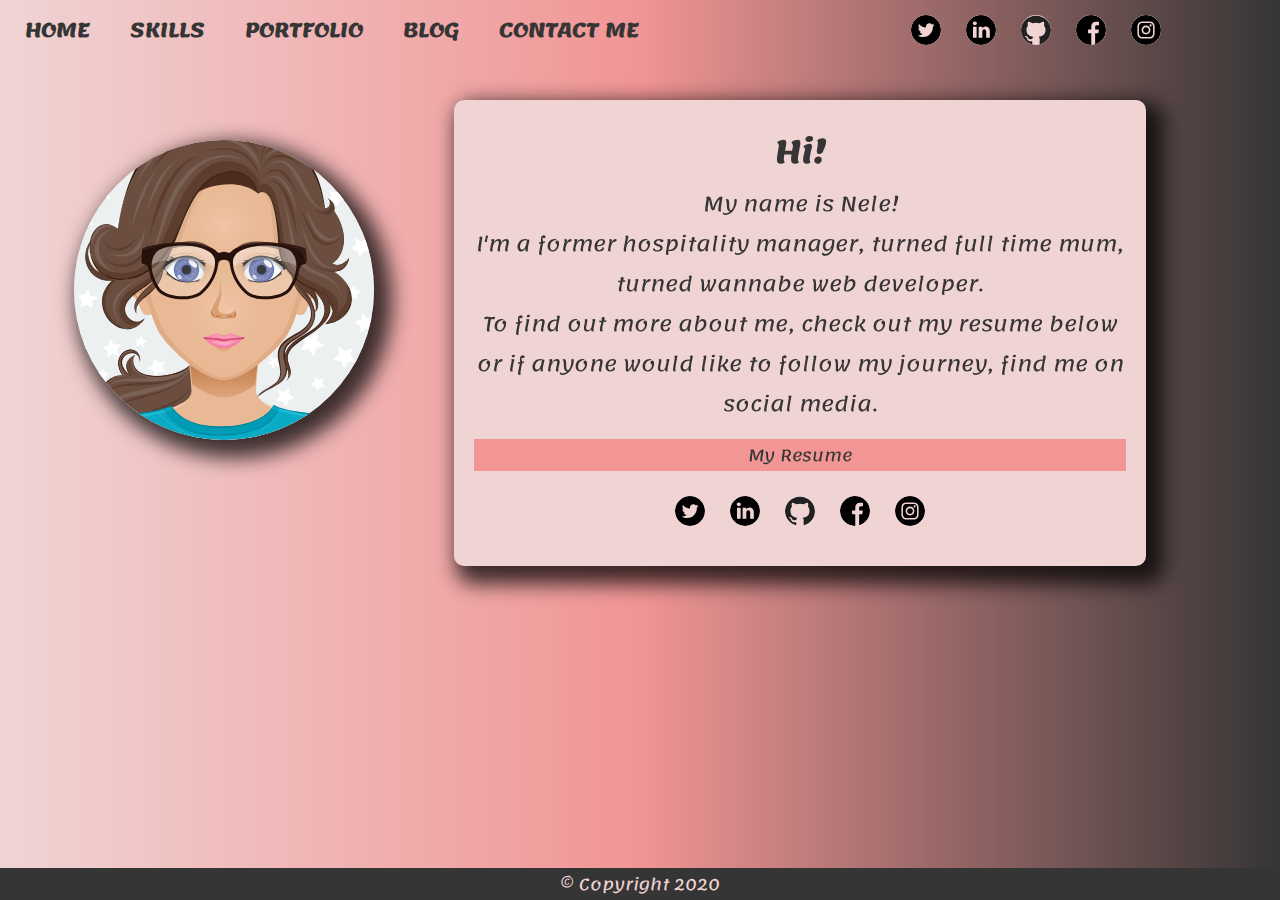
<file: index.html>
<!DOCTYPE html>
<html lang="en">
  <head>
    <meta charset="UTF-8" />
    <meta name="keywords" content="HTML, CSS, JavaScript" />
    <meta name="author" content="Nele Taevere" />
    <meta name="viewport" content="width=device-width, initial-scale=1.0" />
    <title>Portfolio Page</title>
  </head>
  <body>
    <!-- Navigation bar -->
    <nav class="topnav" id="myTopnav">
      <!-- Navigation links -->
      <ul>
        <li><a href="./index.html" class="active">Home</a></li>
        <li><a href="./skills.html">Skills</a></li>
        <li><a href="./portfolio.html">Portfolio</a></li>
        <li><a href="./blog.html">Blog</a></li>
        <li><a href="./contact.html">Contact Me</a></li>
      </ul>
      <!-- Social media links in navigation -->
      <div class="social-icons">
        <a
          target="_blank"
          rel="noopener"
          href="https://twitter.com/NeleTheCoder"
          ><img
            class="social-icon"
            src="./images/twitter.svg"
            alt="twitter icon"
        /></a>
        <a
          target="_blank"
          rel="noopener"
          href="https://www.linkedin.com/in/nele-taevere-5a436340/"
          ><img
            class="social-icon"
            src="./images/linkedin.svg"
            alt="linkedin icon"
        /></a>
        <a target="_blank" rel="noopener" href="https://github.com/Taeverenele"
          ><img class="social-icon" src="./images/github.svg" alt="github icon"
        /></a>
        <a
          target="_blank"
          rel="noopener"
          href="https://www.facebook.com/nele.taevere"
          ><img
            class="social-icon"
            src="./images/facebook.svg"
            alt="facebook icon"
        /></a>
        <a
          target="_blank"
          rel="noopener"
          href="https://www.instagram.com/nelly_t_au/"
          ><img
            class="social-icon"
            src="./images/instagram.svg"
            alt="instagram icon"
        /></a>
      </div>
    </nav>
    <!-- Flex container to move header and main according to screen size -->
    <div class="flex-container align-top">
      <!-- Header for avatar image -->
      <header>
        <img
          class="avatar"
          src="./images/myAvatar_animated.svg"
          alt="my avatar"
        />
      </header>
      <!-- Main area for about card -->
      <main class="about-card">
        <div class="flip-card-back">
          <h1>Hi!</h1>
          <p>
            My name is Nele!<br />
            I'm a former hospitality manager, turned full time mum, turned
            wannabe web developer. <br />
            To find out more about me, check out my resume below or if anyone
            would like to follow my journey, find me on social media.
          </p>
          <!-- Resume button -->
          <div id="resume-btn">
            <a
              class="pulse"
              target="_blank"
              rel="noopener"
              href="./images/resume.pdf"
              >My Resume</a
            >
          </div>
          <!-- Social media icons -->
          <div class="social-icons">
            <a
              target="_blank"
              rel="noopener"
              href="https://twitter.com/NeleTheCoder"
              ><img
                class="social-icon"
                src="./images/twitter.svg"
                alt="twitter icon"
            /></a>
            <a
              target="_blank"
              rel="noopener"
              href="https://www.linkedin.com/in/nele-taevere-5a436340/"
              ><img
                class="social-icon"
                src="./images/linkedin.svg"
                alt="linkedin icon"
            /></a>
            <a
              target="_blank"
              rel="noopener"
              href="https://github.com/Taeverenele"
              ><img
                class="social-icon"
                src="./images/github.svg"
                alt="github icon"
            /></a>
            <a
              target="_blank"
              rel="noopener"
              href="https://www.facebook.com/nele.taevere"
              ><img
                class="social-icon"
                src="./images/facebook.svg"
                alt="facebook icon"
            /></a>
            <a
              target="_blank"
              rel="noopener"
              href="https://www.instagram.com/nelly_t_au/"
              ><img
                class="social-icon"
                src="./images/instagram.svg"
                alt="instagram icon"
            /></a>
          </div>
        </div>
      </main>
    </div>
    <!-- Footer -->
    <footer>
      <p>&copy; Copyright 2020</p>
    </footer>
    <!-- Hamburger menu displayed on mobile view -->
    <img
      onclick="showNavBar()"
      id="hamburger-menu"
      src="./images/open-menu.svg"
      alt="hamburger menu icon"
    />
    <script
      src="script.js"
      integrity="sha256-Ub5wr7B12uKYc2O2cFq7k3/RBbDKPxsos3Fy9vNG/C8=%"
    ></script>
    <link
      rel="stylesheet"
      href="style.css"
      integrity="sha512-mzMIYJPk5FszyFHXkWOPrzwJ2h+huDLAU1gXiiRQIiuMpCDSSe3btIHSwys/fR0CYu22zJzJUhd9ZC6z0zzNsA==%"
    />
    <link
      href="https://fonts.googleapis.com/css2?family=Bangers&family=Lemonada&display=swap"
      rel="stylesheet"
    />
  </body>
</html>
</file>
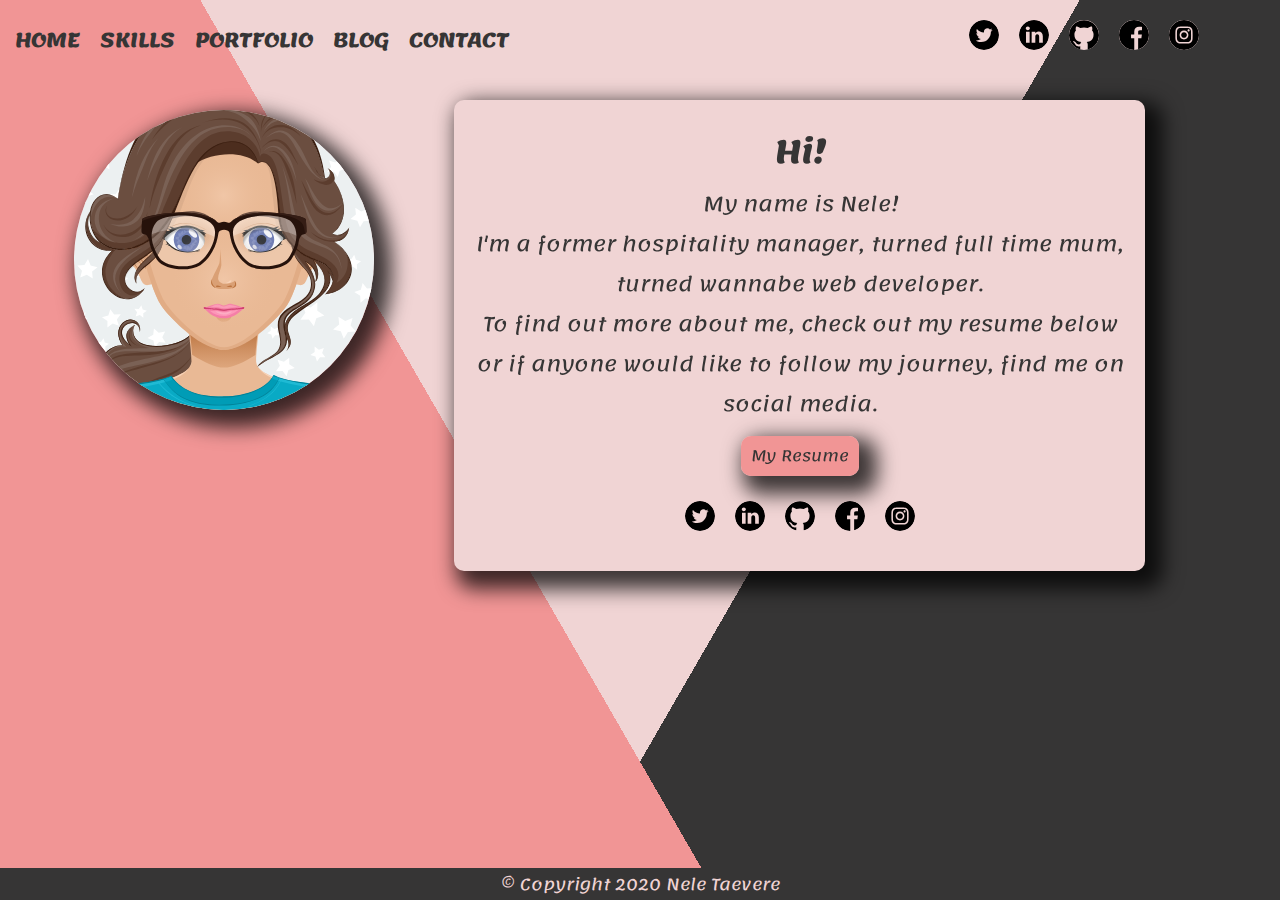
<file: src/index.html>
<!DOCTYPE html>
<html lang="en">
  <head>
    <meta charset="UTF-8" />
    <meta name="keywords" content="HTML, CSS, JavaScript" />
    <meta name="author" content="Nele Taevere" />
    <meta name="viewport" content="width=device-width, initial-scale=1.0" />
    <title>Portfolio Page</title>
  </head>
  <body>
    <!-- Navigation bar -->
    <nav class="topnav" id="myTopnav">
      <!-- Navigation links -->
      <ul>
        <li><a href="./index.html" class="active">Home</a></li>
        <li><a href="./skills.html">Skills</a></li>
        <li><a href="./portfolio.html">Portfolio</a></li>
        <li><a href="./blog.html">Blog</a></li>
        <li><a href="./contact.html">Contact</a></li>
      </ul>
      <!-- Social media links in navigation -->
      <div class="social-icons">
        <a
          target="_blank"
          rel="noopener"
          href="https://twitter.com/NeleTheCoder"
          ><img
            class="social-icon"
            src="./images/twitter.svg"
            alt="twitter icon"
        /></a>
        <a
          target="_blank"
          rel="noopener"
          href="https://www.linkedin.com/in/nele-taevere-5a436340/"
          ><img
            class="social-icon"
            src="./images/linkedin.svg"
            alt="linkedin icon"
        /></a>
        <a target="_blank" rel="noopener" href="https://github.com/Taeverenele"
          ><img class="social-icon" src="./images/github.svg" alt="github icon"
        /></a>
        <a
          target="_blank"
          rel="noopener"
          href="https://www.facebook.com/nele.taevere"
          ><img
            class="social-icon"
            src="./images/facebook.svg"
            alt="facebook icon"
        /></a>
        <a
          target="_blank"
          rel="noopener"
          href="https://www.instagram.com/nelly_t_au/"
          ><img
            class="social-icon"
            src="./images/instagram.svg"
            alt="instagram icon"
        /></a>
      </div>
    </nav>
    <!-- Flex container to move header and main according to screen size -->
    <div class="flex-container align-top">
      <!-- Header for avatar image -->
      <header>
        <img
          class="avatar"
          src="./images/myAvatar_animated.svg"
          alt="my avatar"
        />
      </header>
      <!-- Main area for about card -->
      <main class="about-card">
        <div class="flip-card-back">
          <h1>Hi!</h1>
          <p>
            My name is Nele!<br />
            I'm a former hospitality manager, turned full time mum, turned
            wannabe web developer. <br />
            To find out more about me, check out my resume below or if anyone
            would like to follow my journey, find me on social media.
          </p>
          <!-- Resume button -->
          <div id="resume-btn">
            <a
              class="pulse"
              target="_blank"
              rel="noopener"
              href="./images/resume.pdf"
              >My Resume</a
            >
          </div>
          <!-- Social media icons -->
          <div class="social-icons">
            <a
              target="_blank"
              rel="noopener"
              href="https://twitter.com/NeleTheCoder"
              ><img
                class="social-icon"
                src="./images/twitter.svg"
                alt="twitter icon"
            /></a>
            <a
              target="_blank"
              rel="noopener"
              href="https://www.linkedin.com/in/nele-taevere-5a436340/"
              ><img
                class="social-icon"
                src="./images/linkedin.svg"
                alt="linkedin icon"
            /></a>
            <a
              target="_blank"
              rel="noopener"
              href="https://github.com/Taeverenele"
              ><img
                class="social-icon"
                src="./images/github.svg"
                alt="github icon"
            /></a>
            <a
              target="_blank"
              rel="noopener"
              href="https://www.facebook.com/nele.taevere"
              ><img
                class="social-icon"
                src="./images/facebook.svg"
                alt="facebook icon"
            /></a>
            <a
              target="_blank"
              rel="noopener"
              href="https://www.instagram.com/nelly_t_au/"
              ><img
                class="social-icon"
                src="./images/instagram.svg"
                alt="instagram icon"
            /></a>
          </div>
        </div>
      </main>
    </div>
    <!-- Footer -->
    <footer>
      <p>&copy; Copyright 2020 Nele Taevere</p>
    </footer>
    <script
      src="script.js"
      integrity="sha512-XAv9wimoz5v85x/uqiORaQucGrAuYA4gVloRAFGLLibyWjlLLraApi68pZXUhI1gpPlJZoqHUrZYwbkPAE91+A==% sha384-8elkBIeA8xGGqT7FREmfWV/7KN8EY2hCQo/x/OEjaleNm+9hpGzWIsdWzrHtgEhW%"
    ></script>
    <link
      rel="stylesheet"
      href="style.css"
      integrity="sha512-HSoW/WKZ6rvF60NKJ7YFiBAro+qPaMItWFBnJBsRR4UZ+iIPhZjVCr6DkMJu+JC/B/BlhrQwiCygjeh08qwVDA==% sha384-3c4kMUVwGAi3kRsrrwAuVFzCZLCDz7UX+cHnydZoKBII0/R3S8zb6JHFwqgoJ5K9%"
    />
    <link
      href="https://fonts.googleapis.com/css2?family=Bangers&family=Lemonada&display=swap"
      rel="stylesheet"
    />
  </body>
</html>
</file>
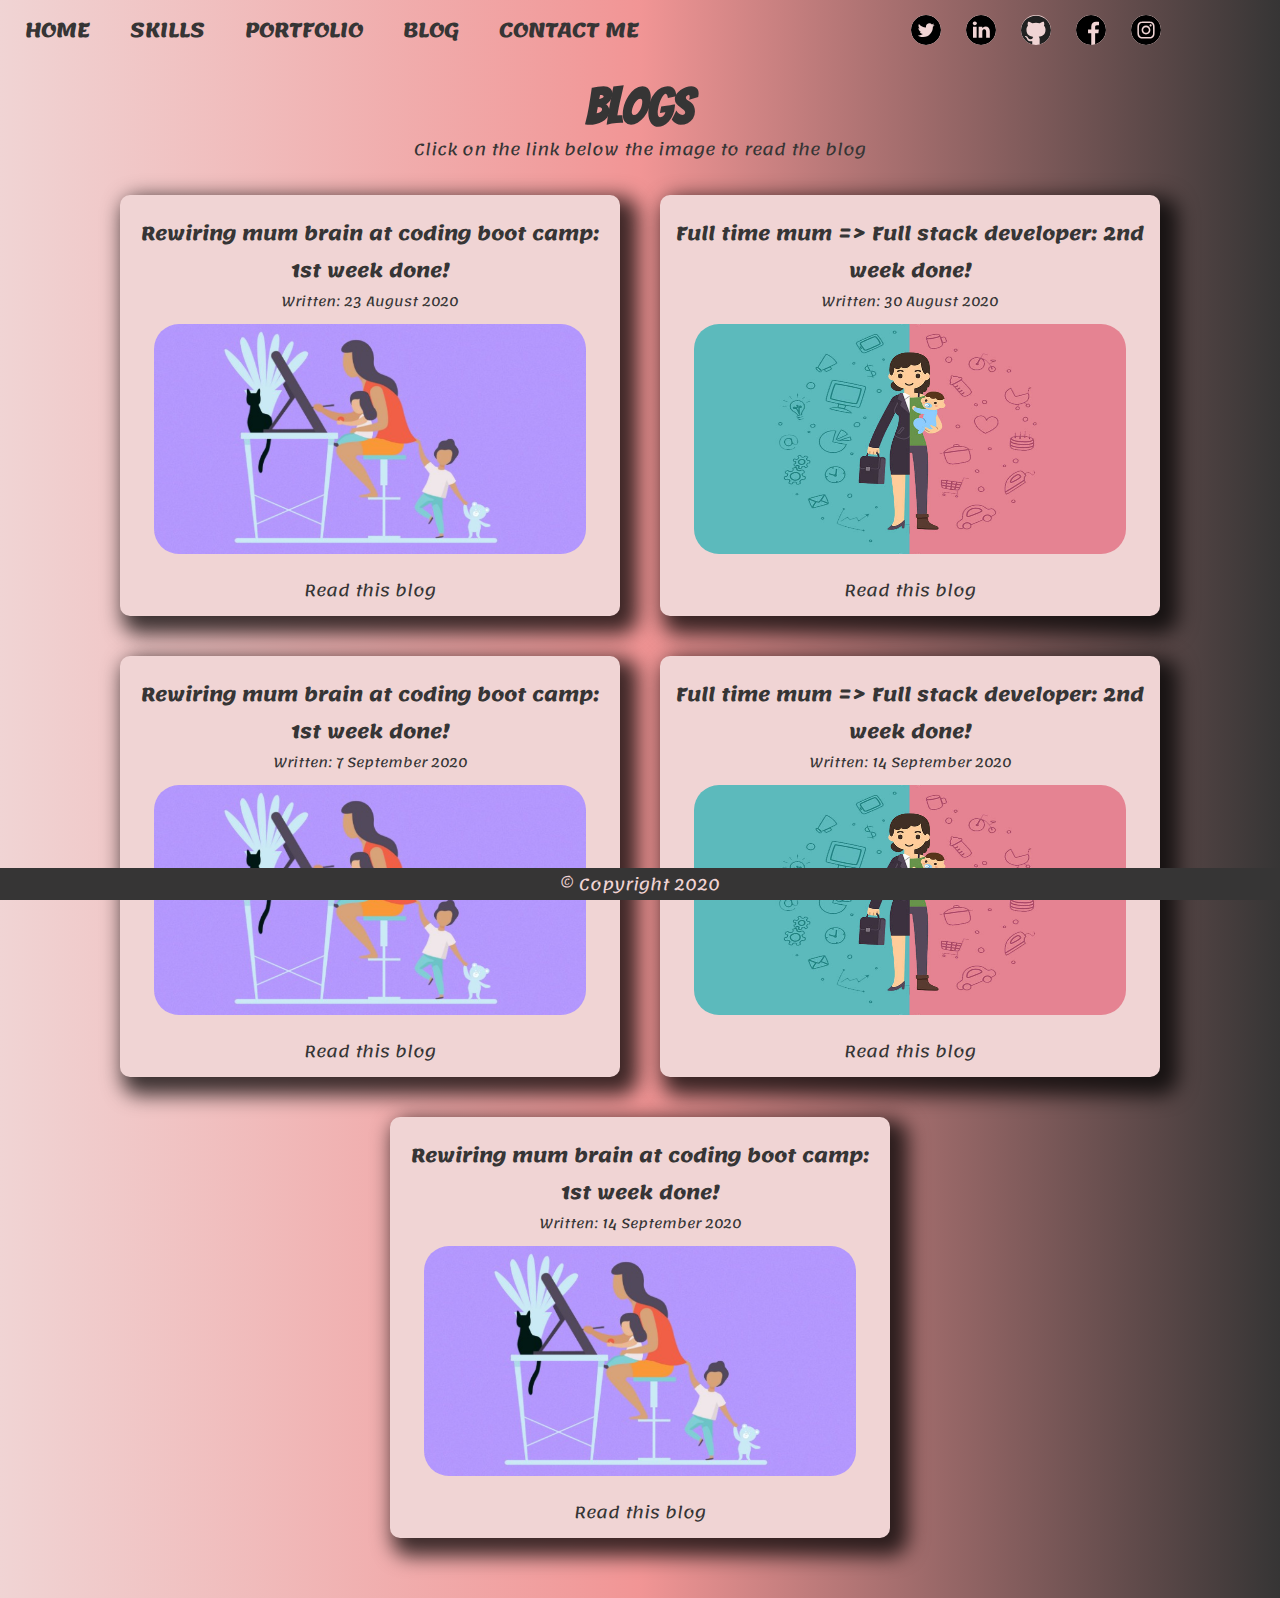
<file: blog.html>
<!DOCTYPE html>
<html lang="en">
  <head>
    <meta charset="UTF-8" />
    <meta name="keywords" content="HTML, CSS, JavaScript" />
    <meta name="author" content="Nele Taevere" />
    <meta name="viewport" content="width=device-width, initial-scale=1.0" />
    <title>Portfolio Page</title>
  </head>
  <body>
    <!-- Navigation bar -->
    <nav class="topnav" id="myTopnav">
      <!-- Navigation links -->
      <ul>
        <li><a href="./index.html" class="active">Home</a></li>
        <li><a href="./skills.html">Skills</a></li>
        <li><a href="./portfolio.html">Portfolio</a></li>
        <li><a href="./blog.html">Blog</a></li>
        <li><a href="./contact.html">Contact Me</a></li>
      </ul>
      <!-- Social media links in navigation -->
      <div class="social-icons">
        <a
          target="_blank"
          rel="noopener"
          href="https://twitter.com/NeleTheCoder"
          ><img
            class="social-icon"
            src="./images/twitter.svg"
            alt="twitter icon"
        /></a>
        <a
          target="_blank"
          rel="noopener"
          href="https://www.linkedin.com/in/nele-taevere-5a436340/"
          ><img
            class="social-icon"
            src="./images/linkedin.svg"
            alt="linkedin icon"
        /></a>
        <a target="_blank" rel="noopener" href="https://github.com/Taeverenele"
          ><img class="social-icon" src="./images/github.svg" alt="github icon"
        /></a>
        <a
          target="_blank"
          rel="noopener"
          href="https://www.facebook.com/nele.taevere"
          ><img
            class="social-icon"
            src="./images/facebook.svg"
            alt="facebook icon"
        /></a>
        <a
          target="_blank"
          rel="noopener"
          href="https://www.instagram.com/nelly_t_au/"
          ><img
            class="social-icon"
            src="./images/instagram.svg"
            alt="instagram icon"
        /></a>
      </div>
    </nav>
    <!-- Header for page title -->
    <header>
      <h1 class="title">Blogs</h1>
      <p>Click on the link below the image to read the blog</p>
    </header>
    <!-- Main area of page diplaying blog cards as flex items-->
    <main class="flex-container">
      <section class="card blog">
        <h3>Rewiring mum brain at coding boot camp: 1st week done!</h3>
        <p>Written: 23 August 2020</p>
        <img src="./images/blog_1.png" alt="blog_1 photo" /><br />
        <a
          target="_blank"
          rel="noopener"
          href="https://medium.com/@ntaevere/rewiring-mum-brain-at-coding-boot-camp-1st-week-done-6219686baf72"
          >Read this blog</a
        >
      </section>
      <section class="card blog">
        <h3>Full time mum => Full stack developer: 2nd week done!</h3>
        <p>Written: 30 August 2020</p>
        <img src="./images/blog_2.jpg" alt="blog_2 photo" /><br />
        <a
          target="_blank"
          rel="noopener"
          href="https://medium.com/@ntaevere/full-time-mum-full-stack-developer-2nd-week-done-27a3cdbcae3"
          >Read this blog</a
        >
      </section>
      <section class="card blog">
        <h3>Rewiring mum brain at coding boot camp: 1st week done!</h3>
        <p>Written: 7 September 2020</p>
        <img src="./images/blog_1.png" alt="blog_3 photo" /><br />
        <a
          target="_blank"
          rel="noopener"
          href="https://medium.com/@ntaevere/rewiring-mum-brain-at-coding-boot-camp-1st-week-done-6219686baf72"
          >Read this blog</a
        >
      </section>
      <section class="card blog">
        <h3>Full time mum => Full stack developer: 2nd week done!</h3>
        <p>Written: 14 September 2020</p>
        <img src="./images/blog_2.jpg" alt="blog_4 photo" /><br />
        <a
          target="_blank"
          rel="noopener"
          href="https://medium.com/@ntaevere/rewiring-mum-brain-at-coding-boot-camp-1st-week-done-6219686baf72"
          >Read this blog</a
        >
      </section>
      <section class="card blog">
        <h3>Rewiring mum brain at coding boot camp: 1st week done!</h3>
        <p>Written: 14 September 2020</p>
        <img src="./images/blog_1.png" alt="blog_5 photo" /><br />
        <a
          target="_blank"
          rel="noopener"
          href="https://medium.com/@ntaevere/rewiring-mum-brain-at-coding-boot-camp-1st-week-done-6219686baf72"
          >Read this blog</a
        >
      </section>
    </main>
    <!-- Footer -->
    <footer>
      <p>&copy; Copyright 2020</p>
    </footer>
    <!-- Hamburger menu displayed on mobile view -->
    <img
      onclick="showNavBar()"
      id="hamburger-menu"
      src="./images/open-menu.svg"
      alt="hamburger menu icon"
    />
    <script
      src="script.js"
      integrity="sha256-Ub5wr7B12uKYc2O2cFq7k3/RBbDKPxsos3Fy9vNG/C8=%"
    ></script>
    <link
      rel="stylesheet"
      href="style.css"
      integrity="sha512-mzMIYJPk5FszyFHXkWOPrzwJ2h+huDLAU1gXiiRQIiuMpCDSSe3btIHSwys/fR0CYu22zJzJUhd9ZC6z0zzNsA==%"
    />
    <link
      href="https://fonts.googleapis.com/css2?family=Bangers&family=Lemonada&display=swap"
      rel="stylesheet"
    />
  </body>
</html>
</file>
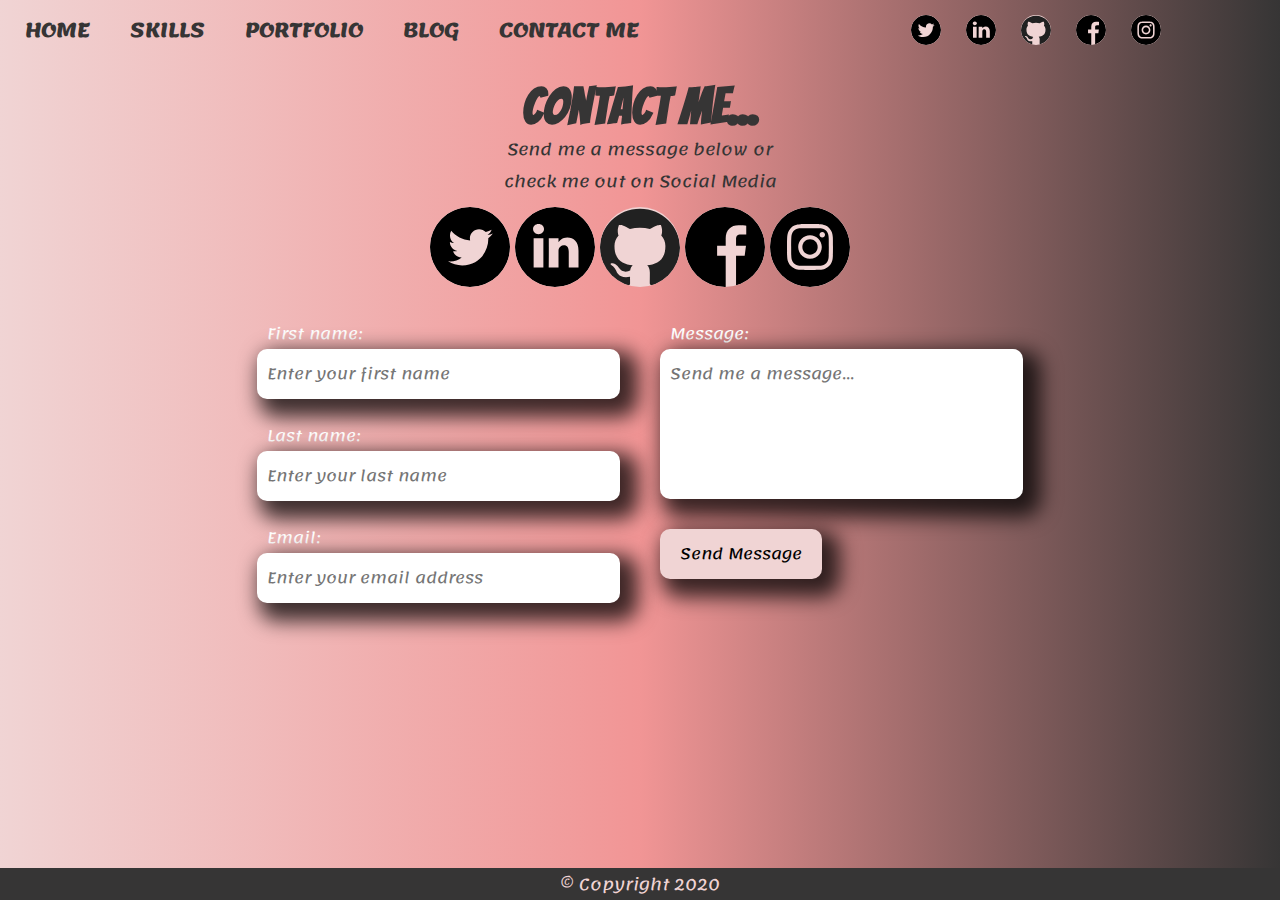
<file: contact.html>
<!DOCTYPE html>
<html lang="en">
  <head>
    <meta charset="UTF-8" />
    <meta name="keywords" content="HTML, CSS, JavaScript" />
    <meta name="author" content="Nele Taevere" />
    <meta name="viewport" content="width=device-width, initial-scale=1.0" />
    <title>Portfolio Page</title>
  </head>
  <body>
    <!-- Navigation bar -->
    <nav class="topnav" id="myTopnav">
      <!-- Navigation links -->
      <ul>
        <li><a href="./index.html" class="active">Home</a></li>
        <li><a href="./skills.html">Skills</a></li>
        <li><a href="./portfolio.html">Portfolio</a></li>
        <li><a href="./blog.html">Blog</a></li>
        <li><a href="./contact.html">Contact Me</a></li>
      </ul>
      <!-- Social media links in navigation -->
      <div class="social-icons">
        <a target="_blank" href="https://twitter.com/NeleTheCoder"
          ><img
            class="social-icon"
            src="./images/twitter.svg"
            alt="twitter icon"
        /></a>
        <a
          target="_blank"
          href="https://www.linkedin.com/in/nele-taevere-5a436340/"
          ><img
            class="social-icon"
            src="./images/linkedin.svg"
            alt="linkedin icon"
        /></a>
        <a target="_blank" href="https://github.com/Taeverenele"
          ><img class="social-icon" src="./images/github.svg" alt="github icon"
        /></a>
        <a target="_blank" href="https://www.facebook.com/nele.taevere"
          ><img
            class="social-icon"
            src="./images/facebook.svg"
            alt="facebook icon"
        /></a>
        <a target="_blank" href="https://www.instagram.com/nelly_t_au/"
          ><img
            class="social-icon"
            src="./images/instagram.svg"
            alt="instagram icon"
        /></a>
      </div>
    </nav>
    <!-- Header for page title and social media links -->
    <header>
      <h1 class="title">Contact Me...</h1>
      <p>
        Send me a message below or <br />
        check me out on Social Media
      </p>
      <!-- Social media links -->
      <div class="contact-social">
        <a
          target="_blank"
          rel="noopener"
          href="https://twitter.com/NeleTheCoder"
          ><img
            class="social-icon"
            src="./images/twitter.svg"
            alt="twitter icon"
        /></a>
        <a
          target="_blank"
          rel="noopener"
          href="https://www.linkedin.com/in/nele-taevere-5a436340/"
          ><img
            class="social-icon"
            src="./images/linkedin.svg"
            alt="linkedin icon"
        /></a>
        <a target="_blank" rel="noopener" href="https://github.com/Taeverenele"
          ><img class="social-icon" src="./images/github.svg" alt="github icon"
        /></a>
        <a
          target="_blank"
          rel="noopener"
          href="https://www.facebook.com/nele.taevere"
          ><img
            class="social-icon"
            src="./images/facebook.svg"
            alt="facebook icon"
        /></a>
        <a
          target="_blank"
          rel="noopener"
          href="https://www.instagram.com/nelly_t_au/"
          ><img
            class="social-icon"
            src="./images/instagram.svg"
            alt="instagram icon"
        /></a>
      </div>
    </header>
    <!-- Main area of page diplayed flex -->
    <main class="flex-container">
      <!-- Form area -->
      <form>
        <div class="contact-column-1">
          <label for="first_name">First name:</label><br />
          <input
            type="text"
            id="first_name"
            name="firstName"
            placeholder="Enter your first name"
          /><br />
          <label for="last_name">Last name:</label><br />
          <input
            type="text"
            id="last_name"
            name="lastName"
            placeholder="Enter your last name"
          /><br />
          <label for="email">Email:</label><br />
          <input
            type="email"
            id="email"
            name="email"
            placeholder="Enter your email address"
          /><br />
        </div>
        <div class="contact-column-2">
          <label for="message">Message:</label><br />
          <textarea
            id="message"
            name="message"
            placeholder="Send me a message..."
          ></textarea>
          <br />
          <!-- Submit button -->
          <button id="message-btn" type="submit" value="Submit">
            Send Message
          </button>
        </div>
      </form>
    </main>
    <!-- Footer -->
    <footer>
      <p>&copy; Copyright 2020</p>
    </footer>
    <!-- Hamburger menu displayed on mobile view -->
    <img
      onclick="showNavBar()"
      id="hamburger-menu"
      src="./images/open-menu.svg"
      alt="hamburger menu icon"
    />
    <script
      src="script.js"
      integrity="sha256-Ub5wr7B12uKYc2O2cFq7k3/RBbDKPxsos3Fy9vNG/C8=%"
    ></script>
    <link
      rel="stylesheet"
      href="style.css"
      integrity="sha512-mzMIYJPk5FszyFHXkWOPrzwJ2h+huDLAU1gXiiRQIiuMpCDSSe3btIHSwys/fR0CYu22zJzJUhd9ZC6z0zzNsA==%"
    />
    <link
      href="https://fonts.googleapis.com/css2?family=Bangers&family=Lemonada&display=swap"
      rel="stylesheet"
    />
  </body>
</html>
</file>
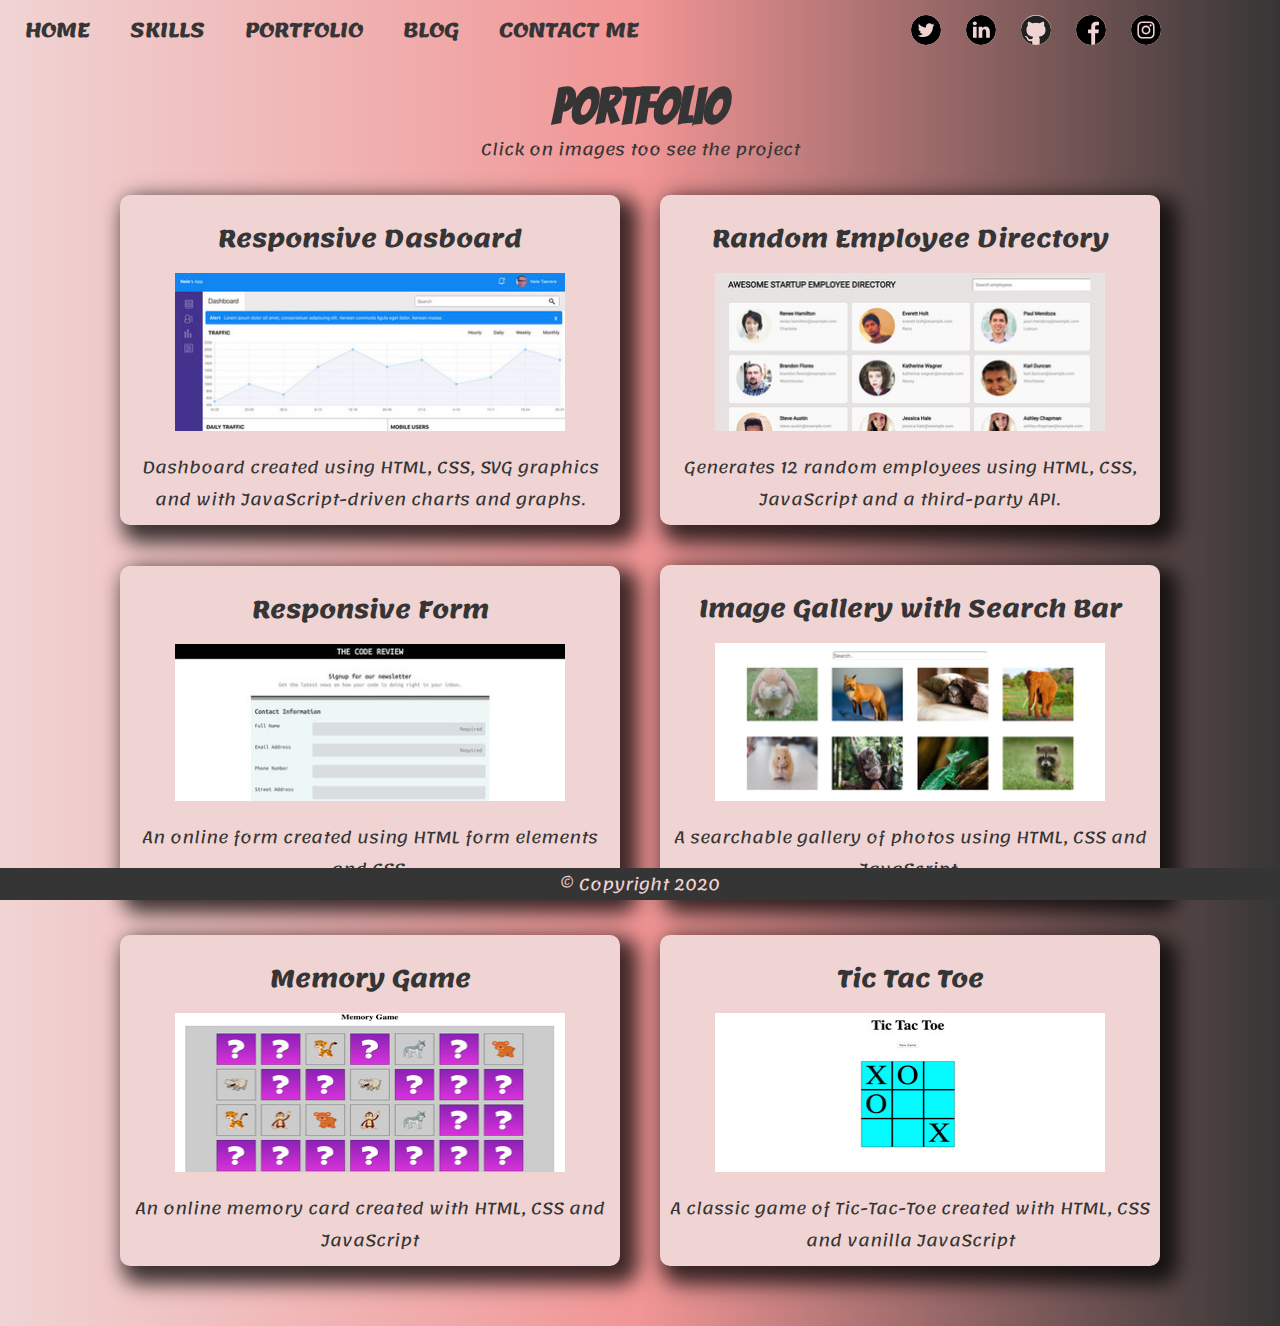
<file: portfolio.html>
<!DOCTYPE html>
<html lang="en">
  <head>
    <meta charset="UTF-8" />
    <meta name="description" content="Portfolio page" />
    <meta name="keywords" content="HTML, CSS, JavaScript" />
    <meta name="author" content="Nele Taevere" />
    <meta name="viewport" content="width=device-width, initial-scale=1.0" />
    <title>Portfolio</title>
  </head>
  <body class="portfolio">
    <!-- Navigation bar -->
    <nav class="topnav" id="myTopnav">
      <!-- Navigation links -->
      <ul>
        <li><a href="./index.html" class="active">Home</a></li>
        <li><a href="./skills.html">Skills</a></li>
        <li><a href="./portfolio.html">Portfolio</a></li>
        <li><a href="./blog.html">Blog</a></li>
        <li><a href="./contact.html">Contact Me</a></li>
      </ul>
      <!-- Social media links in navigation -->
      <div class="social-icons">
        <a
          target="_blank"
          rel="noopener"
          href="https://twitter.com/NeleTheCoder"
          ><img
            class="social-icon"
            src="./images/twitter.svg"
            alt="twitter icon"
        /></a>
        <a
          target="_blank"
          rel="noopener"
          href="https://www.linkedin.com/in/nele-taevere-5a436340/"
          ><img
            class="social-icon"
            src="./images/linkedin.svg"
            alt="linkedin icon"
        /></a>
        <a target="_blank" rel="noopener" href="https://github.com/Taeverenele"
          ><img class="social-icon" src="./images/github.svg" alt="github icon"
        /></a>
        <a
          target="_blank"
          rel="noopener"
          href="https://www.facebook.com/nele.taevere"
          ><img
            class="social-icon"
            src="./images/facebook.svg"
            alt="facebook icon"
        /></a>
        <a
          target="_blank"
          rel="noopener"
          href="https://www.instagram.com/nelly_t_au/"
          ><img
            class="social-icon"
            src="./images/instagram.svg"
            alt="instagram icon"
        /></a>
      </div>
    </nav>
    <!-- Header for page title -->
    <header>
      <h1 class="title">Portfolio</h1>
      <p>Click on images too see the project</p>
    </header>
    <!-- Main area of page diplaying project cards as flex items-->
    <main class="flex-container">
      <section class="card projects">
        <h2>Responsive Dasboard</h2>
        <a
          href="https://taeverenele.github.io/WebApp-Dashboard/"
          target="_blank"
          rel="noopener"
          ><img src="./images/dashboard.jpg" alt="dashboard project"
        /></a>
        <p class="card-text">
          Dashboard created using HTML, CSS, SVG graphics and with
          JavaScript-driven charts and graphs.
        </p>
      </section>
      <section class="card projects">
        <h2>Random Employee Directory</h2>
        <a
          href="https://taeverenele.github.io/Employee-Directory/"
          target="_blank"
          rel="noopener"
          ><img
            src="./images/employeeDirectory.jpg"
            alt="employee directory project"
        /></a>
        <p class="card-text">
          Generates 12 random employees using HTML, CSS, JavaScript and a
          third-party API.
        </p>
      </section>
      <section class="card projects">
        <h2>Responsive Form</h2>
        <a
          href="https://taeverenele.github.io/An-Online-Registration-Form/"
          target="_blank"
          rel="noopener"
          ><img src="./images/form.jpg" alt="form project"
        /></a>
        <p class="card-text">
          An online form created using HTML form elements and CSS.
        </p>
      </section>
      <section class="card projects">
        <h2>Image Gallery with Search Bar</h2>
        <a
          href="https://taeverenele.github.io/ImageGallery/"
          target="_blank"
          rel="noopener"
          ><img src="./images/imageGallery.png" alt="image gallery project"
        /></a>
        <p class="card-text">
          A searchable gallery of photos using HTML, CSS and JavaScript.
        </p>
      </section>
      <section class="card projects">
        <h2>Memory Game</h2>
        <a
          href="https://taeverenele.github.io/MemoryGame/"
          target="_blank"
          rel="noopener"
          ><img src="./images/memory-game.png" alt="memory game project"
        /></a>
        <p class="card-text">
          An online memory card created with HTML, CSS and JavaScript
        </p>
      </section>
      <section class="card projects">
        <h2>Tic Tac Toe</h2>
        <a
          href="https://taeverenele.github.io/TicTacToe/"
          target="_blank"
          rel="noopener"
          ><img src="./images/tic-tac-toe.jpg" alt="tic-tac-toe project"
        /></a>
        <p class="card-text">
          A classic game of Tic-Tac-Toe created with HTML, CSS and vanilla
          JavaScript
        </p>
      </section>
    </main>
    <!-- Footer -->
    <footer>
      <p>&copy; Copyright 2020</p>
    </footer>
    <!-- Hamburger menu displayed on mobile view -->
    <img
      onclick="showNavBar()"
      id="hamburger-menu"
      src="./images/open-menu.svg"
      alt="hamburger menu icon"
    />
    <script
      src="script.js"
      integrity="sha256-Ub5wr7B12uKYc2O2cFq7k3/RBbDKPxsos3Fy9vNG/C8=%"
    ></script>
    <link
      rel="stylesheet"
      href="style.css"
      integrity="sha512-mzMIYJPk5FszyFHXkWOPrzwJ2h+huDLAU1gXiiRQIiuMpCDSSe3btIHSwys/fR0CYu22zJzJUhd9ZC6z0zzNsA==%"
    />
    <link
      href="https://fonts.googleapis.com/css2?family=Bangers&family=Lemonada&display=swap"
      rel="stylesheet"
    />
  </body>
</html>
</file>
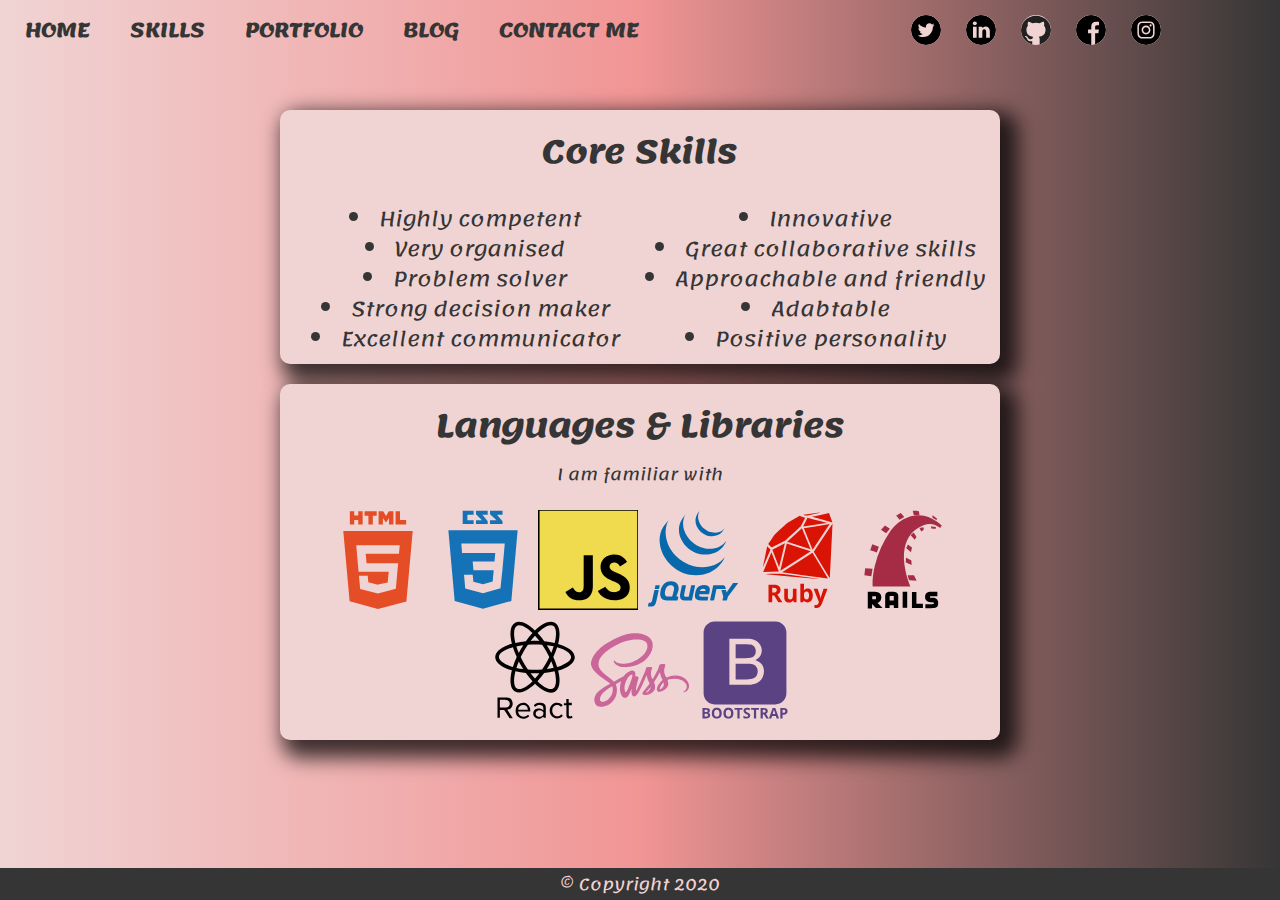
<file: skills.html>
<!DOCTYPE html>
<html lang="en">
  <head>
    <meta charset="UTF-8" />
    <meta name="keywords" content="HTML, CSS, JavaScript" />
    <meta name="author" content="Nele Taevere" />
    <meta name="viewport" content="width=device-width, initial-scale=1.0" />
    <title>Skills Page</title>
  </head>
  <body>
    <!-- Navigation bar -->
    <nav class="topnav" id="myTopnav">
      <!-- Navigation links -->
      <ul>
        <li><a href="./index.html" class="active">Home</a></li>
        <li><a href="./skills.html">Skills</a></li>
        <li><a href="./portfolio.html">Portfolio</a></li>
        <li><a href="./blog.html">Blog</a></li>
        <li><a href="./contact.html">Contact Me</a></li>
      </ul>
      <!-- Social media links in navigation -->
      <div class="social-icons">
        <a target="_blank" href="https://twitter.com/NeleTheCoder"
          ><img
            class="social-icon"
            src="./images/twitter.svg"
            alt="twitter icon"
        /></a>
        <a
          target="_blank"
          href="https://www.linkedin.com/in/nele-taevere-5a436340/"
          ><img
            class="social-icon"
            src="./images/linkedin.svg"
            alt="linkedin icon"
        /></a>
        <a target="_blank" href="https://github.com/Taeverenele"
          ><img class="social-icon" src="./images/github.svg" alt="github icon"
        /></a>
        <a target="_blank" href="https://www.facebook.com/nele.taevere"
          ><img
            class="social-icon"
            src="./images/facebook.svg"
            alt="facebook icon"
        /></a>
        <a target="_blank" href="https://www.instagram.com/nelly_t_au/"
          ><img
            class="social-icon"
            src="./images/instagram.svg"
            alt="instagram icon"
        /></a>
      </div>
    </nav>
    <!-- Main container to display skills card and languages card as flex items -->
    <main class="skills-container">
      <!-- Skills card -->
      <section class="card">
        <h1 class="section-title">Core Skills</h1>
        <div class="skills">
          <ul class="column">
            <li>Highly competent</li>
            <li>Very organised</li>
            <li>Problem solver</li>
            <li>Strong decision maker</li>
            <li>Excellent communicator</li>
          </ul>
          <ul class="column">
            <li>Innovative</li>
            <li>Great collaborative skills</li>
            <li>Approachable and friendly</li>
            <li>Adabtable</li>
            <li>Positive personality</li>
          </ul>
        </div>
      </section>
      <!-- Languages card -->
      <section class="lang card">
        <h1 class="section-title">Languages & Libraries</h1>
        <p>I am familiar with</p>
        <svg class="devicon" viewBox="0 0 128 128">
          <path
            fill="#E44D26"
            d="M19.569 27l8.087 89.919 36.289 9.682 36.39-9.499 8.096-90.102h-88.862zm72.041 20.471l-.507 5.834-.223 2.695h-42.569l1.017 12h40.54l-.271 2.231-2.615 28.909-.192 1.69-22.79 6.134v-.005l-.027.012-22.777-5.916-1.546-17.055h11.168l.791 8.46 12.385 3.139.006-.234v.012l12.412-2.649 1.296-13.728h-38.555l-2.734-30.836-.267-3.164h55.724000000000004l-.266 2.471zM27.956 1.627h5.622v5.556h5.144v-5.556h5.623v16.822h-5.623v-5.633h-5.143v5.633h-5.623v-16.822zM51.738 7.206h-4.95v-5.579h15.525v5.579h-4.952v11.243h-5.623v-11.243zM64.777 1.627h5.862l3.607 5.911 3.603-5.911h5.865v16.822h-5.601v-8.338l-3.867 5.981h-.098l-3.87-5.981v8.338h-5.502v-16.822zM86.513 1.627h5.624v11.262h7.907v5.561h-13.531v-16.823z"
          ></path>
        </svg>
        <svg class="devicon" viewBox="0 0 128 128">
          <path
            fill="#1572B6"
            d="M19.67 26l8.069 90.493 36.206 10.05 36.307-10.063 8.078-90.48h-88.66zm69.21 50.488l-2.35 21.892.009 1.875-22.539 6.295v.001l-.018.015-22.719-6.225-1.537-17.341h11.141l.79 8.766 12.347 3.295-.004.015v-.032l12.394-3.495 1.308-14.549h-25.907000000000004l-.222-2.355-.506-5.647-.265-2.998h27.886000000000003l1.014-11h-42.473l-.223-2.589-.506-6.03-.265-3.381h55.597l-.267 3.334-2.685 30.154"
          ></path>
          <path
            fill="#1572B6"
            d="M89 14.374l-7.149-8.374h7.149v-5h-16v4.363l8.39 7.637h-8.39v5h16zM70 14.374l-6.807-8.374h6.807v-5h-15v4.363l7.733 7.637h-7.733v5h15zM52 13h-8v-7h8v-5h-14v17h14z"
          ></path>
        </svg>
        <svg class="devicon javaScript" viewBox="0 0 128 128">
          <path
            fill="#F0DB4F"
            d="M2 1v125h125v-125h-125zm66.119 106.513c-1.845 3.749-5.367 6.212-9.448 7.401-6.271 1.44-12.269.619-16.731-2.059-2.986-1.832-5.318-4.652-6.901-7.901l9.52-5.83c.083.035.333.487.667 1.071 1.214 2.034 2.261 3.474 4.319 4.485 2.022.69 6.461 1.131 8.175-2.427 1.047-1.81.714-7.628.714-14.065-.001-10.115.046-20.188.046-30.188h11.709c0 11 .06 21.418 0 32.152.025 6.58.596 12.446-2.07 17.361zm48.574-3.308c-4.07 13.922-26.762 14.374-35.83 5.176-1.916-2.165-3.117-3.296-4.26-5.795 4.819-2.772 4.819-2.772 9.508-5.485 2.547 3.915 4.902 6.068 9.139 6.949 5.748.702 11.531-1.273 10.234-7.378-1.333-4.986-11.77-6.199-18.873-11.531-7.211-4.843-8.901-16.611-2.975-23.335 1.975-2.487 5.343-4.343 8.877-5.235l3.688-.477c7.081-.143 11.507 1.727 14.756 5.355.904.916 1.642 1.904 3.022 4.045-3.772 2.404-3.76 2.381-9.163 5.879-1.154-2.486-3.069-4.046-5.093-4.724-3.142-.952-7.104.083-7.926 3.403-.285 1.023-.226 1.975.227 3.665 1.273 2.903 5.545 4.165 9.377 5.926 11.031 4.474 14.756 9.271 15.672 14.981.882 4.916-.213 8.105-.38 8.581z"
          ></path>
        </svg>
        <svg class="devicon" viewBox="0 0 128 128">
          <path
            fill="#0868AC"
            d="M47.961 79.02l.193.094.344.166c.439.209.882.416 1.329.615l.281.125c.513.225 1.029.439 1.551.645l.378.148c.482.188.972.37 1.463.543l.184.063c.539.188 1.083.363 1.632.534l.395.117c.558.169 1.109.37 1.685.477 36.554 6.665 47.171-21.967 47.171-21.967-8.918 11.618-24.747 14.683-39.745 11.271-.568-.128-1.12-.306-1.674-.47l-.417-.126c-.541-.166-1.079-.341-1.612-.524l-.221-.08c-.478-.168-.951-.346-1.421-.527l-.398-.156c-.516-.203-1.028-.416-1.534-.638l-.307-.136c-.435-.197-.866-.396-1.294-.602l-.375-.18c-.336-.164-.669-.339-1.001-.51l-.668-.35c-.405-.217-.803-.442-1.199-.673l-.405-.226c-.527-.311-1.048-.632-1.563-.958l-.421-.28c-.374-.241-.746-.486-1.112-.739l-.358-.252c-.354-.25-.704-.503-1.051-.76l-.466-.353c-.318-.243-.635-.488-.948-.74l-.423-.34c-.398-.328-.792-.657-1.182-.995l-.129-.109c-.423-.368-.836-.747-1.244-1.127l-.35-.337c-.303-.287-.6-.577-.893-.874l-.35-.35c-.372-.381-.737-.767-1.095-1.158l-.054-.058c-.379-.414-.749-.837-1.111-1.264l-.291-.346c-.27-.325-.538-.655-.799-.988l-.293-.364c-.315-.408-.622-.815-.923-1.229-8.326-11.358-11.318-27.023-4.663-39.888l-5.899 7.482c-7.559 10.863-6.617 24.997-.844 36.541l.423.821.271.52.168.299.301.539c.179.316.362.63.55.944l.315.519c.208.336.421.668.64 1l.272.422c.301.448.609.896.926 1.336l.027.035.156.211c.275.379.558.753.844 1.123l.318.404c.255.321.516.641.78.959l.298.355c.355.419.717.835 1.087 1.242l.022.023.042.046c.36.394.73.778 1.104 1.164l.354.357c.29.292.584.579.882.865l.361.343c.397.374.798.741 1.208 1.101l.02.015.21.18c.361.312.729.623 1.099.928l.455.362c.302.242.608.481.916.716l.489.372c.34.25.682.496 1.027.737l.375.266.103.073c.328.226.663.442.998.659l.432.288c.513.325 1.035.646 1.562.956l.432.244c.388.223.777.442 1.172.656l.648.336.84.437zM51.654 42.225c.819 1.174 1.726 2.57 2.813 3.514.394.434.806.856 1.226 1.273l.324.318c.409.396.824.785 1.252 1.164l.052.044.012.013c.475.416.965.816 1.463 1.21l.333.26c.5.383 1.009.759 1.531 1.118l.045.033.698.46.332.22c.373.238.75.472 1.135.694l.16.093c.331.191.667.379 1.003.561l.356.187.702.363.106.048c.482.237.968.465 1.464.682l.323.133c.396.168.797.333 1.199.487l.514.188c.366.136.732.26 1.102.383l.499.16c.526.163 1.045.369 1.593.46 28.222 4.677 34.738-17.054 34.738-17.054-5.874 8.459-17.248 12.494-29.386 9.344-.539-.142-1.071-.295-1.598-.462l-.481-.155c-.375-.121-.748-.25-1.118-.385l-.504-.188c-.405-.156-.807-.317-1.204-.485l-.324-.138c-.498-.217-.989-.445-1.472-.685l-.739-.376-.426-.219c-.314-.17-.626-.348-.934-.527l-.223-.127c-.383-.223-.759-.453-1.132-.689l-.341-.229-.732-.484c-.521-.359-1.027-.734-1.525-1.115l-.343-.271c-5.313-4.193-9.524-9.927-11.527-16.428-2.098-6.74-1.646-14.308 1.989-20.449l-4.466 6.306c-5.466 7.865-5.169 18.396-.905 26.715.714 1.393 1.517 2.747 2.416 4.035zM81.401 32.494l.701.243.309.098c.333.104.662.226 1.005.29 15.583 3.011 19.811-7.997 20.936-9.617-3.703 5.331-9.925 6.61-17.56 4.757-.603-.146-1.266-.363-1.848-.57-.745-.266-1.479-.568-2.193-.91-1.356-.652-2.648-1.441-3.846-2.347-6.832-5.185-11.076-15.072-6.618-23.126l-2.412 3.324c-3.222 4.743-3.539 10.633-1.303 15.869 2.358 5.56 7.19 9.92 12.829 11.989zM66.359 96.295h-4.226c-.234 0-.467.188-.517.417l-1.5 6.94-1.5 6.94c-.049.229-.282.417-.516.417h-2.991c-2.959 0-2.617-2.047-2.011-4.851l.018-.085.066-.354.012-.066.135-.72.145-.771.154-.785.682-3.332.683-3.332c.047-.23-.107-.419-.341-.419h-4.337c-.234 0-.466.188-.514.418l-.933 4.424-.932 4.425-.002.006-.086.412c-1.074 4.903-.79 9.58 5.048 9.727l.17.003h9.163c.234 0 .467-.188.516-.417l1.976-9.289 1.976-9.29c.049-.23-.103-.417-.338-.418zM21.103 96.246h-4.64c-.235 0-.469.188-.521.416l-.44 1.942-.44 1.942c-.051.229.098.416.333.416h4.676c.235 0 .468-.188.518-.417l.425-1.941.425-1.941c.049-.229-.101-.417-.336-.417zM19.757 102.29h-4.677c-.234 0-.469.188-.521.416l-.657 2.91-.656 2.909-.183.834-.631 2.97-.63 2.971c-.049.229-.15.599-.225.821 0 0-.874 2.6-2.343 2.57l-.184-.004-1.271-.023h-.001c-.234-.003-.469.18-.524.407l-.485 2.039-.484 2.038c-.055.228.093.416.326.42.833.01 2.699.031 3.828.031 3.669 0 5.604-2.033 6.843-7.883l1.451-6.714 1.361-6.297c.049-.227-.103-.415-.337-.415zM105.874 100.716l-.194-.801-.191-.82-.097-.414c-.38-1.477-1.495-2.328-3.917-2.328l-3.77-.004-3.472-.005h-3.907c-.234 0-.466.188-.515.417l-.173.816-.204.964-.057.271-1.759 8.24-1.67 7.822c-.05.23-.066.512-.038.626.028.115.479.209.713.209h3.524c.235 0 .532-.042.66-.094s.317-.513.364-.742l.626-3.099.627-3.1.001-.005.084-.413.76-3.56.671-3.144c.05-.229.281-.416.515-.417l11.089-.005c.235.002.383-.185.33-.414zM120.149 93.476l-.854.003h-3.549c-.235 0-.536.159-.667.353l-7.849 11.498c-.132.194-.283.166-.335-.062l-.578-2.533c-.052-.229-.287-.416-.522-.416h-5.045c-.235 0-.374.184-.31.409l2.261 7.921c.064.226.069.596.011.824l-.985 3.833c-.059.228.085.413.32.413h4.987c.234 0 .474-.186.532-.413l.986-3.833c.058-.229.221-.567.363-.755l12.742-16.911c.142-.188.065-.341-.169-.339l-1.339.008zM80.063 103.395v-.004c-.029.254-.264.441-.499.441h-6.397c-.222 0-.334-.15-.301-.336l.006-.015-.004.002.003-.021.029-.109c.611-1.624 1.855-2.69 4.194-2.69 2.634-.001 3.148 1.285 2.969 2.732zm-1.877-7.384c-8.211 0-10.157 4.984-11.249 10.015-1.091 5.128-.998 9.921 7.5 9.921h1.03l.256-.001h.06l1.02-.003h.018c2.244-.009 4.495-.026 5.406-.033.233-.004.461-.191.509-.42l.344-1.681.067-.327.41-2.006c.047-.229-.106-.418-.341-.418h-7.639c-3.039 0-3.941-.807-3.608-3.181h12.211l-.001.001.008-.001c.194-.003.374-.137.445-.315l.029-.106-.001.001c1.813-6.839 1.293-11.445-6.474-11.446zM39.376 103.369l-.116.409v.001l-.922 3.268-.922 3.267c-.063.227-.308.411-.543.411h-4.88c-3.702 0-4.604-2.896-3.702-7.166.901-4.368 2.668-7.083 6.312-7.358 4.98-.376 5.976 3.126 4.773 7.168zm3.348 7.105s2.301-5.588 2.823-8.814c.713-4.319-1.45-10.585-9.804-10.585-8.306 0-11.914 5.981-13.29 12.484-1.376 6.55.427 12.293 8.686 12.246l6.516-.024 6.089-.022c.234-.002.474-.188.534-.414l1.061-4.046c.059-.228-.084-.414-.319-.416l-1.017-.006-1.017-.006c-.199-.001-.313-.131-.289-.302l.027-.095zM83.844 106.733c0 .155-.125.281-.28.281-.154 0-.28-.126-.28-.281 0-.154.125-.279.28-.279.155 0 .28.125.28.279z"
          ></path>
        </svg>
        <svg class="devicon" viewBox="0 0 128 128">
          <path
            fill="#D91404"
            d="M82.518 54.655c-12.92 8.326-25.722 16.577-38.862 25.043 19.678 2.687 39.005 5.325 58.715 8.016-6.714-11.181-13.256-22.074-19.853-33.059zM107.927 17.812c-1.735 2.604-3.473 5.207-5.205 7.813-5.95 8.951-11.898 17.901-17.841 26.855-.331.5-.76.896-.294 1.664 5.744 9.483 11.441 18.996 17.152 28.498.901 1.501 1.813 2.996 2.979 4.436l3.463-69.191-.254-.075zM29.529 47.38c.269.255.94.402 1.251.249 5.509-2.708 11.053-5.355 16.442-8.286 1.756-.954 3.106-2.667 4.621-4.055 5.013-4.597 10.017-9.204 15.021-13.812.307-.283.668-.556.852-.913 1.797-3.513 3.562-7.042 5.391-10.675-2.181-.817-4.248-1.62-6.34-2.35-.284-.099-.73.098-1.04.27-4.843 2.706-9.777 5.267-14.467 8.218-2.347 1.476-4.259 3.651-6.337 5.547-3.347 3.056-6.692 6.119-9.992 9.229-.876.825-1.674 1.768-2.355 2.76-2.258 3.286-4.446 6.619-6.737 10.048 1.282 1.326 2.445 2.592 3.69 3.77zM49.662 42.887c-2.739 11.577-5.465 23.088-8.279 34.978 13.199-8.504 26.093-16.812 38.901-25.065-10.193-3.3-20.354-6.589-30.622-9.913zM71.499 23.446l11.22 27.292c7.324-11.001 14.502-21.785 21.843-32.815-11.151 1.863-22.036 3.681-33.063 5.523zM50.122 40.519c10.042 3.261 19.885 6.456 30.012 9.743-3.761-9.163-7.393-18.005-11.101-27.035l-18.911 17.292zM29.944 54.131l-10.504 25.109c6.731-.199 13.257-.392 20.005-.591-3.168-8.176-6.274-16.192-9.501-24.518zM39.683 72.826l.248-.054c2.401-9.988 4.838-19.907 7.291-30.284-5.47 2.842-10.688 5.554-16.05 8.341 2.735 7.112 5.653 14.612 8.511 21.997zM100.525 16.304c-3.195-.846-6.387-1.696-9.585-2.536-4.593-1.207-9.19-2.401-13.781-3.62-.573-.152-.989-.251-1.326.44-1.622 3.324-3.296 6.624-4.944 9.935-.051.103-.041.237-.08.492 9.948-1.507 19.83-3.005 29.71-4.502l.006-.209zM81.993 8.742c8.579 2.374 17.158 4.747 26.037 7.203l-4.302-12.258c-7.29 1.617-14.493 3.214-21.696 4.811l-.039.244zM89.875 88.1l-21.361-2.916c-8.873-1.211-17.73-2.544-26.623-3.569-3.225-.371-6.536-.029-9.806.026-2.687.046-5.374.148-8.06.233-.277.008-.553.064-.828.361 22.21 2.054 44.422 4.107 66.631 6.162l.047-.297zM19.878 71.576c2.864-6.641 5.712-13.287 8.586-19.922.288-.667.267-1.118-.296-1.653-1.203-1.145-2.319-2.378-3.634-3.744l-5.241 25.871.193.092c.133-.214.294-.414.392-.644zM76.29 6.989c4.827-1.246 9.724-2.218 14.592-3.305.314-.071.622-.175.932-.264l-.047-.238-20.916 2.813c1.965.859 3.478 1.5 5.439.994zM30.975 109.422v8.547h-4.724v-22.277h6.491c3.026 0 5.266.551 6.719 1.653s2.18 2.776 2.18 5.02c0 1.311-.361 2.477-1.083 3.497-.721 1.021-1.741 1.822-3.063 2.401l6.553 9.705h-5.242l-5.317-8.547h-2.514zm0-3.84h1.524c1.492 0 2.595-.25 3.306-.747.71-.498 1.066-1.28 1.066-2.346 0-1.057-.363-1.808-1.09-2.255-.726-.447-1.851-.671-3.374-.671h-1.433v6.019zM58.553 117.969l-.624-2.179h-.244c-.498.793-1.204 1.404-2.117 1.836-.915.432-1.957.647-3.124.647-2.002 0-3.51-.535-4.526-1.607s-1.523-2.613-1.523-4.624v-11.108h4.647v9.95c0 1.229.219 2.151.656 2.766.436.615 1.131.921 2.086.921 1.301 0 2.24-.435 2.819-1.302.579-.869.869-2.308.869-4.319v-8.015h4.647v17.035h-3.566zM76.472 100.613c2.011 0 3.586.786 4.725 2.355 1.137 1.569 1.705 3.72 1.705 6.453 0 2.813-.587 4.992-1.759 6.535-1.174 1.545-2.771 2.316-4.793 2.316-2.001 0-3.57-.727-4.708-2.18h-.32l-.776 1.875h-3.551v-23.707h4.647v5.516c0 .701-.062 1.823-.184 3.368h.184c1.086-1.686 2.697-2.531 4.83-2.531zm-1.494 3.719c-1.147 0-1.985.353-2.513 1.059-.528.707-.804 1.872-.823 3.498v.502c0 1.829.271 3.139.814 3.932.544.792 1.405 1.188 2.584 1.188.954 0 1.713-.44 2.277-1.318s.846-2.156.846-3.832c0-1.676-.285-2.934-.854-3.772-.568-.838-1.345-1.257-2.331-1.257zM83.999 100.934h5.089l3.215 9.584c.274.833.463 1.818.563 2.956h.092c.111-1.046.329-2.032.654-2.956l3.154-9.584h4.982l-7.207 19.214c-.66 1.777-1.602 3.108-2.825 3.992-1.225.884-2.654 1.325-4.29 1.325-.803 0-1.59-.086-2.361-.259v-3.687c.559.131 1.168.197 1.828.197.822 0 1.541-.251 2.156-.754.615-.502 1.095-1.261 1.439-2.277l.274-.839-6.763-16.912z"
          ></path>
        </svg>
        <svg class="devicon" viewBox="0 0 128 128">
          <path
            d="M18.922 104.532v21.468h5.476v-5.591l4.983 4.983h8.402l-6.664-6.664s4.795-.078 5.157-7.01c0-6.361-4.8-7.186-10.343-7.186h-7.011zm5.737 5.824h4.722v3.824h-4.722v-3.824z"
          ></path>
          <path
            d="M48.358 104.619c-2.997-.017-7.155.261-7.155 5.911v14.92h5.62v-3.65h5.447v3.563h5.649v-15.644c0-4.907-5.452-5.1-8.373-5.1h-1.188zm-1.449 5.388h5.273v5.882h-5.273v-5.882z"
          ></path>
          <path d="M63.55 104.632h5.815v20.537h-5.815z"></path>
          <path
            d="M75.454 104.905v20.537h13.995v-5.452h-8.269v-15.175l-5.726.09z"
          ></path>
          <path
            d="M107.986 104.722v5.543h-9.36v1.999h3.999s6.453-.09 6.453 6.452c0 6.543-3 6.907-9.088 6.907h-7.36v-4.998h8.451c2.544 0 2.685-.829 2.685-1.551 0-.721-1.3-1.056-3.946-1.056s-7.553-1.301-7.553-6.389c0-5.089 2.545-6.998 7.633-6.998 5.088.001 8.086.091 8.086.091z"
          ></path>
          <path
            fill-rule="evenodd"
            clip-rule="evenodd"
            fill="#A62C46"
            d="M100.556 10.818c-9.749-4.811-19.734-5.3-29.958-1.687-9.408 3.326-16.913 9.277-22.491 17.381-9.44 13.716-16.296 28.682-20.141 44.938-1.966 8.322-3.241 16.304-2.898 24.897.028.698.131 1.653.2 1.653h48.214c-.137 0-.229-.288-.348-.593-2.536-6.475-4.545-12.891-5.933-19.705-1.995-9.784-3.039-19.541-.979-29.416 2.884-13.829 10.767-23.702 24.055-28.873 7.527-2.932 14.67-2.044 20.937 3.455.058.051.175.048.328.073l2.05-3.087c-3.946-3.758-8.282-6.69-13.036-9.036zM25.067 75.154l-9.45-.714-1.07 9.146 8.891 1.068 1.629-9.5zM33.069 47.135c-2.889-1.129-5.58-2.183-8.363-3.273-.928 2.638-1.794 5.093-2.704 7.675 2.919.936 5.668 1.817 8.524 2.731l2.543-7.133zM72.542 89.993c2.855.212 5.716.36 8.867.543-1.145-2.379-2.16-4.53-3.226-6.657-.116-.231-.51-.454-.777-.458-2.422-.035-4.847-.021-7.421-.021.579 2.1 1.084 4.035 1.674 5.945.088.288.563.624.883.648zM47.243 23.889l-6.353-4.207c-1.703 1.903-3.345 3.738-5.08 5.675l6.532 4.39 4.901-5.858zM67.477 66.515c-.009.257.222.665.446.767 2.289 1.028 4.601 2.008 7.119 3.093-.105-1.99-.176-3.654-.294-5.314-.022-.298-.163-.729-.384-.852-2.101-1.164-4.231-2.274-6.562-3.51-.128 2.129-.257 3.97-.325 5.816zM65.595 8.871l-4.35-4.936-5.989 3.113 4.356 5.307 5.983-3.484zM68.323 48.148c-.129.3.043.932.298 1.163 1.737 1.567 3.534 3.066 5.532 4.777.458-1.917.889-3.625 1.255-5.345.065-.307-.025-.813-.238-.983-1.555-1.254-3.159-2.446-4.822-3.716-.731 1.451-1.439 2.751-2.025 4.104zM78.267 6.276c2.22.062 4.443.034 6.788.034-.234-1.632-.345-2.87-.624-4.067-.083-.355-.621-.831-.982-.86-2.225-.181-4.46-.25-6.91-.367.327 1.647.576 3.099.928 4.526.076.304.518.728.8.734zM80.971 34.77c.113-.212.142-.598.023-.784-1.092-1.706-2.224-3.387-3.398-5.154l-3.803 3.491 5.259 5.827c.705-1.23 1.337-2.292 1.919-3.38zM85.071 23.168c.808 1.499 1.54 2.858 2.271 4.219 3.553-1.946 3.894-2.653 2.635-5.458l-4.906 1.239zM102.073 10.171c1.479.912 3.04 1.688 4.627 2.544l1.062-1.654-5.921-4.334c-.082.881-.206 1.499-.174 2.106.025.465.104 1.151.406 1.338zM106 21.868c-3-.351-4-.698-6-1.058v2.714c2 .173 3 .339 6 .513v-2.169z"
          ></path>
        </svg>
        <svg class="devicon" viewBox="0 0 128 128">
          <path
            d="M64 81.7c7.3 7.1 14.5 11.3 20.3 11.3 1.9 0 3.7-.4 5.2-1.3 5.2-3 7.1-10.5 5.3-21.2-.3-1.9-.7-3.8-1.2-5.8 2-.6 3.8-1.2 5.6-1.8 10.1-3.9 15.7-9.3 15.7-15.2 0-6-5.6-11.4-15.7-15.2-1.8-.7-3.6-1.3-5.6-1.8.5-2 .9-3.9 1.2-5.8 1.7-10.9-.2-18.5-5.4-21.5-1.5-.9-3.3-1.3-5.2-1.3-5.7 0-13 4.2-20.3 11.3-7.2-7.1-14.4-11.3-20.2-11.3-1.9 0-3.7.4-5.2 1.3-5.2 3-7.1 10.5-5.3 21.2.3 1.9.7 3.8 1.2 5.8-2 .6-3.8 1.2-5.6 1.8-10.1 3.9-15.7 9.3-15.7 15.2 0 6 5.6 11.4 15.7 15.2 1.8.7 3.6 1.3 5.6 1.8-.5 2-.9 3.9-1.2 5.8-1.7 10.7.2 18.3 5.3 21.2 1.5.9 3.3 1.3 5.2 1.3 5.8.2 13-4 20.3-11zm-5.6-13.5c1.8.1 3.7.1 5.6.1 1.9 0 3.8 0 5.6-.1-1.8 2.4-3.7 4.6-5.6 6.7-1.9-2.1-3.8-4.3-5.6-6.7zm-12.4-10.3c1 1.7 1.9 3.3 3 4.9-3.1-.4-6-.9-8.8-1.5.9-2.7 1.9-5.5 3.1-8.3.8 1.6 1.7 3.3 2.7 4.9zm-5.8-24.1c2.8-.6 5.7-1.1 8.8-1.5-1 1.6-2 3.2-3 4.9-1 1.7-1.9 3.3-2.7 5-1.3-2.9-2.3-5.7-3.1-8.4zm5.5 13.7c1.3-2.7 2.7-5.4 4.3-8.1 1.5-2.6 3.2-5.2 4.9-7.8 3-.2 6-.3 9.1-.3 3.2 0 6.2.1 9.1.3 1.8 2.6 3.4 5.2 4.9 7.8 1.6 2.7 3 5.4 4.3 8.1-1.3 2.7-2.7 5.4-4.3 8.1-1.5 2.6-3.2 5.2-4.9 7.8-3 .2-6 .3-9.1.3-3.2 0-6.2-.1-9.1-.3-1.8-2.6-3.4-5.2-4.9-7.8-1.6-2.7-3-5.4-4.3-8.1zm39.1-5.4l-2.7-5c-1-1.7-1.9-3.3-3-4.9 3.1.4 6 .9 8.8 1.5-.9 2.8-1.9 5.6-3.1 8.4zm0 10.8c1.2 2.8 2.2 5.6 3.1 8.3-2.8.6-5.7 1.1-8.8 1.5 1-1.6 2-3.2 3-4.9.9-1.5 1.8-3.2 2.7-4.9zm2.3 34.7c-.8.5-1.8.7-2.9.7-4.9 0-11-4-17-10 2.9-3.1 5.7-6.6 8.5-10.5 4.7-.4 9.2-1.1 13.4-2.1.5 1.8.8 3.6 1.1 5.4 1.4 8.5.3 14.6-3.1 16.5zm5.2-52.7c11.2 3.2 17.9 8.1 17.9 12.6 0 3.9-4.6 7.8-12.7 10.9-1.6.6-3.4 1.2-5.2 1.7-1.3-4.1-2.9-8.3-4.9-12.6 2-4.3 3.7-8.5 4.9-12.6zm-8-28.2c1.1 0 2 .2 2.9.7 3.3 1.9 4.5 7.9 3.1 16.5-.3 1.7-.7 3.5-1.1 5.4-4.2-.9-8.7-1.6-13.4-2.1-2.7-3.9-5.6-7.4-8.5-10.5 6-5.9 12.1-10 17-10zm-14.7 20.1c-1.8-.1-3.7-.1-5.6-.1s-3.8 0-5.6.1c1.8-2.4 3.7-4.6 5.6-6.7 1.9 2.1 3.8 4.4 5.6 6.7zm-28.7-19.4c.8-.5 1.8-.7 2.9-.7 4.9 0 11 4 17 10-2.9 3.1-5.7 6.6-8.5 10.5-4.7.4-9.2 1.1-13.4 2.1-.5-1.8-.8-3.6-1.1-5.4-1.4-8.5-.3-14.5 3.1-16.5zm-5.2 52.7c-11.2-3.2-17.9-8.1-17.9-12.6 0-3.9 4.6-7.8 12.7-10.9 1.6-.6 3.4-1.2 5.2-1.7 1.3 4.1 2.9 8.3 4.9 12.6-2 4.3-3.7 8.6-4.9 12.6zm2.1 11c.3-1.7.7-3.5 1.1-5.4 4.2.9 8.7 1.6 13.4 2.1 2.7 3.9 5.6 7.4 8.5 10.5-6 5.9-12.1 10-17 10-1.1 0-2-.2-2.9-.7-3.4-1.9-4.5-8-3.1-16.5zM33.6 112.3c2.2-2.7 2.3-5.7 1.1-8.7-1.2-3-3.7-4.4-6.8-4.5-3.7-.1-7.5 0-11.2 0h-.7v25.9h3v-9.8h4.7c.6 0 1.1.2 1.4.7l6 9.3c.1.2.4.5.6.5h3.9c-2.4-3.7-4.7-7.2-7.1-10.8 2.1-.3 3.9-1 5.1-2.6zm-14.6-.2v-9.9h1.1c2.3 0 4.7-.1 7 .1 2.7.1 4.6 2.2 4.6 4.9s-2.2 4.8-4.9 4.9c-2.4.1-4.8 0-7.8 0zM57.7 113.4c-1.6-7-8-8.8-12.9-6.6-3.8 1.7-5.5 5-5.6 9.1-.1 3.1.8 5.9 3.2 8 2.7 2.4 6 2.7 9.4 2.1 1.9-.4 3.6-1.3 4.9-2.7-.5-.7-1-1.4-1.5-2-2.8 2.4-5.9 3.2-9.3 1.6-2.2-1.1-3.3-3.8-3.5-5.8h15.5v-1.3c.1-.9 0-1.7-.2-2.4zm-15.1 1.6c-.3-3 2.7-6.2 6-6.2 3.8-.1 6.2 2.2 6.3 6.2h-12.3zM73.3 106.3c-1.5-.3-3.1-.4-4.6-.3-2.4.2-4.5 1.3-6.2 3.1.5.7.9 1.4 1.5 2.2.2-.2.4-.4.6-.5 1.6-1.5 3.5-2.3 5.8-2.1 1.8.1 3.5.7 4 2.5.4 1.4.3 2.9.4 4.4-.3 0-.4-.1-.5-.2-2.4-2-5.1-2.4-8-1.7-2.7.7-4.4 2.8-4.6 5.5-.2 3.1 1.2 5.4 3.9 6.5 1.7.7 3.6.7 5.4.3 1.4-.3 2-1.1 4-2.2v1.3h2.8c0-4 .1-8.9 0-13.5 0-2.9-1.7-4.7-4.5-5.3zm1.4 12.6c-.1.3 0 .6 0 .9 0 2.1-.5 2.8-2.5 3.6-1.4.5-2.9.7-4.4.2-1.7-.5-2.9-2-2.9-3.7-.1-1.7 1-3.4 2.7-3.9 2.3-.8 4.4-.3 6.3 1.1.6.5 1 1 .8 1.8zM90.3 109c2.6-.8 5-.3 6.8 1.9l.3.2c.7-.6 1.3-1.2 2.1-1.9-.3-.3-.4-.5-.6-.8-2.9-3.1-8.6-3.5-12.1-1-4.9 3.6-4.8 10.6-2.4 14.3 2.3 3.5 5.6 4.7 9.5 4.2 2.3-.3 4.2-1.4 5.7-3.3-.7-.6-1.4-1.2-2.1-1.9-.2.2-.3.3-.4.5-2.7 3-7.2 2.7-9.6-.5-1.4-1.9-1.7-4.1-1.3-6.3.2-2.5 1.5-4.5 4.1-5.4zM111.1 122.6c-.2.1-.3.2-.3.2-.8.6-1.6.7-2.5.4-.9-.4-1-1.2-1.1-2v-11.4c0-.2 0 .2.1-.8h3.8v-3h-4v-5h-3v5.4h-2.6c-.2 0-.5.2-.5.4-.1.7 0 1.2 0 2.2h3.2v12.799999999999999c0 1.6.4 3 1.8 3.8 1.5.9 4.4.7 5.7-.4.2-.1.3-.5.3-.6-.3-.6-.6-1.3-.9-2z"
          ></path>
        </svg>
        <svg class="devicon" viewBox="0 0 128 128">
          <path
            fill-rule="evenodd"
            clip-rule="evenodd"
            fill="#CB6699"
            d="M1.219 56.156c0 .703.207 1.167.323 1.618.756 2.933 2.381 5.45 4.309 7.746 2.746 3.272 6.109 5.906 9.554 8.383 2.988 2.148 6.037 4.248 9.037 6.38.515.366 1.002.787 1.561 1.236-.481.26-.881.489-1.297.7-3.959 2.008-7.768 4.259-11.279 6.986-2.116 1.644-4.162 3.391-5.607 5.674-2.325 3.672-3.148 7.584-1.415 11.761.506 1.22 1.278 2.274 2.367 3.053.353.252.749.502 1.162.6 1.058.249 2.136.412 3.207.609l3.033-.002c3.354-.299 6.407-1.448 9.166-3.352 4.312-2.976 7.217-6.966 8.466-12.087.908-3.722.945-7.448-.125-11.153-.099-.344-.224-.681-.354-1.014-.13-.333-.283-.657-.463-1.072l6.876-3.954.103.088c-.125.409-.258.817-.371 1.23-.817 2.984-1.36 6.02-1.165 9.117.208 3.3 1.129 6.389 3.061 9.146 1.562 2.23 5.284 2.313 6.944.075.589-.795 1.16-1.626 1.589-2.513 1.121-2.315 2.159-4.671 3.23-7.011l.187-.428c-.077 1.108-.167 2.081-.208 3.055-.064 1.521.025 3.033.545 4.48.445 1.238 1.202 2.163 2.62 2.326.97.111 1.743-.333 2.456-.896 1.114-.879 2.019-1.965 2.691-3.199 1.901-3.491 3.853-6.961 5.576-10.54 1.864-3.871 3.494-7.855 5.225-11.792l.286-.698c.409 1.607.694 3.181 1.219 4.671.61 1.729 1.365 3.417 2.187 5.058.389.775.344 1.278-.195 1.928-2.256 2.72-4.473 5.473-6.692 8.223-.491.607-.98 1.225-1.389 1.888-.247.403-.411.894-.48 1.364-.133.898.422 1.764 1.383 1.971.878.189 1.813.259 2.708.193 3.097-.228 5.909-1.315 8.395-3.157 3.221-2.386 4.255-5.642 3.475-9.501-.211-1.047-.584-2.065-.947-3.074-.163-.455-.174-.774.123-1.198 2.575-3.677 4.775-7.578 6.821-11.569.081-.157.164-.314.306-.482.663 3.45 1.661 6.775 3.449 9.792-.912.879-1.815 1.676-2.632 2.554-1.799 1.934-3.359 4.034-4.173 6.595-.35 1.104-.619 2.226-.463 3.405.242 1.831 1.742 3.021 3.543 2.604 3.854-.892 7.181-2.708 9.612-5.925 1.636-2.166 1.785-4.582 1.1-7.113-.188-.688-.411-1.365-.651-2.154.951-.295 1.878-.649 2.837-.868 4.979-1.136 9.904-.938 14.702.86 2.801 1.05 5.064 2.807 6.406 5.571 1.639 3.379.733 6.585-2.452 8.721-.297.199-.637.356-.883.605-.151.153-.242.459-.205.67.021.123.346.277.533.275 1.047-.008 1.896-.557 2.711-1.121 2.042-1.413 3.532-3.314 3.853-5.817l.063-.188-.077-1.63c-.031-.094.023-.187.016-.258-.434-3.645-2.381-6.472-5.213-8.688-3.28-2.565-7.153-3.621-11.249-3.788-3.338-.136-6.619.36-9.765 1.503-.897.325-1.786.71-2.688 1.073-.121-.219-.251-.429-.358-.646-.926-1.896-2.048-3.708-2.296-5.882-.176-1.544-.392-3.086-.025-4.613.353-1.469.813-2.913 1.246-4.362.223-.746.066-1.164-.646-1.5-.248-.117-.518-.219-.786-.258-1.75-.254-3.476-.109-5.171.384-.6.175-1.036.511-1.169 1.175-.076.381-.231.746-.339 1.122-.443 1.563-.757 3.156-1.473 4.645-1.794 3.735-3.842 7.329-5.938 10.897-.227.385-.466.763-.752 1.23-.736-1.54-1.521-2.922-1.759-4.542-.269-1.832-.481-3.661-.025-5.479.339-1.356.782-2.687 1.19-4.025.193-.636.104-.97-.472-1.305-.291-.169-.62-.319-.948-.368-1.815-.269-3.603-.128-5.354.438-.543.176-.828.527-.994 1.087-.488 1.652-.904 3.344-1.589 4.915-2.774 6.36-5.628 12.687-8.479 19.013-.595 1.321-1.292 2.596-1.963 3.882-.17.326-.418.613-.63.919-.17-.201-.236-.339-.235-.477.005-.813-.092-1.65.063-2.436.469-2.378 1.009-4.743 1.578-7.099.47-1.946 1.017-3.874 1.538-5.807.175-.647.178-1.252-.287-1.796-.781-.911-2.413-1.111-3.381-.409l-.428.242.083-.69c.204-1.479.245-2.953-.161-4.41-.506-1.816-1.802-2.861-3.686-2.803-.878.027-1.8.177-2.613.497-3.419 1.34-6.048 3.713-8.286 6.568-.203.259-.471.495-.757.654-2.893 1.604-5.795 3.188-8.696 4.778l-3.229 1.769c-.866-.826-1.653-1.683-2.546-2.41-2.727-2.224-5.498-4.393-8.244-6.592-2.434-1.949-4.792-3.979-6.596-6.56-1.342-1.92-2.207-4.021-2.29-6.395-.105-3.025.753-5.789 2.293-8.362 1.97-3.292 4.657-5.934 7.611-8.327 3.125-2.53 6.505-4.678 10.008-6.639 4.901-2.743 9.942-5.171 15.347-6.774 5.542-1.644 11.165-2.585 16.965-1.929 2.28.258 4.494.78 6.527 1.895 1.557.853 2.834 1.97 3.428 3.716.586 1.718.568 3.459.162 5.204-.825 3.534-2.76 6.447-5.195 9.05-3.994 4.267-8.866 7.172-14.351 9.091-3.165 1.107-6.421 1.802-9.765 2.083-2.729.229-5.401-.013-7.985-.962-1.711-.629-3.201-1.591-4.399-2.987-.214-.25-.488-.521-.887-.287-.391.23-.46.602-.329.979.219.626.421 1.278.762 1.838.857 1.405 2.107 2.424 3.483 3.298 2.643 1.681 5.597 2.246 8.66 2.377 4.648.201 9.183-.493 13.654-1.74 6.383-1.78 11.933-4.924 16.384-9.884 3.706-4.13 6.353-8.791 6.92-14.419.277-2.747-.018-5.438-1.304-7.944-1.395-2.715-3.613-4.734-6.265-6.125-3.862-2.025-8.03-3.204-12.332-3.204h-4.31c-5.21 0-10.247 1.493-15.143 3.274-3.706 1.349-7.34 2.941-10.868 4.703-7.683 3.839-14.838 8.468-20.715 14.833-2.928 3.171-5.407 6.67-6.833 10.79-.417 1.206-.813 2.499-1.111 3.746m27.839 36.013c-.333 4.459-2.354 8.074-5.657 11.002-1.858 1.646-3.989 2.818-6.471 3.23-.9.149-1.821.185-2.694-.188-1.245-.532-1.524-1.637-1.548-2.814-.037-1.876.62-3.572 1.521-5.186 1.176-2.104 2.9-3.708 4.741-5.206 2.9-2.361 6.046-4.359 9.268-6.245l.243-.1c.498 1.84.735 3.657.597 5.507zm25.158-19.379c-.235 1.424-.529 2.849-.945 4.229-1.438 4.777-3.285 9.406-5.282 13.973-.369.845-.906 1.616-1.373 2.417-.072.124-.179.231-.283.334-.578.571-1.126.541-1.418-.206-.34-.868-.549-1.797-.729-2.716-.121-.617-.092-1.265-.13-1.897.039-4.494 1.41-8.578 3.736-12.38.959-1.568 2.003-3.062 3.598-4.054.49-.305 1.04-.55 1.595-.706.85-.239 1.372.154 1.231 1.006zm17.164 21.868l6.169-7.203c.257 2.675-4.29 8.015-6.169 7.203zm19.703-4.847c-.436.25-.911.43-1.358.661-.409.212-.544-.002-.556-.354-.008-.239.027-.489.093-.721.833-2.938 2.366-5.446 4.647-7.486l.16-.082c1.085 3.035-.169 6.368-2.986 7.982z"
          ></path>
        </svg>
        <svg class="devicon" viewBox="0 0 128 128">
          <path
            fill="#5B4282"
            d="M9.531 112.586h4.161c1.896 0 3.273.27 4.129.81.857.54 1.285 1.398 1.285 2.575 0 .799-.188 1.454-.563 1.966s-.874.82-1.496.924v.091c.848.189 1.459.543 1.834 1.061s.563 1.207.563 2.067c0 1.22-.44 2.171-1.322 2.854-.881.683-2.078 1.024-3.59 1.024h-5.001v-13.372zm2.835 5.296h1.646c.768 0 1.325-.119 1.669-.356.345-.238.517-.631.517-1.18 0-.512-.187-.879-.562-1.102s-.968-.334-1.779-.334h-1.491v2.972zm0 2.25v3.485h1.848c.78 0 1.356-.149 1.729-.448s.558-.756.558-1.372c0-1.109-.793-1.665-2.378-1.665h-1.757zM34.252 119.254c0 2.213-.549 3.915-1.646 5.104s-2.67 1.784-4.719 1.784-3.622-.595-4.719-1.784c-1.098-1.189-1.646-2.896-1.646-5.122s.55-3.925 1.651-5.099 2.678-1.761 4.733-1.761 3.626.592 4.715 1.774c1.087 1.183 1.631 2.885 1.631 5.104zm-9.758 0c0 1.494.283 2.619.851 3.375.567.756 1.414 1.134 2.542 1.134 2.262 0 3.393-1.503 3.393-4.509 0-3.012-1.125-4.518-3.375-4.518-1.128 0-1.979.379-2.552 1.139s-.859 1.885-.859 3.379zM49.161 119.254c0 2.213-.549 3.915-1.646 5.104s-2.67 1.784-4.719 1.784-3.622-.595-4.719-1.784c-1.098-1.189-1.646-2.896-1.646-5.122s.55-3.925 1.651-5.099 2.678-1.761 4.733-1.761 3.626.592 4.715 1.774c1.086 1.183 1.631 2.885 1.631 5.104zm-9.759 0c0 1.494.283 2.619.851 3.375.567.756 1.414 1.134 2.542 1.134 2.262 0 3.393-1.503 3.393-4.509 0-3.012-1.125-4.518-3.375-4.518-1.128 0-1.979.379-2.552 1.139s-.859 1.885-.859 3.379zM57.09 125.958h-2.835v-11.012h-3.631v-2.36h10.097v2.36h-3.631v11.012zM70.671 122.245c0 1.208-.434 2.159-1.303 2.854-.869.695-2.078 1.043-3.626 1.043-1.427 0-2.689-.269-3.786-.805v-2.634c.902.402 1.666.686 2.291.851s1.196.247 1.715.247c.622 0 1.099-.119 1.431-.356.333-.238.499-.591.499-1.061 0-.262-.073-.495-.219-.7-.146-.204-.361-.401-.645-.59s-.861-.491-1.733-.905c-.817-.384-1.43-.753-1.838-1.107-.409-.354-.735-.765-.979-1.234-.244-.47-.366-1.019-.366-1.646 0-1.183.401-2.113 1.203-2.79s1.91-1.015 3.325-1.015c.695 0 1.358.082 1.989.247.631.165 1.291.396 1.98.695l-.915 2.204c-.713-.292-1.303-.497-1.77-.613-.467-.116-.925-.174-1.376-.174-.537 0-.948.125-1.235.375-.287.25-.43.576-.43.979 0 .25.058.468.174.654.116.186.3.366.553.54.253.174.852.486 1.797.938 1.25.598 2.107 1.197 2.57 1.797s.694 1.334.694 2.206zM78.254 125.958h-2.835v-11.012h-3.631v-2.36h10.097v2.36h-3.631v11.012zM86.778 120.827v5.131h-2.835v-13.372h3.896c1.817 0 3.161.331 4.033.992.872.662 1.308 1.667 1.308 3.014 0 .787-.216 1.486-.649 2.099s-1.046 1.093-1.838 1.44c2.012 3.006 3.323 4.948 3.933 5.826h-3.146l-3.192-5.131h-1.51zm0-2.305h.915c.896 0 1.558-.149 1.985-.448s.64-.769.64-1.409c0-.634-.218-1.085-.654-1.354-.436-.268-1.111-.402-2.026-.402h-.86v3.613zM104.494 125.958l-.97-3.183h-4.875l-.97 3.183h-3.055l4.719-13.426h3.466l4.738 13.426h-3.053zm-1.647-5.561c-.896-2.884-1.401-4.515-1.514-4.893-.113-.378-.193-.677-.242-.896-.201.78-.777 2.71-1.729 5.789h3.485zM118.469 116.757c0 1.439-.45 2.54-1.349 3.301-.899.763-2.178 1.144-3.837 1.144h-1.216v4.756h-2.835v-13.372h4.271c1.622 0 2.855.349 3.7 1.047.844.699 1.266 1.74 1.266 3.124zm-6.402 2.122h.933c.872 0 1.524-.172 1.957-.517.433-.345.649-.846.649-1.504 0-.665-.182-1.156-.544-1.473-.363-.317-.932-.476-1.706-.476h-1.29v3.97zM73.951 56.759c-1.983-.653-4.838-.759-8.565-.759h-13.386v20h14.424c2.502 0 4.259-.249 5.271-.437 1.783-.318 3.274-.93 4.472-1.676 1.198-.744 2.183-1.869 2.955-3.293.771-1.424 1.158-3.087 1.158-4.951 0-2.184-.559-3.98-1.677-5.59-1.117-1.611-2.668-2.642-4.652-3.294zM71.895 48.147c1.97-.586 3.455-1.646 4.452-3.003.999-1.357 1.498-3.103 1.498-5.154 0-1.943-.466-3.675-1.398-5.154-.932-1.478-2.263-2.481-3.992-3.027-1.732-.544-4.7-.809-8.906-.809h-11.549v18h12.507c3.435 0 5.897-.399 7.388-.853zM117 16.126c0-7.802-6.325-14.126-14.127-14.126h-77.746c-7.802 0-14.127 6.324-14.127 14.126v77.748c0 7.802 6.325 14.126 14.127 14.126h77.746c7.802 0 14.127-6.324 14.127-14.126v-77.748zm-30.43 57.144c-1.157 2.356-2.589 4.173-4.292 5.451-1.704 1.277-3.841 2.446-6.41 3.098-2.569.653-5.717 1.181-9.444 1.181h-22.424v-59h22.065c4.473 0 8.059.62 10.761 1.804 2.703 1.185 4.818 3.021 6.351 5.483 1.53 2.463 2.296 5.046 2.296 7.735 0 2.502-.68 4.861-2.036 7.071-1.358 2.21-3.408 3.995-6.15 5.352 3.54 1.038 6.263 2.811 8.166 5.313 1.903 2.503 2.855 5.458 2.855 8.866-.001 2.742-.579 5.291-1.738 7.646z"
          ></path>
        </svg>
      </section>
    </main>
    <!-- Footer -->
    <footer>
      <p>&copy; Copyright 2020</p>
    </footer>
    <!-- Hamburger menu displayed on mobile view -->
    <img
      onclick="showNavBar()"
      id="hamburger-menu"
      src="./images/open-menu.svg"
      alt="hamburger menu icon"
    />
    <script
      src="script.js"
      integrity="sha256-Ub5wr7B12uKYc2O2cFq7k3/RBbDKPxsos3Fy9vNG/C8=%"
    ></script>
    <link
      rel="stylesheet"
      href="style.css"
      integrity="sha512-mzMIYJPk5FszyFHXkWOPrzwJ2h+huDLAU1gXiiRQIiuMpCDSSe3btIHSwys/fR0CYu22zJzJUhd9ZC6z0zzNsA==%"
    />
    <link
      href="https://fonts.googleapis.com/css2?family=Bangers&family=Lemonada&display=swap"
      rel="stylesheet"
    />
  </body>
</html>
</file>
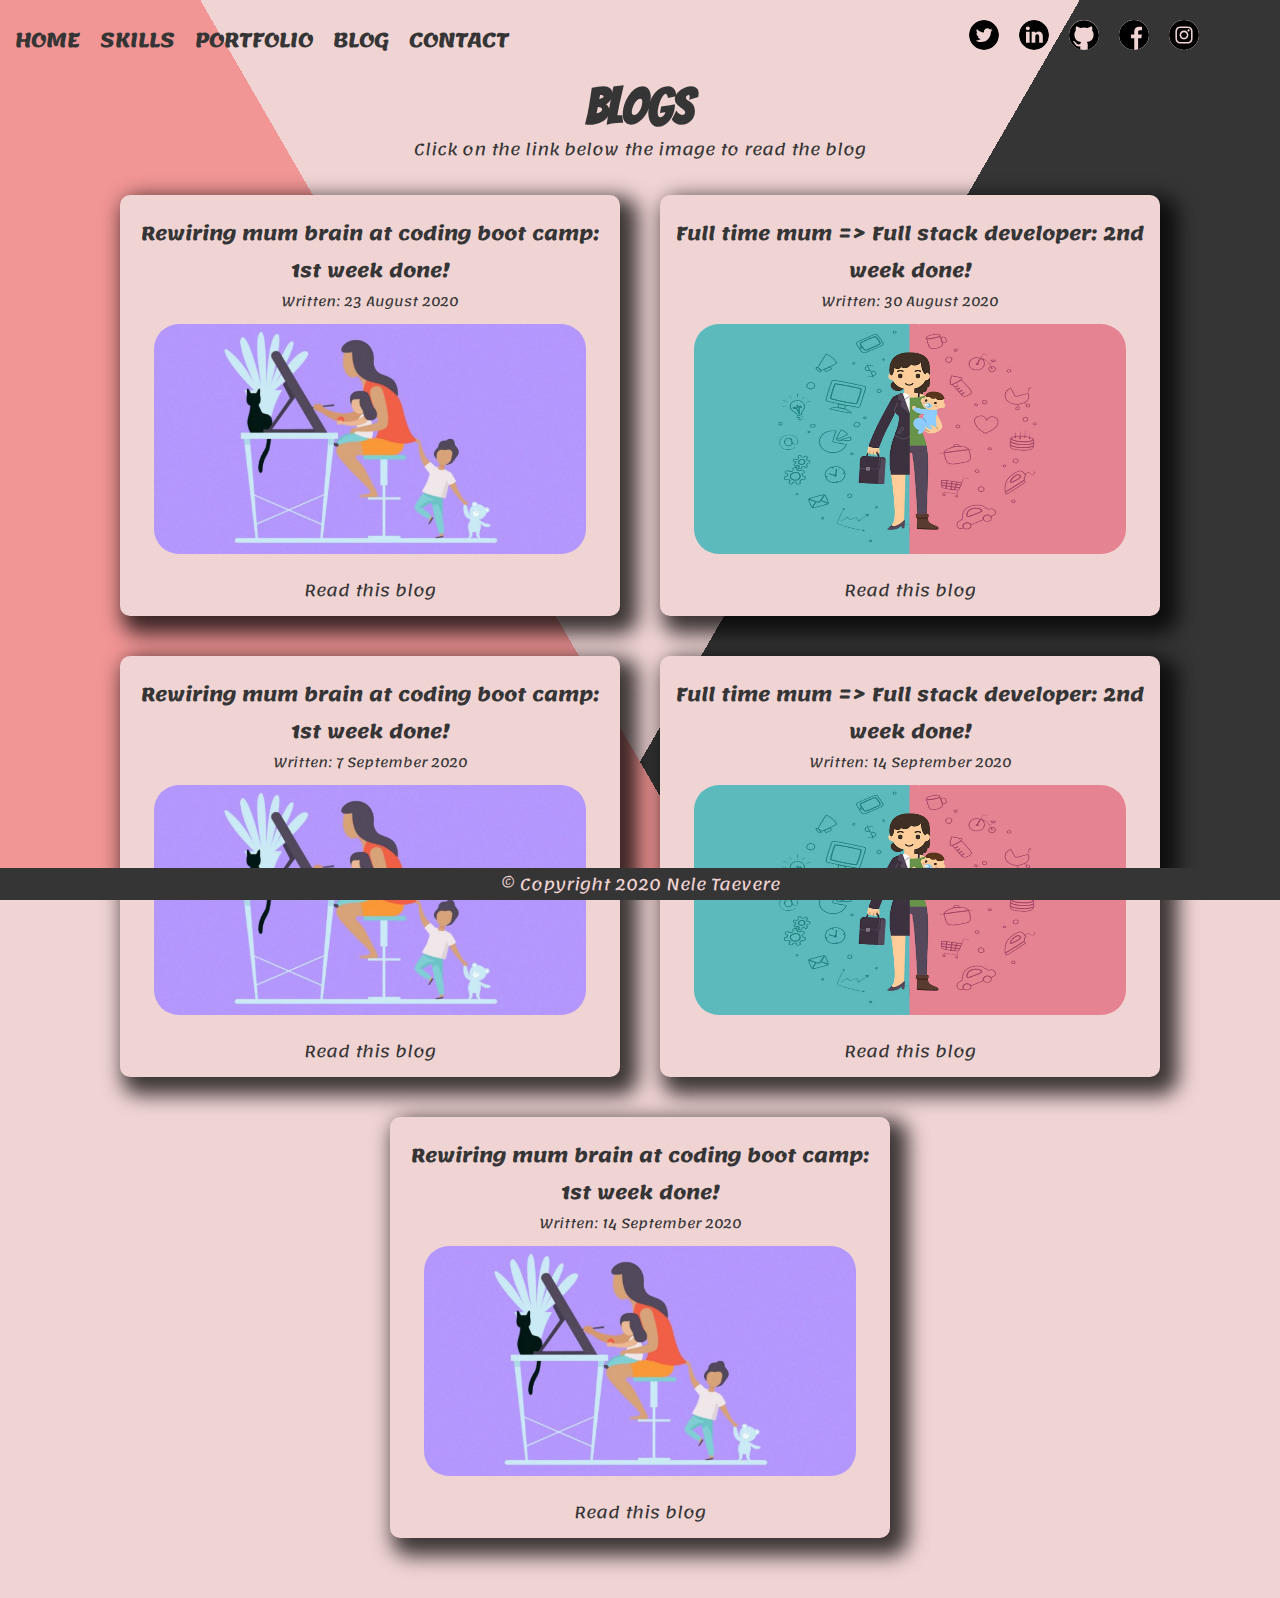
<file: src/blog.html>
<!DOCTYPE html>
<html lang="en">
  <head>
    <meta charset="UTF-8" />
    <meta name="keywords" content="HTML, CSS, JavaScript" />
    <meta name="author" content="Nele Taevere" />
    <meta name="viewport" content="width=device-width, initial-scale=1.0" />
    <title>Portfolio Page</title>
  </head>
  <body>
    <!-- Navigation bar -->
    <nav class="topnav" id="myTopnav">
      <!-- Navigation links -->
      <ul>
        <li><a href="./index.html" class="active">Home</a></li>
        <li><a href="./skills.html">Skills</a></li>
        <li><a href="./portfolio.html">Portfolio</a></li>
        <li><a href="./blog.html">Blog</a></li>
        <li><a href="./contact.html">Contact</a></li>
      </ul>
      <!-- Social media links in navigation -->
      <div class="social-icons">
        <a
          target="_blank"
          rel="noopener"
          href="https://twitter.com/NeleTheCoder"
          ><img
            class="social-icon"
            src="./images/twitter.svg"
            alt="twitter icon"
        /></a>
        <a
          target="_blank"
          rel="noopener"
          href="https://www.linkedin.com/in/nele-taevere-5a436340/"
          ><img
            class="social-icon"
            src="./images/linkedin.svg"
            alt="linkedin icon"
        /></a>
        <a target="_blank" rel="noopener" href="https://github.com/Taeverenele"
          ><img class="social-icon" src="./images/github.svg" alt="github icon"
        /></a>
        <a
          target="_blank"
          rel="noopener"
          href="https://www.facebook.com/nele.taevere"
          ><img
            class="social-icon"
            src="./images/facebook.svg"
            alt="facebook icon"
        /></a>
        <a
          target="_blank"
          rel="noopener"
          href="https://www.instagram.com/nelly_t_au/"
          ><img
            class="social-icon"
            src="./images/instagram.svg"
            alt="instagram icon"
        /></a>
      </div>
    </nav>
    <!-- Header for page title -->
    <header>
      <h1 class="title">Blogs</h1>
      <p class="paragraph">
        Click on the link below the image to read the blog
      </p>
    </header>
    <!-- Main area of page diplaying blog cards as flex items-->
    <main class="flex-container">
      <section class="card blog">
        <h3>Rewiring mum brain at coding boot camp: 1st week done!</h3>
        <p>Written: 23 August 2020</p>
        <img src="./images/blog_1.png" alt="blog_1 photo" /><br />
        <a
          target="_blank"
          rel="noopener"
          href="https://medium.com/@ntaevere/rewiring-mum-brain-at-coding-boot-camp-1st-week-done-6219686baf72"
          >Read this blog</a
        >
      </section>
      <section class="card blog">
        <h3>Full time mum => Full stack developer: 2nd week done!</h3>
        <p>Written: 30 August 2020</p>
        <img src="./images/blog_2.jpg" alt="blog_2 photo" /><br />
        <a
          target="_blank"
          rel="noopener"
          href="https://medium.com/@ntaevere/full-time-mum-full-stack-developer-2nd-week-done-27a3cdbcae3"
          >Read this blog</a
        >
      </section>
      <section class="card blog">
        <h3>Rewiring mum brain at coding boot camp: 1st week done!</h3>
        <p>Written: 7 September 2020</p>
        <img src="./images/blog_1.png" alt="blog_3 photo" /><br />
        <a
          target="_blank"
          rel="noopener"
          href="https://medium.com/@ntaevere/rewiring-mum-brain-at-coding-boot-camp-1st-week-done-6219686baf72"
          >Read this blog</a
        >
      </section>
      <section class="card blog">
        <h3>Full time mum => Full stack developer: 2nd week done!</h3>
        <p>Written: 14 September 2020</p>
        <img src="./images/blog_2.jpg" alt="blog_4 photo" /><br />
        <a
          target="_blank"
          rel="noopener"
          href="https://medium.com/@ntaevere/rewiring-mum-brain-at-coding-boot-camp-1st-week-done-6219686baf72"
          >Read this blog</a
        >
      </section>
      <section class="card blog">
        <h3>Rewiring mum brain at coding boot camp: 1st week done!</h3>
        <p>Written: 14 September 2020</p>
        <img src="./images/blog_1.png" alt="blog_5 photo" /><br />
        <a
          target="_blank"
          rel="noopener"
          href="https://medium.com/@ntaevere/rewiring-mum-brain-at-coding-boot-camp-1st-week-done-6219686baf72"
          >Read this blog</a
        >
      </section>
    </main>
    <!-- Footer -->
    <footer>
      <p>&copy; Copyright 2020 Nele Taevere</p>
    </footer>
    <script
      src="script.js"
      integrity="sha512-XAv9wimoz5v85x/uqiORaQucGrAuYA4gVloRAFGLLibyWjlLLraApi68pZXUhI1gpPlJZoqHUrZYwbkPAE91+A==% sha384-8elkBIeA8xGGqT7FREmfWV/7KN8EY2hCQo/x/OEjaleNm+9hpGzWIsdWzrHtgEhW%"
    ></script>
    <link
      rel="stylesheet"
      href="style.css"
      integrity="sha512-HSoW/WKZ6rvF60NKJ7YFiBAro+qPaMItWFBnJBsRR4UZ+iIPhZjVCr6DkMJu+JC/B/BlhrQwiCygjeh08qwVDA==% sha384-3c4kMUVwGAi3kRsrrwAuVFzCZLCDz7UX+cHnydZoKBII0/R3S8zb6JHFwqgoJ5K9%"
    />
    <link
      href="https://fonts.googleapis.com/css2?family=Bangers&family=Lemonada&display=swap"
      rel="stylesheet"
    />
  </body>
</html>
</file>
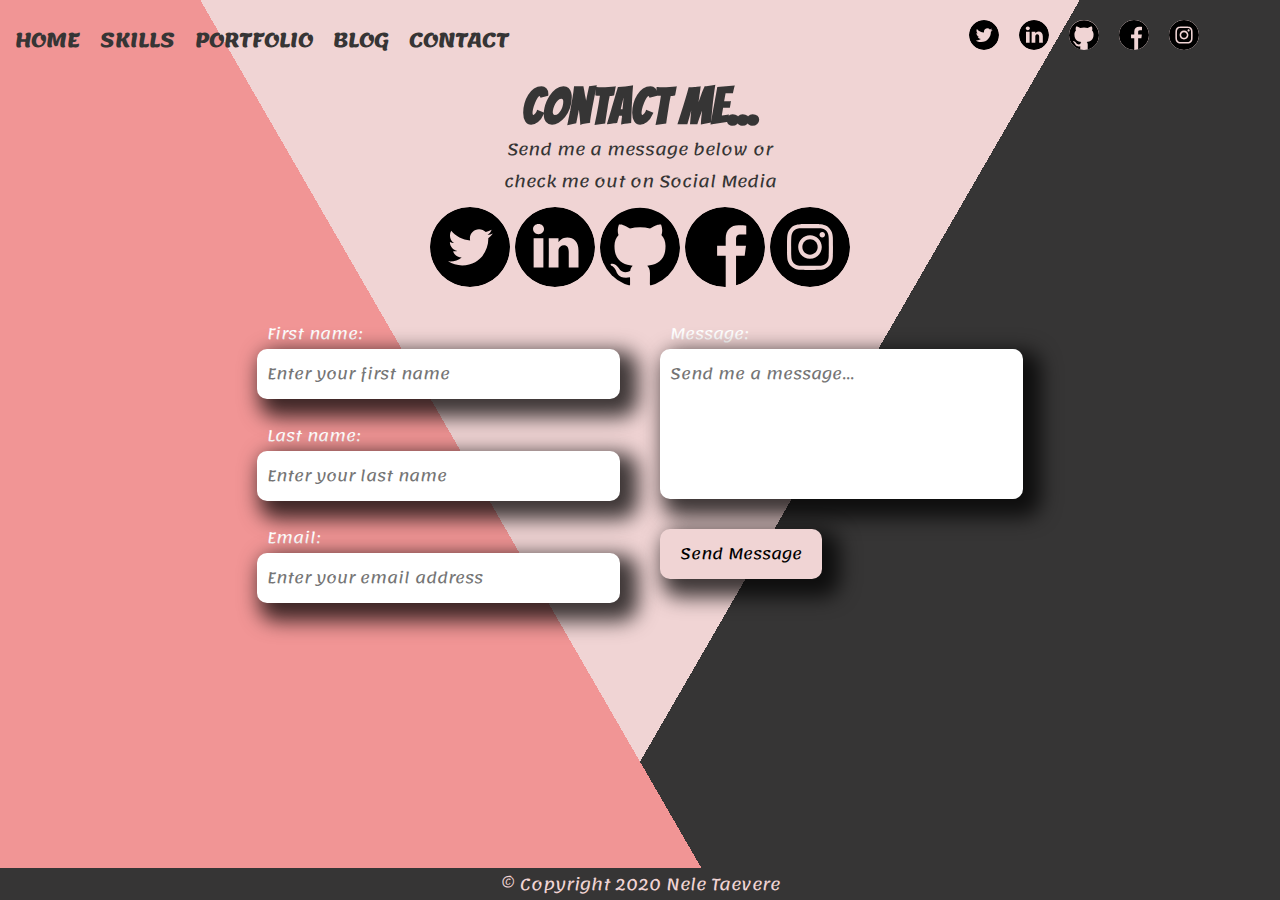
<file: src/contact.html>
<!DOCTYPE html>
<html lang="en">
  <head>
    <meta charset="UTF-8" />
    <meta name="keywords" content="HTML, CSS, JavaScript" />
    <meta name="author" content="Nele Taevere" />
    <meta name="viewport" content="width=device-width, initial-scale=1.0" />
    <title>Portfolio Page</title>
  </head>
  <body>
    <!-- Navigation bar -->
    <nav class="topnav" id="myTopnav">
      <!-- Navigation links -->
      <ul>
        <li><a href="./index.html" class="active">Home</a></li>
        <li><a href="./skills.html">Skills</a></li>
        <li><a href="./portfolio.html">Portfolio</a></li>
        <li><a href="./blog.html">Blog</a></li>
        <li><a href="./contact.html">Contact</a></li>
      </ul>
      <!-- Social media links in navigation -->
      <div class="social-icons">
        <a target="_blank" href="https://twitter.com/NeleTheCoder"
          ><img
            class="social-icon"
            src="./images/twitter.svg"
            alt="twitter icon"
        /></a>
        <a
          target="_blank"
          href="https://www.linkedin.com/in/nele-taevere-5a436340/"
          ><img
            class="social-icon"
            src="./images/linkedin.svg"
            alt="linkedin icon"
        /></a>
        <a target="_blank" href="https://github.com/Taeverenele"
          ><img class="social-icon" src="./images/github.svg" alt="github icon"
        /></a>
        <a target="_blank" href="https://www.facebook.com/nele.taevere"
          ><img
            class="social-icon"
            src="./images/facebook.svg"
            alt="facebook icon"
        /></a>
        <a target="_blank" href="https://www.instagram.com/nelly_t_au/"
          ><img
            class="social-icon"
            src="./images/instagram.svg"
            alt="instagram icon"
        /></a>
      </div>
    </nav>
    <!-- Header for page title and social media links -->
    <header>
      <h1 class="title">Contact Me...</h1>
      <p class="paragraph">
        Send me a message below or <br />
        check me out on Social Media
      </p>
      <!-- Social media links -->
      <div class="contact-social">
        <a
          target="_blank"
          rel="noopener"
          href="https://twitter.com/NeleTheCoder"
          ><img
            class="social-icon"
            src="./images/twitter.svg"
            alt="twitter icon"
        /></a>
        <a
          target="_blank"
          rel="noopener"
          href="https://www.linkedin.com/in/nele-taevere-5a436340/"
          ><img
            class="social-icon"
            src="./images/linkedin.svg"
            alt="linkedin icon"
        /></a>
        <a target="_blank" rel="noopener" href="https://github.com/Taeverenele"
          ><img class="social-icon" src="./images/github.svg" alt="github icon"
        /></a>
        <a
          target="_blank"
          rel="noopener"
          href="https://www.facebook.com/nele.taevere"
          ><img
            class="social-icon"
            src="./images/facebook.svg"
            alt="facebook icon"
        /></a>
        <a
          target="_blank"
          rel="noopener"
          href="https://www.instagram.com/nelly_t_au/"
          ><img
            class="social-icon"
            src="./images/instagram.svg"
            alt="instagram icon"
        /></a>
      </div>
    </header>
    <!-- Main area of page diplayed flex -->
    <main class="flex-container">
      <!-- Form area -->
      <form>
        <div class="contact-column-1">
          <label for="first_name">First name:</label><br />
          <input
            type="text"
            id="first_name"
            name="firstName"
            placeholder="Enter your first name"
          /><br />
          <label for="last_name">Last name:</label><br />
          <input
            type="text"
            id="last_name"
            name="lastName"
            placeholder="Enter your last name"
          /><br />
          <label for="email">Email:</label><br />
          <input
            type="email"
            id="email"
            name="email"
            placeholder="Enter your email address"
          /><br />
        </div>
        <div class="contact-column-2">
          <label for="message">Message:</label><br />
          <textarea
            id="message"
            name="message"
            placeholder="Send me a message..."
          ></textarea>
          <br />
          <!-- Submit button -->
          <button id="message-btn" type="submit" value="Submit">
            Send Message
          </button>
        </div>
      </form>
    </main>
    <!-- Footer -->
    <footer>
      <p>&copy; Copyright 2020 Nele Taevere</p>
    </footer>
    <script
      src="script.js"
      integrity="sha512-XAv9wimoz5v85x/uqiORaQucGrAuYA4gVloRAFGLLibyWjlLLraApi68pZXUhI1gpPlJZoqHUrZYwbkPAE91+A==% sha384-8elkBIeA8xGGqT7FREmfWV/7KN8EY2hCQo/x/OEjaleNm+9hpGzWIsdWzrHtgEhW%"
    ></script>
    <link
      rel="stylesheet"
      href="style.css"
      integrity="sha512-HSoW/WKZ6rvF60NKJ7YFiBAro+qPaMItWFBnJBsRR4UZ+iIPhZjVCr6DkMJu+JC/B/BlhrQwiCygjeh08qwVDA==% sha384-3c4kMUVwGAi3kRsrrwAuVFzCZLCDz7UX+cHnydZoKBII0/R3S8zb6JHFwqgoJ5K9%"
    />
    <link
      href="https://fonts.googleapis.com/css2?family=Bangers&family=Lemonada&display=swap"
      rel="stylesheet"
    />
  </body>
</html>
</file>
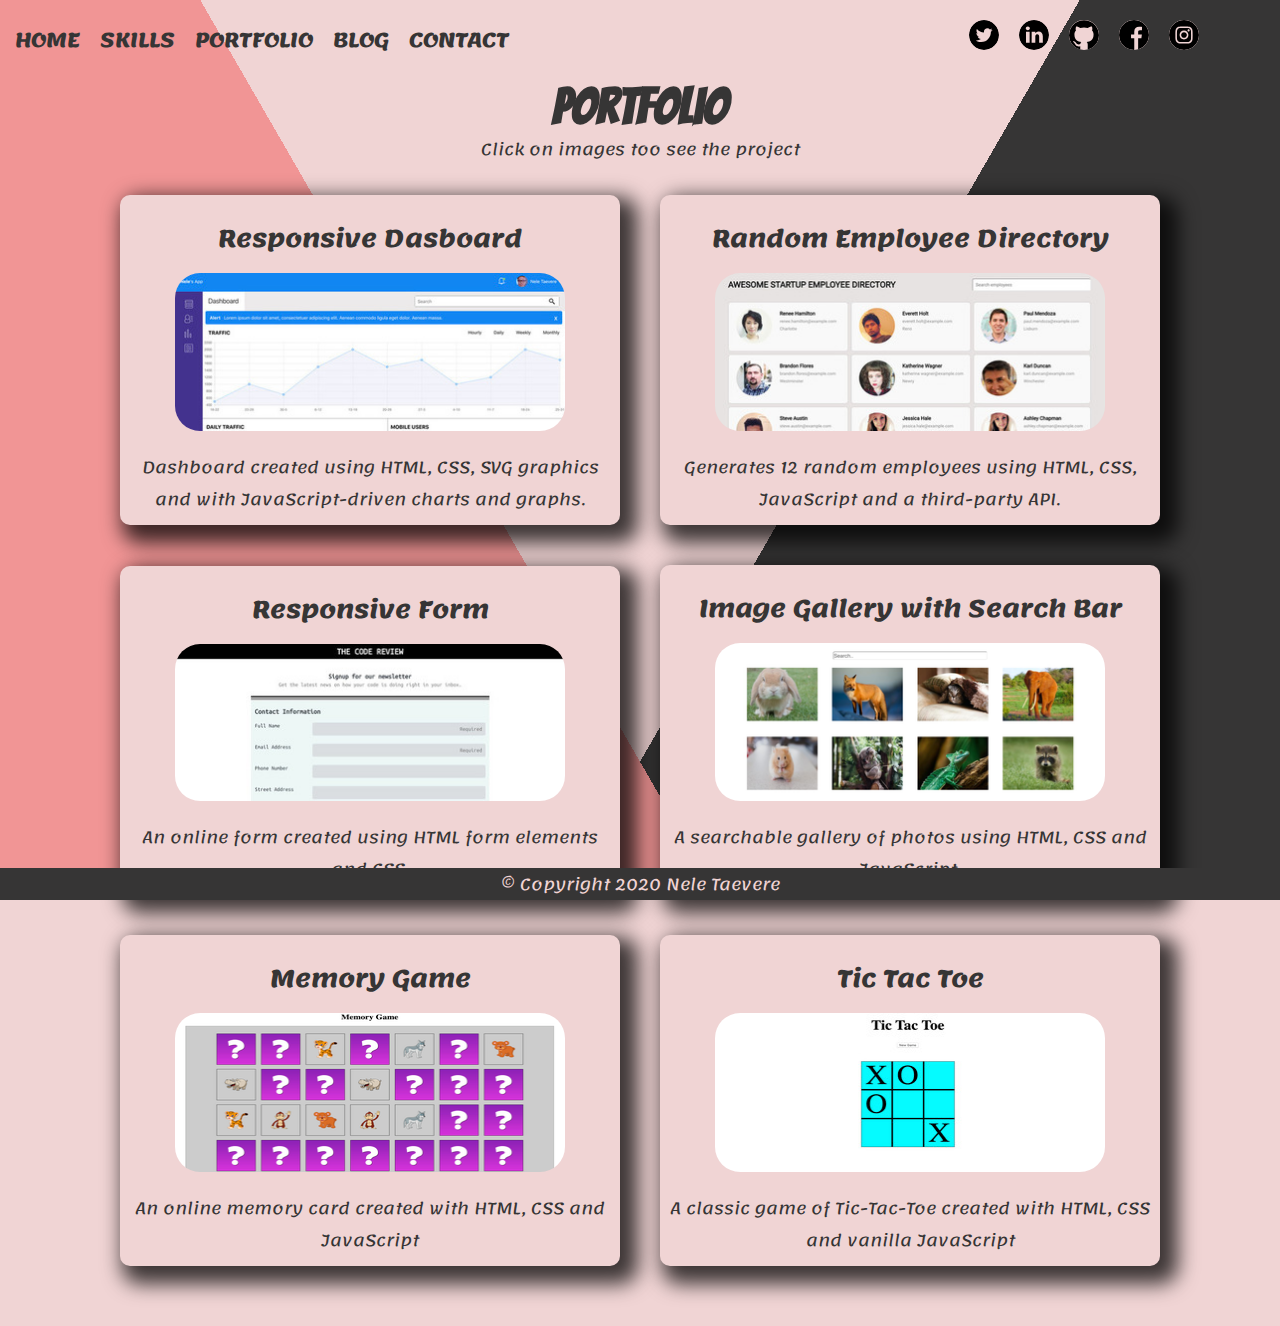
<file: src/portfolio.html>
<!DOCTYPE html>
<html lang="en">
  <head>
    <meta charset="UTF-8" />
    <meta name="description" content="Portfolio page" />
    <meta name="keywords" content="HTML, CSS, JavaScript" />
    <meta name="author" content="Nele Taevere" />
    <meta name="viewport" content="width=device-width, initial-scale=1.0" />
    <title>Portfolio</title>
  </head>
  <body class="portfolio">
    <!-- Navigation bar -->
    <nav class="topnav" id="myTopnav">
      <!-- Navigation links -->
      <ul>
        <li><a href="./index.html" class="active">Home</a></li>
        <li><a href="./skills.html">Skills</a></li>
        <li><a href="./portfolio.html">Portfolio</a></li>
        <li><a href="./blog.html">Blog</a></li>
        <li><a href="./contact.html">Contact</a></li>
      </ul>
      <!-- Social media links in navigation -->
      <div class="social-icons">
        <a
          target="_blank"
          rel="noopener"
          href="https://twitter.com/NeleTheCoder"
          ><img
            class="social-icon"
            src="./images/twitter.svg"
            alt="twitter icon"
        /></a>
        <a
          target="_blank"
          rel="noopener"
          href="https://www.linkedin.com/in/nele-taevere-5a436340/"
          ><img
            class="social-icon"
            src="./images/linkedin.svg"
            alt="linkedin icon"
        /></a>
        <a target="_blank" rel="noopener" href="https://github.com/Taeverenele"
          ><img class="social-icon" src="./images/github.svg" alt="github icon"
        /></a>
        <a
          target="_blank"
          rel="noopener"
          href="https://www.facebook.com/nele.taevere"
          ><img
            class="social-icon"
            src="./images/facebook.svg"
            alt="facebook icon"
        /></a>
        <a
          target="_blank"
          rel="noopener"
          href="https://www.instagram.com/nelly_t_au/"
          ><img
            class="social-icon"
            src="./images/instagram.svg"
            alt="instagram icon"
        /></a>
      </div>
    </nav>
    <!-- Header for page title -->
    <header>
      <h1 class="title">Portfolio</h1>
      <p class="paragraph">Click on images too see the project</p>
    </header>
    <!-- Main area of page diplaying project cards as flex items-->
    <main class="flex-container">
      <section class="card projects">
        <h2>Responsive Dasboard</h2>
        <a
          href="https://taeverenele.github.io/WebApp-Dashboard/"
          target="_blank"
          rel="noopener"
          ><img src="./images/dashboard.jpg" alt="dashboard project"
        /></a>
        <p class="card-text">
          Dashboard created using HTML, CSS, SVG graphics and with
          JavaScript-driven charts and graphs.
        </p>
      </section>
      <section class="card projects">
        <h2>Random Employee Directory</h2>
        <a
          href="https://taeverenele.github.io/Employee-Directory/"
          target="_blank"
          rel="noopener"
          ><img
            src="./images/employeeDirectory.jpg"
            alt="employee directory project"
        /></a>
        <p class="card-text">
          Generates 12 random employees using HTML, CSS, JavaScript and a
          third-party API.
        </p>
      </section>
      <section class="card projects">
        <h2>Responsive Form</h2>
        <a
          href="https://taeverenele.github.io/An-Online-Registration-Form/"
          target="_blank"
          rel="noopener"
          ><img src="./images/form.jpg" alt="form project"
        /></a>
        <p class="card-text">
          An online form created using HTML form elements and CSS.
        </p>
      </section>
      <section class="card projects">
        <h2>Image Gallery with Search Bar</h2>
        <a
          href="https://taeverenele.github.io/ImageGallery/"
          target="_blank"
          rel="noopener"
          ><img src="./images/imageGallery.png" alt="image gallery project"
        /></a>
        <p class="card-text">
          A searchable gallery of photos using HTML, CSS and JavaScript.
        </p>
      </section>
      <section class="card projects">
        <h2>Memory Game</h2>
        <a
          href="https://taeverenele.github.io/MemoryGame/"
          target="_blank"
          rel="noopener"
          ><img src="./images/memory-game.png" alt="memory game project"
        /></a>
        <p class="card-text">
          An online memory card created with HTML, CSS and JavaScript
        </p>
      </section>
      <section class="card projects">
        <h2>Tic Tac Toe</h2>
        <a
          href="https://taeverenele.github.io/TicTacToe/"
          target="_blank"
          rel="noopener"
          ><img src="./images/tic-tac-toe.jpg" alt="tic-tac-toe project"
        /></a>
        <p class="card-text">
          A classic game of Tic-Tac-Toe created with HTML, CSS and vanilla
          JavaScript
        </p>
      </section>
    </main>
    <!-- Footer -->
    <footer>
      <p>&copy; Copyright 2020 Nele Taevere</p>
    </footer>
    <script
      src="script.js"
      integrity="sha512-XAv9wimoz5v85x/uqiORaQucGrAuYA4gVloRAFGLLibyWjlLLraApi68pZXUhI1gpPlJZoqHUrZYwbkPAE91+A==% sha384-8elkBIeA8xGGqT7FREmfWV/7KN8EY2hCQo/x/OEjaleNm+9hpGzWIsdWzrHtgEhW%"
    ></script>
    <link
      rel="stylesheet"
      href="style.css"
      integrity="sha512-HSoW/WKZ6rvF60NKJ7YFiBAro+qPaMItWFBnJBsRR4UZ+iIPhZjVCr6DkMJu+JC/B/BlhrQwiCygjeh08qwVDA==% sha384-3c4kMUVwGAi3kRsrrwAuVFzCZLCDz7UX+cHnydZoKBII0/R3S8zb6JHFwqgoJ5K9%"
    />
    <link
      href="https://fonts.googleapis.com/css2?family=Bangers&family=Lemonada&display=swap"
      rel="stylesheet"
    />
  </body>
</html>
</file>
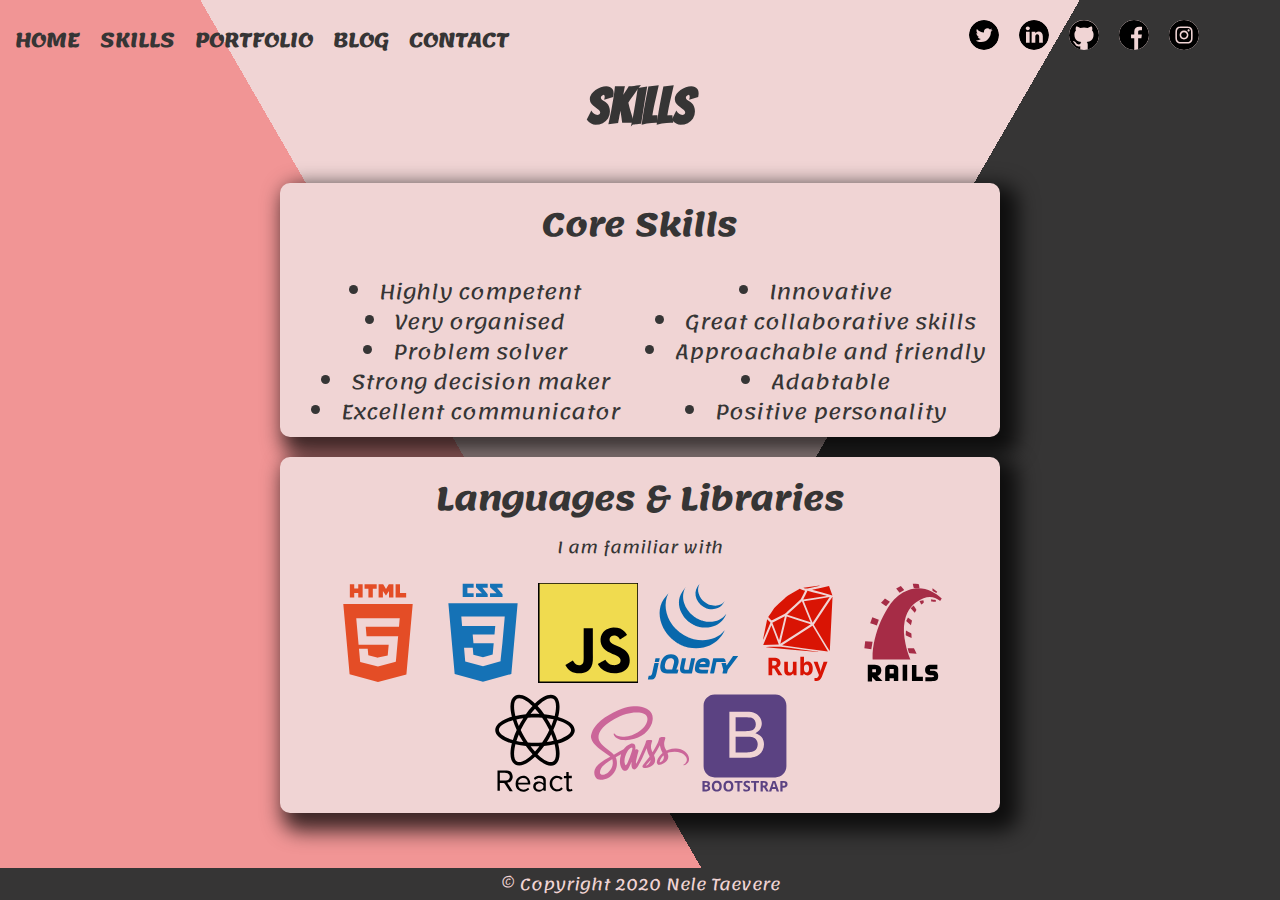
<file: src/skills.html>
<!DOCTYPE html>
<html lang="en">
  <head>
    <meta charset="UTF-8" />
    <meta name="keywords" content="HTML, CSS, JavaScript" />
    <meta name="author" content="Nele Taevere" />
    <meta name="viewport" content="width=device-width, initial-scale=1.0" />
    <title>Skills Page</title>
  </head>
  <body>
    <!-- Navigation bar -->
    <nav class="topnav" id="myTopnav">
      <!-- Navigation links -->
      <ul>
        <li><a href="./index.html" class="active">Home</a></li>
        <li><a href="./skills.html">Skills</a></li>
        <li><a href="./portfolio.html">Portfolio</a></li>
        <li><a href="./blog.html">Blog</a></li>
        <li><a href="./contact.html">Contact</a></li>
      </ul>
      <!-- Social media links in navigation -->
      <div class="social-icons">
        <a target="_blank" href="https://twitter.com/NeleTheCoder"
          ><img
            class="social-icon"
            src="./images/twitter.svg"
            alt="twitter icon"
        /></a>
        <a
          target="_blank"
          href="https://www.linkedin.com/in/nele-taevere-5a436340/"
          ><img
            class="social-icon"
            src="./images/linkedin.svg"
            alt="linkedin icon"
        /></a>
        <a target="_blank" href="https://github.com/Taeverenele"
          ><img class="social-icon" src="./images/github.svg" alt="github icon"
        /></a>
        <a target="_blank" href="https://www.facebook.com/nele.taevere"
          ><img
            class="social-icon"
            src="./images/facebook.svg"
            alt="facebook icon"
        /></a>
        <a target="_blank" href="https://www.instagram.com/nelly_t_au/"
          ><img
            class="social-icon"
            src="./images/instagram.svg"
            alt="instagram icon"
        /></a>
      </div>
    </nav>
    <!-- Header for page title -->
    <header>
      <h1 class="title">Skills</h1>
    </header>
    <!-- Main container to display skills card and languages card as flex items -->
    <main class="skills-container">
      <!-- Skills card -->
      <section class="card">
        <h1 class="section-title">Core Skills</h1>
        <div class="skills">
          <ul class="column">
            <li>Highly competent</li>
            <li>Very organised</li>
            <li>Problem solver</li>
            <li>Strong decision maker</li>
            <li>Excellent communicator</li>
          </ul>
          <ul class="column">
            <li>Innovative</li>
            <li>Great collaborative skills</li>
            <li>Approachable and friendly</li>
            <li>Adabtable</li>
            <li>Positive personality</li>
          </ul>
        </div>
      </section>
      <!-- Languages card -->
      <section class="lang card">
        <h1 class="section-title">Languages & Libraries</h1>
        <p>I am familiar with</p>
        <svg class="devicon" viewBox="0 0 128 128">
          <path
            fill="#E44D26"
            d="M19.569 27l8.087 89.919 36.289 9.682 36.39-9.499 8.096-90.102h-88.862zm72.041 20.471l-.507 5.834-.223 2.695h-42.569l1.017 12h40.54l-.271 2.231-2.615 28.909-.192 1.69-22.79 6.134v-.005l-.027.012-22.777-5.916-1.546-17.055h11.168l.791 8.46 12.385 3.139.006-.234v.012l12.412-2.649 1.296-13.728h-38.555l-2.734-30.836-.267-3.164h55.724000000000004l-.266 2.471zM27.956 1.627h5.622v5.556h5.144v-5.556h5.623v16.822h-5.623v-5.633h-5.143v5.633h-5.623v-16.822zM51.738 7.206h-4.95v-5.579h15.525v5.579h-4.952v11.243h-5.623v-11.243zM64.777 1.627h5.862l3.607 5.911 3.603-5.911h5.865v16.822h-5.601v-8.338l-3.867 5.981h-.098l-3.87-5.981v8.338h-5.502v-16.822zM86.513 1.627h5.624v11.262h7.907v5.561h-13.531v-16.823z"
          ></path>
        </svg>
        <svg class="devicon" viewBox="0 0 128 128">
          <path
            fill="#1572B6"
            d="M19.67 26l8.069 90.493 36.206 10.05 36.307-10.063 8.078-90.48h-88.66zm69.21 50.488l-2.35 21.892.009 1.875-22.539 6.295v.001l-.018.015-22.719-6.225-1.537-17.341h11.141l.79 8.766 12.347 3.295-.004.015v-.032l12.394-3.495 1.308-14.549h-25.907000000000004l-.222-2.355-.506-5.647-.265-2.998h27.886000000000003l1.014-11h-42.473l-.223-2.589-.506-6.03-.265-3.381h55.597l-.267 3.334-2.685 30.154"
          ></path>
          <path
            fill="#1572B6"
            d="M89 14.374l-7.149-8.374h7.149v-5h-16v4.363l8.39 7.637h-8.39v5h16zM70 14.374l-6.807-8.374h6.807v-5h-15v4.363l7.733 7.637h-7.733v5h15zM52 13h-8v-7h8v-5h-14v17h14z"
          ></path>
        </svg>
        <svg class="devicon javaScript" viewBox="0 0 128 128">
          <path
            fill="#F0DB4F"
            d="M2 1v125h125v-125h-125zm66.119 106.513c-1.845 3.749-5.367 6.212-9.448 7.401-6.271 1.44-12.269.619-16.731-2.059-2.986-1.832-5.318-4.652-6.901-7.901l9.52-5.83c.083.035.333.487.667 1.071 1.214 2.034 2.261 3.474 4.319 4.485 2.022.69 6.461 1.131 8.175-2.427 1.047-1.81.714-7.628.714-14.065-.001-10.115.046-20.188.046-30.188h11.709c0 11 .06 21.418 0 32.152.025 6.58.596 12.446-2.07 17.361zm48.574-3.308c-4.07 13.922-26.762 14.374-35.83 5.176-1.916-2.165-3.117-3.296-4.26-5.795 4.819-2.772 4.819-2.772 9.508-5.485 2.547 3.915 4.902 6.068 9.139 6.949 5.748.702 11.531-1.273 10.234-7.378-1.333-4.986-11.77-6.199-18.873-11.531-7.211-4.843-8.901-16.611-2.975-23.335 1.975-2.487 5.343-4.343 8.877-5.235l3.688-.477c7.081-.143 11.507 1.727 14.756 5.355.904.916 1.642 1.904 3.022 4.045-3.772 2.404-3.76 2.381-9.163 5.879-1.154-2.486-3.069-4.046-5.093-4.724-3.142-.952-7.104.083-7.926 3.403-.285 1.023-.226 1.975.227 3.665 1.273 2.903 5.545 4.165 9.377 5.926 11.031 4.474 14.756 9.271 15.672 14.981.882 4.916-.213 8.105-.38 8.581z"
          ></path>
        </svg>
        <svg class="devicon" viewBox="0 0 128 128">
          <path
            fill="#0868AC"
            d="M47.961 79.02l.193.094.344.166c.439.209.882.416 1.329.615l.281.125c.513.225 1.029.439 1.551.645l.378.148c.482.188.972.37 1.463.543l.184.063c.539.188 1.083.363 1.632.534l.395.117c.558.169 1.109.37 1.685.477 36.554 6.665 47.171-21.967 47.171-21.967-8.918 11.618-24.747 14.683-39.745 11.271-.568-.128-1.12-.306-1.674-.47l-.417-.126c-.541-.166-1.079-.341-1.612-.524l-.221-.08c-.478-.168-.951-.346-1.421-.527l-.398-.156c-.516-.203-1.028-.416-1.534-.638l-.307-.136c-.435-.197-.866-.396-1.294-.602l-.375-.18c-.336-.164-.669-.339-1.001-.51l-.668-.35c-.405-.217-.803-.442-1.199-.673l-.405-.226c-.527-.311-1.048-.632-1.563-.958l-.421-.28c-.374-.241-.746-.486-1.112-.739l-.358-.252c-.354-.25-.704-.503-1.051-.76l-.466-.353c-.318-.243-.635-.488-.948-.74l-.423-.34c-.398-.328-.792-.657-1.182-.995l-.129-.109c-.423-.368-.836-.747-1.244-1.127l-.35-.337c-.303-.287-.6-.577-.893-.874l-.35-.35c-.372-.381-.737-.767-1.095-1.158l-.054-.058c-.379-.414-.749-.837-1.111-1.264l-.291-.346c-.27-.325-.538-.655-.799-.988l-.293-.364c-.315-.408-.622-.815-.923-1.229-8.326-11.358-11.318-27.023-4.663-39.888l-5.899 7.482c-7.559 10.863-6.617 24.997-.844 36.541l.423.821.271.52.168.299.301.539c.179.316.362.63.55.944l.315.519c.208.336.421.668.64 1l.272.422c.301.448.609.896.926 1.336l.027.035.156.211c.275.379.558.753.844 1.123l.318.404c.255.321.516.641.78.959l.298.355c.355.419.717.835 1.087 1.242l.022.023.042.046c.36.394.73.778 1.104 1.164l.354.357c.29.292.584.579.882.865l.361.343c.397.374.798.741 1.208 1.101l.02.015.21.18c.361.312.729.623 1.099.928l.455.362c.302.242.608.481.916.716l.489.372c.34.25.682.496 1.027.737l.375.266.103.073c.328.226.663.442.998.659l.432.288c.513.325 1.035.646 1.562.956l.432.244c.388.223.777.442 1.172.656l.648.336.84.437zM51.654 42.225c.819 1.174 1.726 2.57 2.813 3.514.394.434.806.856 1.226 1.273l.324.318c.409.396.824.785 1.252 1.164l.052.044.012.013c.475.416.965.816 1.463 1.21l.333.26c.5.383 1.009.759 1.531 1.118l.045.033.698.46.332.22c.373.238.75.472 1.135.694l.16.093c.331.191.667.379 1.003.561l.356.187.702.363.106.048c.482.237.968.465 1.464.682l.323.133c.396.168.797.333 1.199.487l.514.188c.366.136.732.26 1.102.383l.499.16c.526.163 1.045.369 1.593.46 28.222 4.677 34.738-17.054 34.738-17.054-5.874 8.459-17.248 12.494-29.386 9.344-.539-.142-1.071-.295-1.598-.462l-.481-.155c-.375-.121-.748-.25-1.118-.385l-.504-.188c-.405-.156-.807-.317-1.204-.485l-.324-.138c-.498-.217-.989-.445-1.472-.685l-.739-.376-.426-.219c-.314-.17-.626-.348-.934-.527l-.223-.127c-.383-.223-.759-.453-1.132-.689l-.341-.229-.732-.484c-.521-.359-1.027-.734-1.525-1.115l-.343-.271c-5.313-4.193-9.524-9.927-11.527-16.428-2.098-6.74-1.646-14.308 1.989-20.449l-4.466 6.306c-5.466 7.865-5.169 18.396-.905 26.715.714 1.393 1.517 2.747 2.416 4.035zM81.401 32.494l.701.243.309.098c.333.104.662.226 1.005.29 15.583 3.011 19.811-7.997 20.936-9.617-3.703 5.331-9.925 6.61-17.56 4.757-.603-.146-1.266-.363-1.848-.57-.745-.266-1.479-.568-2.193-.91-1.356-.652-2.648-1.441-3.846-2.347-6.832-5.185-11.076-15.072-6.618-23.126l-2.412 3.324c-3.222 4.743-3.539 10.633-1.303 15.869 2.358 5.56 7.19 9.92 12.829 11.989zM66.359 96.295h-4.226c-.234 0-.467.188-.517.417l-1.5 6.94-1.5 6.94c-.049.229-.282.417-.516.417h-2.991c-2.959 0-2.617-2.047-2.011-4.851l.018-.085.066-.354.012-.066.135-.72.145-.771.154-.785.682-3.332.683-3.332c.047-.23-.107-.419-.341-.419h-4.337c-.234 0-.466.188-.514.418l-.933 4.424-.932 4.425-.002.006-.086.412c-1.074 4.903-.79 9.58 5.048 9.727l.17.003h9.163c.234 0 .467-.188.516-.417l1.976-9.289 1.976-9.29c.049-.23-.103-.417-.338-.418zM21.103 96.246h-4.64c-.235 0-.469.188-.521.416l-.44 1.942-.44 1.942c-.051.229.098.416.333.416h4.676c.235 0 .468-.188.518-.417l.425-1.941.425-1.941c.049-.229-.101-.417-.336-.417zM19.757 102.29h-4.677c-.234 0-.469.188-.521.416l-.657 2.91-.656 2.909-.183.834-.631 2.97-.63 2.971c-.049.229-.15.599-.225.821 0 0-.874 2.6-2.343 2.57l-.184-.004-1.271-.023h-.001c-.234-.003-.469.18-.524.407l-.485 2.039-.484 2.038c-.055.228.093.416.326.42.833.01 2.699.031 3.828.031 3.669 0 5.604-2.033 6.843-7.883l1.451-6.714 1.361-6.297c.049-.227-.103-.415-.337-.415zM105.874 100.716l-.194-.801-.191-.82-.097-.414c-.38-1.477-1.495-2.328-3.917-2.328l-3.77-.004-3.472-.005h-3.907c-.234 0-.466.188-.515.417l-.173.816-.204.964-.057.271-1.759 8.24-1.67 7.822c-.05.23-.066.512-.038.626.028.115.479.209.713.209h3.524c.235 0 .532-.042.66-.094s.317-.513.364-.742l.626-3.099.627-3.1.001-.005.084-.413.76-3.56.671-3.144c.05-.229.281-.416.515-.417l11.089-.005c.235.002.383-.185.33-.414zM120.149 93.476l-.854.003h-3.549c-.235 0-.536.159-.667.353l-7.849 11.498c-.132.194-.283.166-.335-.062l-.578-2.533c-.052-.229-.287-.416-.522-.416h-5.045c-.235 0-.374.184-.31.409l2.261 7.921c.064.226.069.596.011.824l-.985 3.833c-.059.228.085.413.32.413h4.987c.234 0 .474-.186.532-.413l.986-3.833c.058-.229.221-.567.363-.755l12.742-16.911c.142-.188.065-.341-.169-.339l-1.339.008zM80.063 103.395v-.004c-.029.254-.264.441-.499.441h-6.397c-.222 0-.334-.15-.301-.336l.006-.015-.004.002.003-.021.029-.109c.611-1.624 1.855-2.69 4.194-2.69 2.634-.001 3.148 1.285 2.969 2.732zm-1.877-7.384c-8.211 0-10.157 4.984-11.249 10.015-1.091 5.128-.998 9.921 7.5 9.921h1.03l.256-.001h.06l1.02-.003h.018c2.244-.009 4.495-.026 5.406-.033.233-.004.461-.191.509-.42l.344-1.681.067-.327.41-2.006c.047-.229-.106-.418-.341-.418h-7.639c-3.039 0-3.941-.807-3.608-3.181h12.211l-.001.001.008-.001c.194-.003.374-.137.445-.315l.029-.106-.001.001c1.813-6.839 1.293-11.445-6.474-11.446zM39.376 103.369l-.116.409v.001l-.922 3.268-.922 3.267c-.063.227-.308.411-.543.411h-4.88c-3.702 0-4.604-2.896-3.702-7.166.901-4.368 2.668-7.083 6.312-7.358 4.98-.376 5.976 3.126 4.773 7.168zm3.348 7.105s2.301-5.588 2.823-8.814c.713-4.319-1.45-10.585-9.804-10.585-8.306 0-11.914 5.981-13.29 12.484-1.376 6.55.427 12.293 8.686 12.246l6.516-.024 6.089-.022c.234-.002.474-.188.534-.414l1.061-4.046c.059-.228-.084-.414-.319-.416l-1.017-.006-1.017-.006c-.199-.001-.313-.131-.289-.302l.027-.095zM83.844 106.733c0 .155-.125.281-.28.281-.154 0-.28-.126-.28-.281 0-.154.125-.279.28-.279.155 0 .28.125.28.279z"
          ></path>
        </svg>
        <svg class="devicon" viewBox="0 0 128 128">
          <path
            fill="#D91404"
            d="M82.518 54.655c-12.92 8.326-25.722 16.577-38.862 25.043 19.678 2.687 39.005 5.325 58.715 8.016-6.714-11.181-13.256-22.074-19.853-33.059zM107.927 17.812c-1.735 2.604-3.473 5.207-5.205 7.813-5.95 8.951-11.898 17.901-17.841 26.855-.331.5-.76.896-.294 1.664 5.744 9.483 11.441 18.996 17.152 28.498.901 1.501 1.813 2.996 2.979 4.436l3.463-69.191-.254-.075zM29.529 47.38c.269.255.94.402 1.251.249 5.509-2.708 11.053-5.355 16.442-8.286 1.756-.954 3.106-2.667 4.621-4.055 5.013-4.597 10.017-9.204 15.021-13.812.307-.283.668-.556.852-.913 1.797-3.513 3.562-7.042 5.391-10.675-2.181-.817-4.248-1.62-6.34-2.35-.284-.099-.73.098-1.04.27-4.843 2.706-9.777 5.267-14.467 8.218-2.347 1.476-4.259 3.651-6.337 5.547-3.347 3.056-6.692 6.119-9.992 9.229-.876.825-1.674 1.768-2.355 2.76-2.258 3.286-4.446 6.619-6.737 10.048 1.282 1.326 2.445 2.592 3.69 3.77zM49.662 42.887c-2.739 11.577-5.465 23.088-8.279 34.978 13.199-8.504 26.093-16.812 38.901-25.065-10.193-3.3-20.354-6.589-30.622-9.913zM71.499 23.446l11.22 27.292c7.324-11.001 14.502-21.785 21.843-32.815-11.151 1.863-22.036 3.681-33.063 5.523zM50.122 40.519c10.042 3.261 19.885 6.456 30.012 9.743-3.761-9.163-7.393-18.005-11.101-27.035l-18.911 17.292zM29.944 54.131l-10.504 25.109c6.731-.199 13.257-.392 20.005-.591-3.168-8.176-6.274-16.192-9.501-24.518zM39.683 72.826l.248-.054c2.401-9.988 4.838-19.907 7.291-30.284-5.47 2.842-10.688 5.554-16.05 8.341 2.735 7.112 5.653 14.612 8.511 21.997zM100.525 16.304c-3.195-.846-6.387-1.696-9.585-2.536-4.593-1.207-9.19-2.401-13.781-3.62-.573-.152-.989-.251-1.326.44-1.622 3.324-3.296 6.624-4.944 9.935-.051.103-.041.237-.08.492 9.948-1.507 19.83-3.005 29.71-4.502l.006-.209zM81.993 8.742c8.579 2.374 17.158 4.747 26.037 7.203l-4.302-12.258c-7.29 1.617-14.493 3.214-21.696 4.811l-.039.244zM89.875 88.1l-21.361-2.916c-8.873-1.211-17.73-2.544-26.623-3.569-3.225-.371-6.536-.029-9.806.026-2.687.046-5.374.148-8.06.233-.277.008-.553.064-.828.361 22.21 2.054 44.422 4.107 66.631 6.162l.047-.297zM19.878 71.576c2.864-6.641 5.712-13.287 8.586-19.922.288-.667.267-1.118-.296-1.653-1.203-1.145-2.319-2.378-3.634-3.744l-5.241 25.871.193.092c.133-.214.294-.414.392-.644zM76.29 6.989c4.827-1.246 9.724-2.218 14.592-3.305.314-.071.622-.175.932-.264l-.047-.238-20.916 2.813c1.965.859 3.478 1.5 5.439.994zM30.975 109.422v8.547h-4.724v-22.277h6.491c3.026 0 5.266.551 6.719 1.653s2.18 2.776 2.18 5.02c0 1.311-.361 2.477-1.083 3.497-.721 1.021-1.741 1.822-3.063 2.401l6.553 9.705h-5.242l-5.317-8.547h-2.514zm0-3.84h1.524c1.492 0 2.595-.25 3.306-.747.71-.498 1.066-1.28 1.066-2.346 0-1.057-.363-1.808-1.09-2.255-.726-.447-1.851-.671-3.374-.671h-1.433v6.019zM58.553 117.969l-.624-2.179h-.244c-.498.793-1.204 1.404-2.117 1.836-.915.432-1.957.647-3.124.647-2.002 0-3.51-.535-4.526-1.607s-1.523-2.613-1.523-4.624v-11.108h4.647v9.95c0 1.229.219 2.151.656 2.766.436.615 1.131.921 2.086.921 1.301 0 2.24-.435 2.819-1.302.579-.869.869-2.308.869-4.319v-8.015h4.647v17.035h-3.566zM76.472 100.613c2.011 0 3.586.786 4.725 2.355 1.137 1.569 1.705 3.72 1.705 6.453 0 2.813-.587 4.992-1.759 6.535-1.174 1.545-2.771 2.316-4.793 2.316-2.001 0-3.57-.727-4.708-2.18h-.32l-.776 1.875h-3.551v-23.707h4.647v5.516c0 .701-.062 1.823-.184 3.368h.184c1.086-1.686 2.697-2.531 4.83-2.531zm-1.494 3.719c-1.147 0-1.985.353-2.513 1.059-.528.707-.804 1.872-.823 3.498v.502c0 1.829.271 3.139.814 3.932.544.792 1.405 1.188 2.584 1.188.954 0 1.713-.44 2.277-1.318s.846-2.156.846-3.832c0-1.676-.285-2.934-.854-3.772-.568-.838-1.345-1.257-2.331-1.257zM83.999 100.934h5.089l3.215 9.584c.274.833.463 1.818.563 2.956h.092c.111-1.046.329-2.032.654-2.956l3.154-9.584h4.982l-7.207 19.214c-.66 1.777-1.602 3.108-2.825 3.992-1.225.884-2.654 1.325-4.29 1.325-.803 0-1.59-.086-2.361-.259v-3.687c.559.131 1.168.197 1.828.197.822 0 1.541-.251 2.156-.754.615-.502 1.095-1.261 1.439-2.277l.274-.839-6.763-16.912z"
          ></path>
        </svg>
        <svg class="devicon" viewBox="0 0 128 128">
          <path
            d="M18.922 104.532v21.468h5.476v-5.591l4.983 4.983h8.402l-6.664-6.664s4.795-.078 5.157-7.01c0-6.361-4.8-7.186-10.343-7.186h-7.011zm5.737 5.824h4.722v3.824h-4.722v-3.824z"
          ></path>
          <path
            d="M48.358 104.619c-2.997-.017-7.155.261-7.155 5.911v14.92h5.62v-3.65h5.447v3.563h5.649v-15.644c0-4.907-5.452-5.1-8.373-5.1h-1.188zm-1.449 5.388h5.273v5.882h-5.273v-5.882z"
          ></path>
          <path d="M63.55 104.632h5.815v20.537h-5.815z"></path>
          <path
            d="M75.454 104.905v20.537h13.995v-5.452h-8.269v-15.175l-5.726.09z"
          ></path>
          <path
            d="M107.986 104.722v5.543h-9.36v1.999h3.999s6.453-.09 6.453 6.452c0 6.543-3 6.907-9.088 6.907h-7.36v-4.998h8.451c2.544 0 2.685-.829 2.685-1.551 0-.721-1.3-1.056-3.946-1.056s-7.553-1.301-7.553-6.389c0-5.089 2.545-6.998 7.633-6.998 5.088.001 8.086.091 8.086.091z"
          ></path>
          <path
            fill-rule="evenodd"
            clip-rule="evenodd"
            fill="#A62C46"
            d="M100.556 10.818c-9.749-4.811-19.734-5.3-29.958-1.687-9.408 3.326-16.913 9.277-22.491 17.381-9.44 13.716-16.296 28.682-20.141 44.938-1.966 8.322-3.241 16.304-2.898 24.897.028.698.131 1.653.2 1.653h48.214c-.137 0-.229-.288-.348-.593-2.536-6.475-4.545-12.891-5.933-19.705-1.995-9.784-3.039-19.541-.979-29.416 2.884-13.829 10.767-23.702 24.055-28.873 7.527-2.932 14.67-2.044 20.937 3.455.058.051.175.048.328.073l2.05-3.087c-3.946-3.758-8.282-6.69-13.036-9.036zM25.067 75.154l-9.45-.714-1.07 9.146 8.891 1.068 1.629-9.5zM33.069 47.135c-2.889-1.129-5.58-2.183-8.363-3.273-.928 2.638-1.794 5.093-2.704 7.675 2.919.936 5.668 1.817 8.524 2.731l2.543-7.133zM72.542 89.993c2.855.212 5.716.36 8.867.543-1.145-2.379-2.16-4.53-3.226-6.657-.116-.231-.51-.454-.777-.458-2.422-.035-4.847-.021-7.421-.021.579 2.1 1.084 4.035 1.674 5.945.088.288.563.624.883.648zM47.243 23.889l-6.353-4.207c-1.703 1.903-3.345 3.738-5.08 5.675l6.532 4.39 4.901-5.858zM67.477 66.515c-.009.257.222.665.446.767 2.289 1.028 4.601 2.008 7.119 3.093-.105-1.99-.176-3.654-.294-5.314-.022-.298-.163-.729-.384-.852-2.101-1.164-4.231-2.274-6.562-3.51-.128 2.129-.257 3.97-.325 5.816zM65.595 8.871l-4.35-4.936-5.989 3.113 4.356 5.307 5.983-3.484zM68.323 48.148c-.129.3.043.932.298 1.163 1.737 1.567 3.534 3.066 5.532 4.777.458-1.917.889-3.625 1.255-5.345.065-.307-.025-.813-.238-.983-1.555-1.254-3.159-2.446-4.822-3.716-.731 1.451-1.439 2.751-2.025 4.104zM78.267 6.276c2.22.062 4.443.034 6.788.034-.234-1.632-.345-2.87-.624-4.067-.083-.355-.621-.831-.982-.86-2.225-.181-4.46-.25-6.91-.367.327 1.647.576 3.099.928 4.526.076.304.518.728.8.734zM80.971 34.77c.113-.212.142-.598.023-.784-1.092-1.706-2.224-3.387-3.398-5.154l-3.803 3.491 5.259 5.827c.705-1.23 1.337-2.292 1.919-3.38zM85.071 23.168c.808 1.499 1.54 2.858 2.271 4.219 3.553-1.946 3.894-2.653 2.635-5.458l-4.906 1.239zM102.073 10.171c1.479.912 3.04 1.688 4.627 2.544l1.062-1.654-5.921-4.334c-.082.881-.206 1.499-.174 2.106.025.465.104 1.151.406 1.338zM106 21.868c-3-.351-4-.698-6-1.058v2.714c2 .173 3 .339 6 .513v-2.169z"
          ></path>
        </svg>
        <svg class="devicon" viewBox="0 0 128 128">
          <path
            d="M64 81.7c7.3 7.1 14.5 11.3 20.3 11.3 1.9 0 3.7-.4 5.2-1.3 5.2-3 7.1-10.5 5.3-21.2-.3-1.9-.7-3.8-1.2-5.8 2-.6 3.8-1.2 5.6-1.8 10.1-3.9 15.7-9.3 15.7-15.2 0-6-5.6-11.4-15.7-15.2-1.8-.7-3.6-1.3-5.6-1.8.5-2 .9-3.9 1.2-5.8 1.7-10.9-.2-18.5-5.4-21.5-1.5-.9-3.3-1.3-5.2-1.3-5.7 0-13 4.2-20.3 11.3-7.2-7.1-14.4-11.3-20.2-11.3-1.9 0-3.7.4-5.2 1.3-5.2 3-7.1 10.5-5.3 21.2.3 1.9.7 3.8 1.2 5.8-2 .6-3.8 1.2-5.6 1.8-10.1 3.9-15.7 9.3-15.7 15.2 0 6 5.6 11.4 15.7 15.2 1.8.7 3.6 1.3 5.6 1.8-.5 2-.9 3.9-1.2 5.8-1.7 10.7.2 18.3 5.3 21.2 1.5.9 3.3 1.3 5.2 1.3 5.8.2 13-4 20.3-11zm-5.6-13.5c1.8.1 3.7.1 5.6.1 1.9 0 3.8 0 5.6-.1-1.8 2.4-3.7 4.6-5.6 6.7-1.9-2.1-3.8-4.3-5.6-6.7zm-12.4-10.3c1 1.7 1.9 3.3 3 4.9-3.1-.4-6-.9-8.8-1.5.9-2.7 1.9-5.5 3.1-8.3.8 1.6 1.7 3.3 2.7 4.9zm-5.8-24.1c2.8-.6 5.7-1.1 8.8-1.5-1 1.6-2 3.2-3 4.9-1 1.7-1.9 3.3-2.7 5-1.3-2.9-2.3-5.7-3.1-8.4zm5.5 13.7c1.3-2.7 2.7-5.4 4.3-8.1 1.5-2.6 3.2-5.2 4.9-7.8 3-.2 6-.3 9.1-.3 3.2 0 6.2.1 9.1.3 1.8 2.6 3.4 5.2 4.9 7.8 1.6 2.7 3 5.4 4.3 8.1-1.3 2.7-2.7 5.4-4.3 8.1-1.5 2.6-3.2 5.2-4.9 7.8-3 .2-6 .3-9.1.3-3.2 0-6.2-.1-9.1-.3-1.8-2.6-3.4-5.2-4.9-7.8-1.6-2.7-3-5.4-4.3-8.1zm39.1-5.4l-2.7-5c-1-1.7-1.9-3.3-3-4.9 3.1.4 6 .9 8.8 1.5-.9 2.8-1.9 5.6-3.1 8.4zm0 10.8c1.2 2.8 2.2 5.6 3.1 8.3-2.8.6-5.7 1.1-8.8 1.5 1-1.6 2-3.2 3-4.9.9-1.5 1.8-3.2 2.7-4.9zm2.3 34.7c-.8.5-1.8.7-2.9.7-4.9 0-11-4-17-10 2.9-3.1 5.7-6.6 8.5-10.5 4.7-.4 9.2-1.1 13.4-2.1.5 1.8.8 3.6 1.1 5.4 1.4 8.5.3 14.6-3.1 16.5zm5.2-52.7c11.2 3.2 17.9 8.1 17.9 12.6 0 3.9-4.6 7.8-12.7 10.9-1.6.6-3.4 1.2-5.2 1.7-1.3-4.1-2.9-8.3-4.9-12.6 2-4.3 3.7-8.5 4.9-12.6zm-8-28.2c1.1 0 2 .2 2.9.7 3.3 1.9 4.5 7.9 3.1 16.5-.3 1.7-.7 3.5-1.1 5.4-4.2-.9-8.7-1.6-13.4-2.1-2.7-3.9-5.6-7.4-8.5-10.5 6-5.9 12.1-10 17-10zm-14.7 20.1c-1.8-.1-3.7-.1-5.6-.1s-3.8 0-5.6.1c1.8-2.4 3.7-4.6 5.6-6.7 1.9 2.1 3.8 4.4 5.6 6.7zm-28.7-19.4c.8-.5 1.8-.7 2.9-.7 4.9 0 11 4 17 10-2.9 3.1-5.7 6.6-8.5 10.5-4.7.4-9.2 1.1-13.4 2.1-.5-1.8-.8-3.6-1.1-5.4-1.4-8.5-.3-14.5 3.1-16.5zm-5.2 52.7c-11.2-3.2-17.9-8.1-17.9-12.6 0-3.9 4.6-7.8 12.7-10.9 1.6-.6 3.4-1.2 5.2-1.7 1.3 4.1 2.9 8.3 4.9 12.6-2 4.3-3.7 8.6-4.9 12.6zm2.1 11c.3-1.7.7-3.5 1.1-5.4 4.2.9 8.7 1.6 13.4 2.1 2.7 3.9 5.6 7.4 8.5 10.5-6 5.9-12.1 10-17 10-1.1 0-2-.2-2.9-.7-3.4-1.9-4.5-8-3.1-16.5zM33.6 112.3c2.2-2.7 2.3-5.7 1.1-8.7-1.2-3-3.7-4.4-6.8-4.5-3.7-.1-7.5 0-11.2 0h-.7v25.9h3v-9.8h4.7c.6 0 1.1.2 1.4.7l6 9.3c.1.2.4.5.6.5h3.9c-2.4-3.7-4.7-7.2-7.1-10.8 2.1-.3 3.9-1 5.1-2.6zm-14.6-.2v-9.9h1.1c2.3 0 4.7-.1 7 .1 2.7.1 4.6 2.2 4.6 4.9s-2.2 4.8-4.9 4.9c-2.4.1-4.8 0-7.8 0zM57.7 113.4c-1.6-7-8-8.8-12.9-6.6-3.8 1.7-5.5 5-5.6 9.1-.1 3.1.8 5.9 3.2 8 2.7 2.4 6 2.7 9.4 2.1 1.9-.4 3.6-1.3 4.9-2.7-.5-.7-1-1.4-1.5-2-2.8 2.4-5.9 3.2-9.3 1.6-2.2-1.1-3.3-3.8-3.5-5.8h15.5v-1.3c.1-.9 0-1.7-.2-2.4zm-15.1 1.6c-.3-3 2.7-6.2 6-6.2 3.8-.1 6.2 2.2 6.3 6.2h-12.3zM73.3 106.3c-1.5-.3-3.1-.4-4.6-.3-2.4.2-4.5 1.3-6.2 3.1.5.7.9 1.4 1.5 2.2.2-.2.4-.4.6-.5 1.6-1.5 3.5-2.3 5.8-2.1 1.8.1 3.5.7 4 2.5.4 1.4.3 2.9.4 4.4-.3 0-.4-.1-.5-.2-2.4-2-5.1-2.4-8-1.7-2.7.7-4.4 2.8-4.6 5.5-.2 3.1 1.2 5.4 3.9 6.5 1.7.7 3.6.7 5.4.3 1.4-.3 2-1.1 4-2.2v1.3h2.8c0-4 .1-8.9 0-13.5 0-2.9-1.7-4.7-4.5-5.3zm1.4 12.6c-.1.3 0 .6 0 .9 0 2.1-.5 2.8-2.5 3.6-1.4.5-2.9.7-4.4.2-1.7-.5-2.9-2-2.9-3.7-.1-1.7 1-3.4 2.7-3.9 2.3-.8 4.4-.3 6.3 1.1.6.5 1 1 .8 1.8zM90.3 109c2.6-.8 5-.3 6.8 1.9l.3.2c.7-.6 1.3-1.2 2.1-1.9-.3-.3-.4-.5-.6-.8-2.9-3.1-8.6-3.5-12.1-1-4.9 3.6-4.8 10.6-2.4 14.3 2.3 3.5 5.6 4.7 9.5 4.2 2.3-.3 4.2-1.4 5.7-3.3-.7-.6-1.4-1.2-2.1-1.9-.2.2-.3.3-.4.5-2.7 3-7.2 2.7-9.6-.5-1.4-1.9-1.7-4.1-1.3-6.3.2-2.5 1.5-4.5 4.1-5.4zM111.1 122.6c-.2.1-.3.2-.3.2-.8.6-1.6.7-2.5.4-.9-.4-1-1.2-1.1-2v-11.4c0-.2 0 .2.1-.8h3.8v-3h-4v-5h-3v5.4h-2.6c-.2 0-.5.2-.5.4-.1.7 0 1.2 0 2.2h3.2v12.799999999999999c0 1.6.4 3 1.8 3.8 1.5.9 4.4.7 5.7-.4.2-.1.3-.5.3-.6-.3-.6-.6-1.3-.9-2z"
          ></path>
        </svg>
        <svg class="devicon" viewBox="0 0 128 128">
          <path
            fill-rule="evenodd"
            clip-rule="evenodd"
            fill="#CB6699"
            d="M1.219 56.156c0 .703.207 1.167.323 1.618.756 2.933 2.381 5.45 4.309 7.746 2.746 3.272 6.109 5.906 9.554 8.383 2.988 2.148 6.037 4.248 9.037 6.38.515.366 1.002.787 1.561 1.236-.481.26-.881.489-1.297.7-3.959 2.008-7.768 4.259-11.279 6.986-2.116 1.644-4.162 3.391-5.607 5.674-2.325 3.672-3.148 7.584-1.415 11.761.506 1.22 1.278 2.274 2.367 3.053.353.252.749.502 1.162.6 1.058.249 2.136.412 3.207.609l3.033-.002c3.354-.299 6.407-1.448 9.166-3.352 4.312-2.976 7.217-6.966 8.466-12.087.908-3.722.945-7.448-.125-11.153-.099-.344-.224-.681-.354-1.014-.13-.333-.283-.657-.463-1.072l6.876-3.954.103.088c-.125.409-.258.817-.371 1.23-.817 2.984-1.36 6.02-1.165 9.117.208 3.3 1.129 6.389 3.061 9.146 1.562 2.23 5.284 2.313 6.944.075.589-.795 1.16-1.626 1.589-2.513 1.121-2.315 2.159-4.671 3.23-7.011l.187-.428c-.077 1.108-.167 2.081-.208 3.055-.064 1.521.025 3.033.545 4.48.445 1.238 1.202 2.163 2.62 2.326.97.111 1.743-.333 2.456-.896 1.114-.879 2.019-1.965 2.691-3.199 1.901-3.491 3.853-6.961 5.576-10.54 1.864-3.871 3.494-7.855 5.225-11.792l.286-.698c.409 1.607.694 3.181 1.219 4.671.61 1.729 1.365 3.417 2.187 5.058.389.775.344 1.278-.195 1.928-2.256 2.72-4.473 5.473-6.692 8.223-.491.607-.98 1.225-1.389 1.888-.247.403-.411.894-.48 1.364-.133.898.422 1.764 1.383 1.971.878.189 1.813.259 2.708.193 3.097-.228 5.909-1.315 8.395-3.157 3.221-2.386 4.255-5.642 3.475-9.501-.211-1.047-.584-2.065-.947-3.074-.163-.455-.174-.774.123-1.198 2.575-3.677 4.775-7.578 6.821-11.569.081-.157.164-.314.306-.482.663 3.45 1.661 6.775 3.449 9.792-.912.879-1.815 1.676-2.632 2.554-1.799 1.934-3.359 4.034-4.173 6.595-.35 1.104-.619 2.226-.463 3.405.242 1.831 1.742 3.021 3.543 2.604 3.854-.892 7.181-2.708 9.612-5.925 1.636-2.166 1.785-4.582 1.1-7.113-.188-.688-.411-1.365-.651-2.154.951-.295 1.878-.649 2.837-.868 4.979-1.136 9.904-.938 14.702.86 2.801 1.05 5.064 2.807 6.406 5.571 1.639 3.379.733 6.585-2.452 8.721-.297.199-.637.356-.883.605-.151.153-.242.459-.205.67.021.123.346.277.533.275 1.047-.008 1.896-.557 2.711-1.121 2.042-1.413 3.532-3.314 3.853-5.817l.063-.188-.077-1.63c-.031-.094.023-.187.016-.258-.434-3.645-2.381-6.472-5.213-8.688-3.28-2.565-7.153-3.621-11.249-3.788-3.338-.136-6.619.36-9.765 1.503-.897.325-1.786.71-2.688 1.073-.121-.219-.251-.429-.358-.646-.926-1.896-2.048-3.708-2.296-5.882-.176-1.544-.392-3.086-.025-4.613.353-1.469.813-2.913 1.246-4.362.223-.746.066-1.164-.646-1.5-.248-.117-.518-.219-.786-.258-1.75-.254-3.476-.109-5.171.384-.6.175-1.036.511-1.169 1.175-.076.381-.231.746-.339 1.122-.443 1.563-.757 3.156-1.473 4.645-1.794 3.735-3.842 7.329-5.938 10.897-.227.385-.466.763-.752 1.23-.736-1.54-1.521-2.922-1.759-4.542-.269-1.832-.481-3.661-.025-5.479.339-1.356.782-2.687 1.19-4.025.193-.636.104-.97-.472-1.305-.291-.169-.62-.319-.948-.368-1.815-.269-3.603-.128-5.354.438-.543.176-.828.527-.994 1.087-.488 1.652-.904 3.344-1.589 4.915-2.774 6.36-5.628 12.687-8.479 19.013-.595 1.321-1.292 2.596-1.963 3.882-.17.326-.418.613-.63.919-.17-.201-.236-.339-.235-.477.005-.813-.092-1.65.063-2.436.469-2.378 1.009-4.743 1.578-7.099.47-1.946 1.017-3.874 1.538-5.807.175-.647.178-1.252-.287-1.796-.781-.911-2.413-1.111-3.381-.409l-.428.242.083-.69c.204-1.479.245-2.953-.161-4.41-.506-1.816-1.802-2.861-3.686-2.803-.878.027-1.8.177-2.613.497-3.419 1.34-6.048 3.713-8.286 6.568-.203.259-.471.495-.757.654-2.893 1.604-5.795 3.188-8.696 4.778l-3.229 1.769c-.866-.826-1.653-1.683-2.546-2.41-2.727-2.224-5.498-4.393-8.244-6.592-2.434-1.949-4.792-3.979-6.596-6.56-1.342-1.92-2.207-4.021-2.29-6.395-.105-3.025.753-5.789 2.293-8.362 1.97-3.292 4.657-5.934 7.611-8.327 3.125-2.53 6.505-4.678 10.008-6.639 4.901-2.743 9.942-5.171 15.347-6.774 5.542-1.644 11.165-2.585 16.965-1.929 2.28.258 4.494.78 6.527 1.895 1.557.853 2.834 1.97 3.428 3.716.586 1.718.568 3.459.162 5.204-.825 3.534-2.76 6.447-5.195 9.05-3.994 4.267-8.866 7.172-14.351 9.091-3.165 1.107-6.421 1.802-9.765 2.083-2.729.229-5.401-.013-7.985-.962-1.711-.629-3.201-1.591-4.399-2.987-.214-.25-.488-.521-.887-.287-.391.23-.46.602-.329.979.219.626.421 1.278.762 1.838.857 1.405 2.107 2.424 3.483 3.298 2.643 1.681 5.597 2.246 8.66 2.377 4.648.201 9.183-.493 13.654-1.74 6.383-1.78 11.933-4.924 16.384-9.884 3.706-4.13 6.353-8.791 6.92-14.419.277-2.747-.018-5.438-1.304-7.944-1.395-2.715-3.613-4.734-6.265-6.125-3.862-2.025-8.03-3.204-12.332-3.204h-4.31c-5.21 0-10.247 1.493-15.143 3.274-3.706 1.349-7.34 2.941-10.868 4.703-7.683 3.839-14.838 8.468-20.715 14.833-2.928 3.171-5.407 6.67-6.833 10.79-.417 1.206-.813 2.499-1.111 3.746m27.839 36.013c-.333 4.459-2.354 8.074-5.657 11.002-1.858 1.646-3.989 2.818-6.471 3.23-.9.149-1.821.185-2.694-.188-1.245-.532-1.524-1.637-1.548-2.814-.037-1.876.62-3.572 1.521-5.186 1.176-2.104 2.9-3.708 4.741-5.206 2.9-2.361 6.046-4.359 9.268-6.245l.243-.1c.498 1.84.735 3.657.597 5.507zm25.158-19.379c-.235 1.424-.529 2.849-.945 4.229-1.438 4.777-3.285 9.406-5.282 13.973-.369.845-.906 1.616-1.373 2.417-.072.124-.179.231-.283.334-.578.571-1.126.541-1.418-.206-.34-.868-.549-1.797-.729-2.716-.121-.617-.092-1.265-.13-1.897.039-4.494 1.41-8.578 3.736-12.38.959-1.568 2.003-3.062 3.598-4.054.49-.305 1.04-.55 1.595-.706.85-.239 1.372.154 1.231 1.006zm17.164 21.868l6.169-7.203c.257 2.675-4.29 8.015-6.169 7.203zm19.703-4.847c-.436.25-.911.43-1.358.661-.409.212-.544-.002-.556-.354-.008-.239.027-.489.093-.721.833-2.938 2.366-5.446 4.647-7.486l.16-.082c1.085 3.035-.169 6.368-2.986 7.982z"
          ></path>
        </svg>
        <svg class="devicon" viewBox="0 0 128 128">
          <path
            fill="#5B4282"
            d="M9.531 112.586h4.161c1.896 0 3.273.27 4.129.81.857.54 1.285 1.398 1.285 2.575 0 .799-.188 1.454-.563 1.966s-.874.82-1.496.924v.091c.848.189 1.459.543 1.834 1.061s.563 1.207.563 2.067c0 1.22-.44 2.171-1.322 2.854-.881.683-2.078 1.024-3.59 1.024h-5.001v-13.372zm2.835 5.296h1.646c.768 0 1.325-.119 1.669-.356.345-.238.517-.631.517-1.18 0-.512-.187-.879-.562-1.102s-.968-.334-1.779-.334h-1.491v2.972zm0 2.25v3.485h1.848c.78 0 1.356-.149 1.729-.448s.558-.756.558-1.372c0-1.109-.793-1.665-2.378-1.665h-1.757zM34.252 119.254c0 2.213-.549 3.915-1.646 5.104s-2.67 1.784-4.719 1.784-3.622-.595-4.719-1.784c-1.098-1.189-1.646-2.896-1.646-5.122s.55-3.925 1.651-5.099 2.678-1.761 4.733-1.761 3.626.592 4.715 1.774c1.087 1.183 1.631 2.885 1.631 5.104zm-9.758 0c0 1.494.283 2.619.851 3.375.567.756 1.414 1.134 2.542 1.134 2.262 0 3.393-1.503 3.393-4.509 0-3.012-1.125-4.518-3.375-4.518-1.128 0-1.979.379-2.552 1.139s-.859 1.885-.859 3.379zM49.161 119.254c0 2.213-.549 3.915-1.646 5.104s-2.67 1.784-4.719 1.784-3.622-.595-4.719-1.784c-1.098-1.189-1.646-2.896-1.646-5.122s.55-3.925 1.651-5.099 2.678-1.761 4.733-1.761 3.626.592 4.715 1.774c1.086 1.183 1.631 2.885 1.631 5.104zm-9.759 0c0 1.494.283 2.619.851 3.375.567.756 1.414 1.134 2.542 1.134 2.262 0 3.393-1.503 3.393-4.509 0-3.012-1.125-4.518-3.375-4.518-1.128 0-1.979.379-2.552 1.139s-.859 1.885-.859 3.379zM57.09 125.958h-2.835v-11.012h-3.631v-2.36h10.097v2.36h-3.631v11.012zM70.671 122.245c0 1.208-.434 2.159-1.303 2.854-.869.695-2.078 1.043-3.626 1.043-1.427 0-2.689-.269-3.786-.805v-2.634c.902.402 1.666.686 2.291.851s1.196.247 1.715.247c.622 0 1.099-.119 1.431-.356.333-.238.499-.591.499-1.061 0-.262-.073-.495-.219-.7-.146-.204-.361-.401-.645-.59s-.861-.491-1.733-.905c-.817-.384-1.43-.753-1.838-1.107-.409-.354-.735-.765-.979-1.234-.244-.47-.366-1.019-.366-1.646 0-1.183.401-2.113 1.203-2.79s1.91-1.015 3.325-1.015c.695 0 1.358.082 1.989.247.631.165 1.291.396 1.98.695l-.915 2.204c-.713-.292-1.303-.497-1.77-.613-.467-.116-.925-.174-1.376-.174-.537 0-.948.125-1.235.375-.287.25-.43.576-.43.979 0 .25.058.468.174.654.116.186.3.366.553.54.253.174.852.486 1.797.938 1.25.598 2.107 1.197 2.57 1.797s.694 1.334.694 2.206zM78.254 125.958h-2.835v-11.012h-3.631v-2.36h10.097v2.36h-3.631v11.012zM86.778 120.827v5.131h-2.835v-13.372h3.896c1.817 0 3.161.331 4.033.992.872.662 1.308 1.667 1.308 3.014 0 .787-.216 1.486-.649 2.099s-1.046 1.093-1.838 1.44c2.012 3.006 3.323 4.948 3.933 5.826h-3.146l-3.192-5.131h-1.51zm0-2.305h.915c.896 0 1.558-.149 1.985-.448s.64-.769.64-1.409c0-.634-.218-1.085-.654-1.354-.436-.268-1.111-.402-2.026-.402h-.86v3.613zM104.494 125.958l-.97-3.183h-4.875l-.97 3.183h-3.055l4.719-13.426h3.466l4.738 13.426h-3.053zm-1.647-5.561c-.896-2.884-1.401-4.515-1.514-4.893-.113-.378-.193-.677-.242-.896-.201.78-.777 2.71-1.729 5.789h3.485zM118.469 116.757c0 1.439-.45 2.54-1.349 3.301-.899.763-2.178 1.144-3.837 1.144h-1.216v4.756h-2.835v-13.372h4.271c1.622 0 2.855.349 3.7 1.047.844.699 1.266 1.74 1.266 3.124zm-6.402 2.122h.933c.872 0 1.524-.172 1.957-.517.433-.345.649-.846.649-1.504 0-.665-.182-1.156-.544-1.473-.363-.317-.932-.476-1.706-.476h-1.29v3.97zM73.951 56.759c-1.983-.653-4.838-.759-8.565-.759h-13.386v20h14.424c2.502 0 4.259-.249 5.271-.437 1.783-.318 3.274-.93 4.472-1.676 1.198-.744 2.183-1.869 2.955-3.293.771-1.424 1.158-3.087 1.158-4.951 0-2.184-.559-3.98-1.677-5.59-1.117-1.611-2.668-2.642-4.652-3.294zM71.895 48.147c1.97-.586 3.455-1.646 4.452-3.003.999-1.357 1.498-3.103 1.498-5.154 0-1.943-.466-3.675-1.398-5.154-.932-1.478-2.263-2.481-3.992-3.027-1.732-.544-4.7-.809-8.906-.809h-11.549v18h12.507c3.435 0 5.897-.399 7.388-.853zM117 16.126c0-7.802-6.325-14.126-14.127-14.126h-77.746c-7.802 0-14.127 6.324-14.127 14.126v77.748c0 7.802 6.325 14.126 14.127 14.126h77.746c7.802 0 14.127-6.324 14.127-14.126v-77.748zm-30.43 57.144c-1.157 2.356-2.589 4.173-4.292 5.451-1.704 1.277-3.841 2.446-6.41 3.098-2.569.653-5.717 1.181-9.444 1.181h-22.424v-59h22.065c4.473 0 8.059.62 10.761 1.804 2.703 1.185 4.818 3.021 6.351 5.483 1.53 2.463 2.296 5.046 2.296 7.735 0 2.502-.68 4.861-2.036 7.071-1.358 2.21-3.408 3.995-6.15 5.352 3.54 1.038 6.263 2.811 8.166 5.313 1.903 2.503 2.855 5.458 2.855 8.866-.001 2.742-.579 5.291-1.738 7.646z"
          ></path>
        </svg>
      </section>
    </main>
    <!-- Footer -->
    <footer>
      <p>&copy; Copyright 2020 Nele Taevere</p>
    </footer>
    <script
      src="script.js"
      integrity="sha512-XAv9wimoz5v85x/uqiORaQucGrAuYA4gVloRAFGLLibyWjlLLraApi68pZXUhI1gpPlJZoqHUrZYwbkPAE91+A==% sha384-8elkBIeA8xGGqT7FREmfWV/7KN8EY2hCQo/x/OEjaleNm+9hpGzWIsdWzrHtgEhW%"
    ></script>
    <link
      rel="stylesheet"
      href="style.css"
      integrity="sha512-HSoW/WKZ6rvF60NKJ7YFiBAro+qPaMItWFBnJBsRR4UZ+iIPhZjVCr6DkMJu+JC/B/BlhrQwiCygjeh08qwVDA==% sha384-3c4kMUVwGAi3kRsrrwAuVFzCZLCDz7UX+cHnydZoKBII0/R3S8zb6JHFwqgoJ5K9%"
    />
    <link
      href="https://fonts.googleapis.com/css2?family=Bangers&family=Lemonada&display=swap"
      rel="stylesheet"
    />
  </body>
</html>
</file>
<file: style.css>
/* ******Normalize*******  */
* {
  box-sizing: border-box;
  margin: 0;
  padding: 0;
}

/**********Base Styles**********/
body {
  font-family: "Lemonada", cursive;
  height: 100vh;
  width: 100vw;
  background: rgb(240, 212, 212);
  background: linear-gradient(
    90deg,
    rgba(240, 212, 212, 1) 0%,
    rgba(241, 149, 149, 1) 50%,
    rgba(54, 53, 53, 1) 100%
  );
  position: relative;
  display: flex;
  flex-direction: column;
}
body,
a {
  color: #363535;
}
a {
  text-decoration: none;
}
main {
  padding-bottom: 40px;
}

/**********SVG Styles**********/
#hamburger-menu {
  width: 40px;
  position: absolute;
  top: 10px;
  left: 10px;
  cursor: pointer;
}
#social-icons {
  padding-top: 10px;
}
.social-icon {
  width: 30px;
  margin: 10px;
  background-color: #f0d4d4;
  border-radius: 50%;
}
.about-card a img:hover,
#social-icons a:hover {
  cursor: pointer;
  transform: scale(1.5);
}
.devicon {
  width: 60px;
}
.javaScript {
  background-color: #000;
}

/**********Nav Styles**********/
.topnav {
  margin-top: -350px;
}
.topnav ul li {
  display: flex;
  justify-content: center;
  font-size: 20px;
  font-weight: bold;
  text-transform: uppercase;
  list-style-type: none;
}
.topnav ul li a {
  padding: 5px 20px;
}
.responsive {
  display: flex;
  flex-direction: column;
  justify-content: center;
  align-items: center;
  margin-top: 10px;
}
.topnav ul li a:hover {
  border-bottom: 2px #363535 solid;
  border-top: 2px #363535 solid;
}

/***********Header Styles**********/

header {
  text-align: center;
  margin: 10px;
}
.avatar {
  width: 200px;
  border-radius: 50%;
  box-shadow: 10px 10px 20px 8px rgba(0, 0, 0, 0.75);
  margin-top: 30px;
}

/***********Card Styles**********/

.about-card {
  margin: 0 auto;
  text-align: center;
  width: 80%;
  background-color: #f0d4d4;
  padding: 20px;
  border-radius: 10px;
  box-shadow: 10px 10px 20px 8px rgba(0, 0, 0, 0.75);
  margin-bottom: 40px;
}
.about-card p {
  padding-bottom: 15px;
  font-size: 20px;
}
.card {
  text-align: center;
  margin: 20px auto;
  width: 70%;
  min-width: 300px;
  background-color: #f0d4d4;
  box-shadow: 10px 10px 20px 8px rgba(0, 0, 0, 0.75);
  border-radius: 10px;
  padding: 10px;
}
.card h2,
.card h3 {
  padding-top: 10px;
}
.card img {
  width: 90%;
  margin: 10px;
}

/***********Button Styles**********/
button {
  padding: 10px 20px;
  background-color: #f0d4d4;
  border-radius: 10px;
  cursor: pointer;
  font-size: 15px;
  outline: none;
  box-shadow: 10px 10px 20px 8px rgba(0, 0, 0, 0.75);
  border: none;
  font-family: "Lemonada", cursive;
}
button:hover {
  animation: pulse 1s;
  box-shadow: 0 0 0 2em rgba(#fff, 0);
}
#resume-btn {
  background-color: #f19595;
  margin-bottom: 15px;
}
@keyframes pulse {
  0% {
    box-shadow: 0 0 0 0;
  }
}

/***********Footer Styles**********/
footer {
  width: 100%;
  position: fixed;
  bottom: 0;
  text-align: center;
  color: #f0d4d4;
  background-color: #363535;
}

/**************Skills Page*************/
.skills-container {
  margin-top: 50px;
}
header.skills-header {
  height: 100px;
}
.skills {
  display: flex;
  flex-direction: column;
  margin-top: 20px;
}
.skills ul {
  list-style-position: inside;
}
.skills h1 {
  padding-bottom: 20px;
}
.skills .column {
  display: flex;
  flex-direction: column;
  align-items: center;
  line-height: 30px;
  font-size: 20px;
}
.lang p {
  margin-bottom: 20px;
}

/**************Portfolio Page*************/
.title {
  font-family: "Bangers", cursive;
  text-align: center;
  margin-top: 50px;
}
.flex-container {
  display: flex;
  flex-direction: column;
  align-items: center;
  padding-bottom: 40px;
}
.about-card {
  transition: transform 2s;
  transform-style: preserve-3d;
  transform: rotateY(360deg);
}
.flip-card-back {
  height: 100%;
  width: 100%;
  backface-visibility: hidden;
}
.projects a img {
  max-width: 390px;
  transition: 1.5s;
}

/**************Blog Page*************/
.blog img {
  width: 90%;
  max-height: 230px;
  border-radius: 25px;
  transition: 1.5s;
}
.blog img:hover {
  box-shadow: 10px 10px 20px 8px rgba(0, 0, 0, 0.75);
}
.blog p {
  font-size: 13px;
}
.blog a {
  padding: 5px;
  transition: 1.5s;
}
.blog a:hover {
  color: #f0d4d4;
  background-color: #575555;
  border-radius: 10px;
}

/**************Contact Page*************/
.contact-social a img {
  width: 80px;
  margin: 10px 0;
}
.contact-social a img:hover {
  background-color: #f19595;
}
form {
  display: flex;
  flex-direction: column;
  width: 70%;
  max-width: 600px;
}
input,
textarea {
  width: 100%;
  border: none;
  font-size: 15px;
  height: auto;
  margin-bottom: 20px;
  padding: 10px;
  border-radius: 10px;
  box-shadow: 10px 10px 20px 8px rgba(0, 0, 0, 0.75);
  outline: none;
  transition: 2s;
  font-family: "Lemonada", cursive;
}
input:focus,
textarea:focus {
  background-color: #f0d4d4;
}
label {
  color: #fff;
  font-size: 15px;
  padding-left: 10px;
}
textarea {
  height: 150px;
  resize: none;
}

/*************TABLET STYLES*************/
@media screen and (min-width: 641px) and (max-width: 960px) {
  /**********SVG Styles**********/
  #hamburger-menu {
    display: none;
  }
  #social-icons {
    display: flex;
    justify-content: center;
  }
  .devicon {
    width: 100px;
  }
  /**********Nav Styles**********/
  .topnav {
    display: flex;
    flex-direction: column;
    width: 100%;
    margin-top: 0;
  }
  .topnav ul {
    display: flex;
    justify-content: space-evenly;
    margin-top: 10px;
  }
  .topnav ul li {
    font-size: 17px;
  }
  /**********Header Styles*******/
  header {
    margin-top: 0;
  }
  .avatar {
    width: 300px;
  }
  .title {
    font-family: "Bangers", cursive;
    margin: 20px auto;
    font-size: 50px;
  }
  /**********Card Styles*********/
  .about-card p {
    font-size: 25px;
  }
  /**********Skills Page*********/
  .skills {
    margin-top: 20px;
  }
  .skills ul li {
    font-size: 20px;
  }
  .section-title {
    font-family: "Bangers", cursive;
    font-size: 35px;
  }
}

/************DESKTOP STYLES*************/
@media screen and (min-width: 961px) {
  /**********SVG Styles**********/
  #hamburger-menu {
    display: none;
  }
  #social-icons {
    height: 50px;
    width: 25%;
    display: flex;
    justify-content: flex-end;
    padding: 0;
  }
  .devicon {
    width: 100px;
  }
  /**********Nav Styles**********/
  .topnav {
    display: flex;
    flex-direction: row;
    width: 100%;
    margin: 5px;
  }
  .topnav ul {
    height: 50px;
    width: 70%;
    display: flex;
    justify-content: flex-start;
  }
  .topnav ul li {
    align-items: center;
  }
  .topnav ul li a:hover {
    border-bottom: 2px #363535 solid;
    border-top: 2px #363535 solid;
  }
  /**********Header Styles*******/
  header {
    padding-top: 0;
  }
  .avatar {
    width: 300px;
  }
  .align-top {
    align-items: flex-start;
    padding-top: 30px;
  }
  .title {
    margin-top: 0;
    font-size: 50px;
  }
  /**********Card Styles*********/
  .flex-container {
    flex-direction: row;
    justify-content: center;
    flex-wrap: wrap;
    max-width: 1500px;
    margin: 0 auto;
    width: 90%;
  }
  .card {
    min-width: 500px;
    width: 30%;
    margin: 20px;
  }
  .about-card {
    width: 60%;
    max-width: 700px;
  }
  .about-card p {
    font-size: 20px;
  }
  /**********Skills Page*********/
  .skills {
    flex-direction: row;
  }
  .skills-container {
    display: flex;
    flex-direction: column;
    align-items: center;
    max-width: 800px;
    margin: 20px auto;
  }
  .skills-container .card {
    min-width: 90%;
  }
  .skills ul li {
    font-size: 20px;
  }
  .lang {
    margin: 0 auto;
    max-width: 1250px;
  }
  .column {
    flex-wrap: wrap;
    width: 50%;
  }
  /**********Contact Page********/
  form {
    max-width: 1000px;
    flex-direction: row;
    justify-content: space-around;
  }
  .contact-column-1,
  .contact-column-2 {
    width: 50%;
    margin: 0 20px;
  }
}
</file>
<file: src/style.css>
:root {
  --light-pink: #f0d4d4;
  --dark-pink: #f19595;
  --dark-grey: #363535;
  --black: #000;
  --white: #fff;
}



/* ******Normalize*******  */
* {
  box-sizing: border-box;
  margin: 0;
  padding: 0;
}

/**********Base Styles**********/
body {
  font-family: "Lemonada", cursive;
  height: 100vh;
  width: 100vw;
  background: var(--light-pink);
  background-image: linear-gradient(60deg, #f19595 40%, transparent 40%),
    linear-gradient(-60deg, #363535 40%, transparent 40%);
  background-repeat: no-repeat;
  background-attachment: fixed;
  background-size: cover;
  position: relative;
  display: flex;
  flex-direction: column;
}
body,
a {
  color: var(--dark-grey);
}
a {
  text-decoration: none;
}
main {
  padding-bottom: 40px;
}

/**********SVG Styles**********/
.social-icons {
  display: flex;
  justify-content: center;
}
.social-icon {
  width: 30px;
  margin: 10px;
  background-color: var(--light-pink);
  border-radius: 50%;
}
.about-card a img:hover,
.social-icons a img:hover {
  cursor: pointer;
  transform: scale(1.5);
}
.devicon {
  width: 60px;
}
.javaScript {
  background-color: var(--black);
}

/**********Nav Styles**********/
.topnav {
  display: flex;
  flex-direction: column;
  width: 100%;
  margin-top: 0;
}
.topnav ul {
  display: flex;
  flex-wrap: wrap;
  justify-content: space-evenly;
  margin-top: 10px;
}
.topnav ul li {
  display: flex;
  justify-content: center;
  font-size: 17px;
  font-weight: bold;
  text-transform: uppercase;
  list-style-type: none;
}
.topnav ul li a {
  padding: 5px 10px;
}

.topnav ul li a:hover {
  border-bottom: 2px solid var(--dark-grey);
  border-top: 2px solid var(--dark-grey);
}

/***********Header Styles**********/

header {
  text-align: center;
  margin: 10px;
}
.avatar {
  width: 200px;
  border-radius: 50%;
  box-shadow: 10px 10px 20px 8px rgba(0, 0, 0, 0.75);
}
.background {
  background-color: #f0d4d4;
}

/***********Card Styles**********/

.about-card {
  margin: 0 auto;
  text-align: center;
  width: 80%;
  background-color: var(--light-pink);
  padding: 20px;
  border-radius: 10px;
  box-shadow: 10px 10px 20px 8px rgba(0, 0, 0, 0.75);
  margin-bottom: 40px;
}
.about-card p {
  padding-bottom: 15px;
  font-size: 20px;
}
.card {
  text-align: center;
  margin: 20px auto;
  width: 70%;
  min-width: 300px;
  background-color: var(--light-pink);
  box-shadow: 10px 10px 20px 8px rgba(0, 0, 0, 0.75);
  border-radius: 10px;
  padding: 10px;
}
.card h2,
.card h3 {
  padding-top: 10px;
}
.card img {
  width: 90%;
  margin: 10px;
}

/***********Button Styles**********/
button {
  background-color: var(--light-pink);
  padding: 10px 20px;
}
#resume-btn {
  padding-bottom: 20px;
}
button,
#resume-btn a {
  border-radius: 10px;
  cursor: pointer;
  font-size: 15px;
  outline: none;
  box-shadow: 10px 10px 20px 8px rgba(0, 0, 0, 0.75);
  border: none;
  font-family: "Lemonada", cursive;
}
button:hover,
#resume-btn a:hover {
  animation: pulse 1s;
  box-shadow: 0 0 0 2em rgba(255, 255, 255, 0);
}
#resume-btn a {
  background-color: var(--dark-pink);
  padding: 5px 10px;
}
@keyframes pulse {
  0% {
    box-shadow: 0 0 0 0;
  }
}

/***********Footer Styles**********/
footer {
  width: 100%;
  position: fixed;
  bottom: 0;
  text-align: center;
  color: #f0d4d4;
  background-color: var(--dark-grey);
}

/**************Skills Page*************/
.skills-container {
  margin-top: 50px;
}
header.skills-header {
  height: 100px;
}
.skills {
  display: flex;
  flex-direction: column;
  margin-top: 20px;
}
.skills ul {
  list-style-position: inside;
}
.skills h1 {
  padding-bottom: 20px;
}
.skills .column {
  display: flex;
  flex-direction: column;
  align-items: center;
  line-height: 30px;
  font-size: 20px;
}
.lang p {
  margin-bottom: 20px;
}

/**************Portfolio Page*************/
.title {
  font-family: "Bangers", cursive;
  text-align: center;
}
.flex-container {
  display: flex;
  flex-direction: column;
  align-items: center;
  padding-bottom: 40px;
}
.about-card {
  transition: transform 2s;
  transform-style: preserve-3d;
  transform: rotateY(360deg);
}
.flip-card-back {
  height: 100%;
  width: 100%;
  backface-visibility: hidden;
}
.projects a img {
  max-width: 390px;
}
.projects a img,
.blog img {
  transition: 1.5s;
  border-radius: 25px;
}
.projects a img:hover,
.blog img:hover {
  box-shadow: 10px 10px 20px 8px rgba(0, 0, 0, 0.75);
}
/**************Blog Page*************/
.blog img {
  width: 90%;
  max-height: 230px;
}
.blog p {
  font-size: 13px;
}
.blog a {
  padding: 5px;
  border-radius: 10px;
}
.blog a:hover {
  animation: pulse 1s;
  box-shadow: 0 0 0 2em rgba(255, 255, 255, 0);
}

/**************Contact Page*************/
.contact-social a img {
  width: 80px;
  margin: 10px 0;
}
.contact-social a img:hover {
  background-color: var(--dark-pink);
}
form {
  display: flex;
  flex-direction: column;
  width: 70%;
  max-width: 600px;
}
input,
textarea {
  width: 100%;
  border: none;
  font-size: 15px;
  height: auto;
  margin-bottom: 20px;
  padding: 10px;
  border-radius: 10px;
  box-shadow: 10px 10px 20px 8px rgba(0, 0, 0, 0.75);
  outline: none;
  transition: 2s;
  font-family: "Lemonada", cursive;
}
input:focus,
textarea:focus {
  background-color: var(--light-pink);
}
label {
  color: #fff;
  font-size: 15px;
  padding-left: 10px;
}
textarea {
  height: 150px;
  resize: none;
}

/*************TABLET STYLES*************/
@media screen and (min-width: 641px) and (max-width: 960px) {
  /**********SVG Styles**********/
  #hamburger-menu {
    display: none;
  }

  .devicon {
    width: 100px;
  }
  /**********Nav Styles**********/
  .topnav ul li {
    font-size: 20px;
  }
  /* .topnav {
    display: flex;
    flex-direction: column;
    width: 100%;
    margin-top: 0;
  }
  .topnav ul {
    display: flex;
    justify-content: space-evenly;
    margin-top: 10px;
  }
  .topnav ul li {
    font-size: 17px;
  } */
  /**********Header Styles*******/
  header {
    margin-top: 0;
  }
  .avatar {
    width: 300px;
    margin-top: 0;
  }
  .title {
    font-family: "Bangers", cursive;
    margin: 20px auto;
    font-size: 50px;
  }
  /**********Card Styles*********/
  .about-card p {
    font-size: 25px;
  }
  /**********Skills Page*********/
  .skills {
    margin-top: 20px;
  }
  .skills ul li {
    font-size: 20px;
  }
  .section-title {
    font-family: "Bangers", cursive;
    font-size: 35px;
  }
}

/************DESKTOP STYLES*************/
@media screen and (min-width: 961px) {
  /**********SVG Styles**********/
  #hamburger-menu {
    display: none;
  }
  .topnav .social-icons {
    height: 50px;
    width: 25%;
    display: flex;
    justify-content: flex-end;
    padding: 0;
  }
  .devicon {
    width: 100px;
  }
  /**********Nav Styles**********/
  .topnav {
    display: flex;
    flex-direction: row;
    width: 99%;
    margin: 5px;
    align-items: center;
  }
  .topnav ul {
    height: 50px;
    width: 70%;
    display: flex;
    justify-content: flex-start;
  }
  .topnav ul li {
    align-items: center;
    font-size: 20px;
  }
  .topnav ul li a:hover {
    border-bottom: 2px #363535 solid;
    border-top: 2px #363535 solid;
  }
  /**********Header Styles*******/
  header {
    padding-top: 0;
  }
  .avatar {
    width: 300px;
    margin-top: 0;
  }
  .align-top {
    align-items: flex-start;
    padding-top: 30px;
  }
  .title {
    margin-top: 0;
    font-size: 50px;
  }
  /**********Card Styles*********/
  .flex-container {
    flex-direction: row;
    justify-content: center;
    flex-wrap: wrap;
    max-width: 1500px;
    margin: 0 auto;
    width: 90%;
  }
  .card {
    min-width: 500px;
    width: 30%;
    margin: 20px;
  }
  .about-card {
    width: 60%;
    max-width: 700px;
  }
  .about-card p {
    font-size: 20px;
  }
  /**********Skills Page*********/
  .skills {
    flex-direction: row;
  }
  .skills-container {
    display: flex;
    flex-direction: column;
    align-items: center;
    max-width: 800px;
    margin: 20px auto;
  }
  .skills-container .card {
    min-width: 90%;
  }
  .skills ul li {
    font-size: 20px;
  }
  .lang {
    margin: 0 auto;
    max-width: 1250px;
  }
  .column {
    flex-wrap: wrap;
    width: 50%;
  }
  /**********Contact Page********/
  form {
    max-width: 1000px;
    flex-direction: row;
    justify-content: space-around;
  }
  .contact-column-1,
  .contact-column-2 {
    width: 50%;
    margin: 0 20px;
  }
}
</file>
